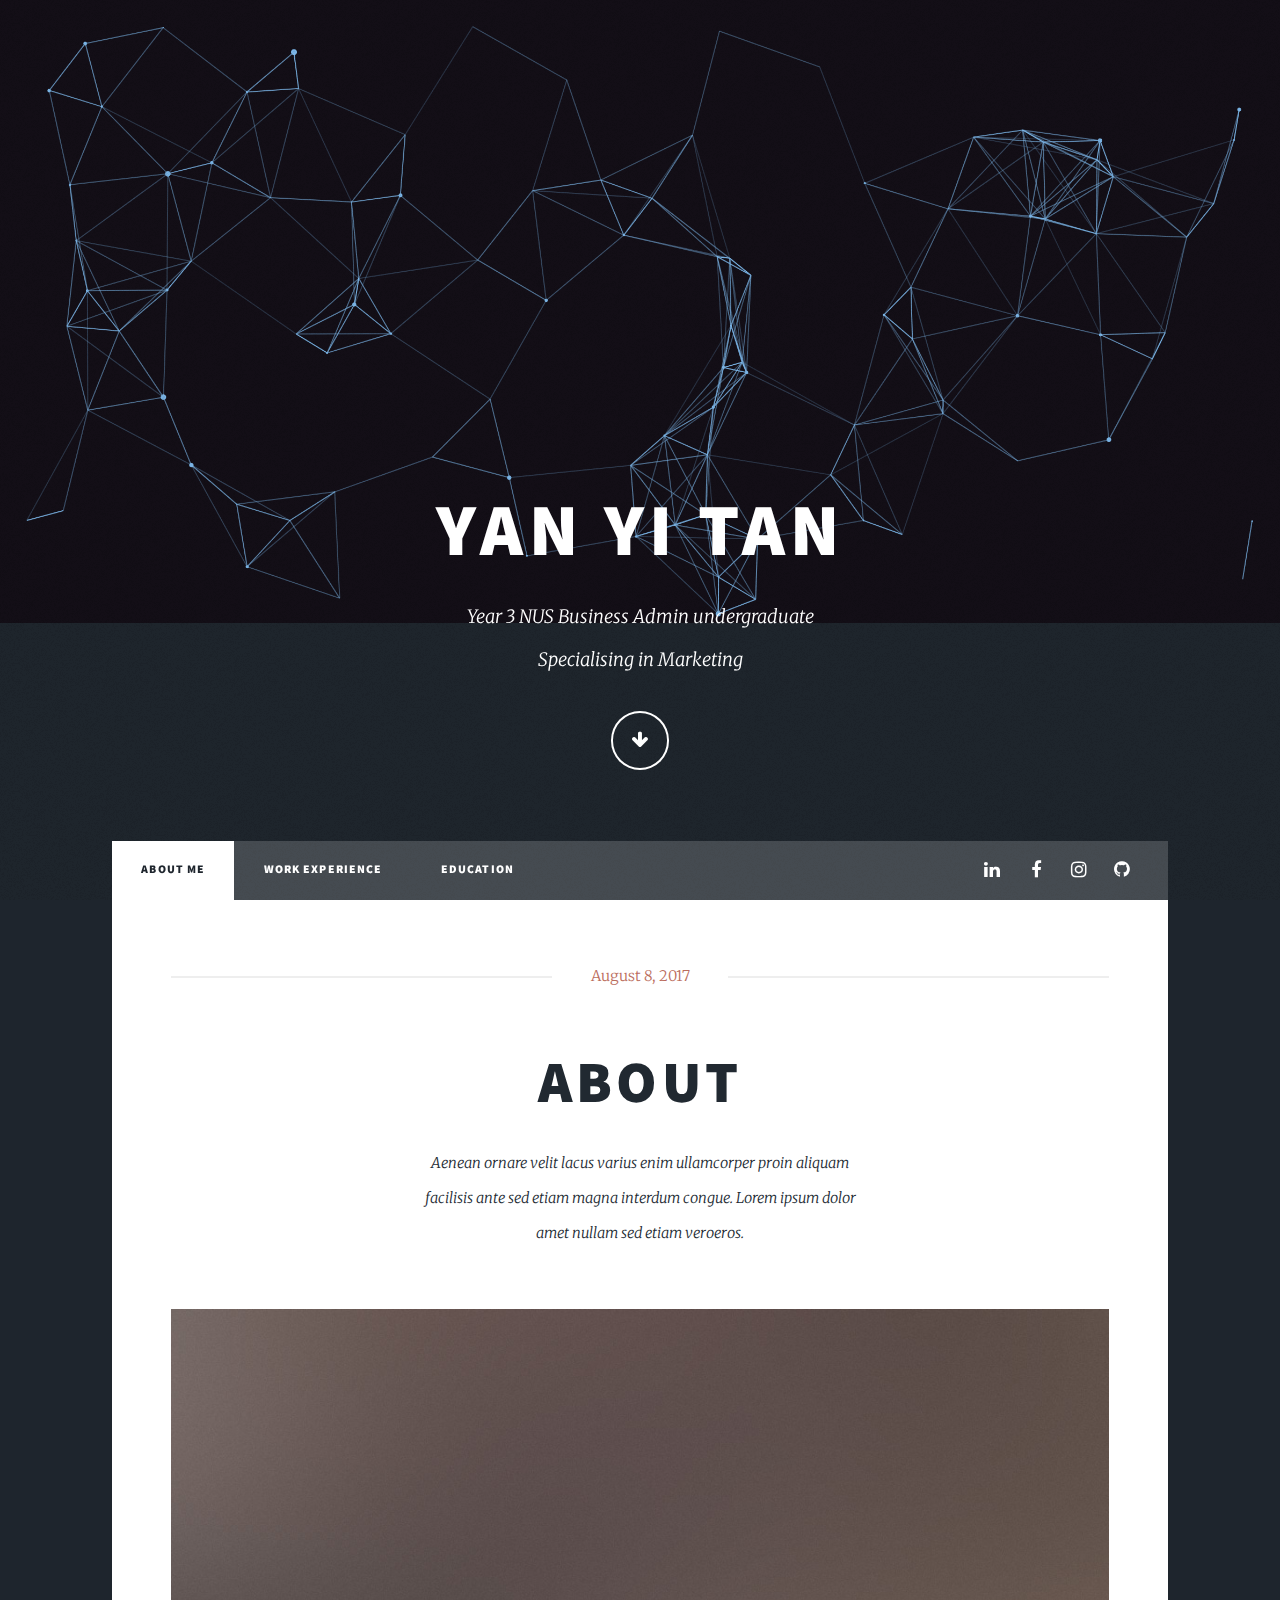
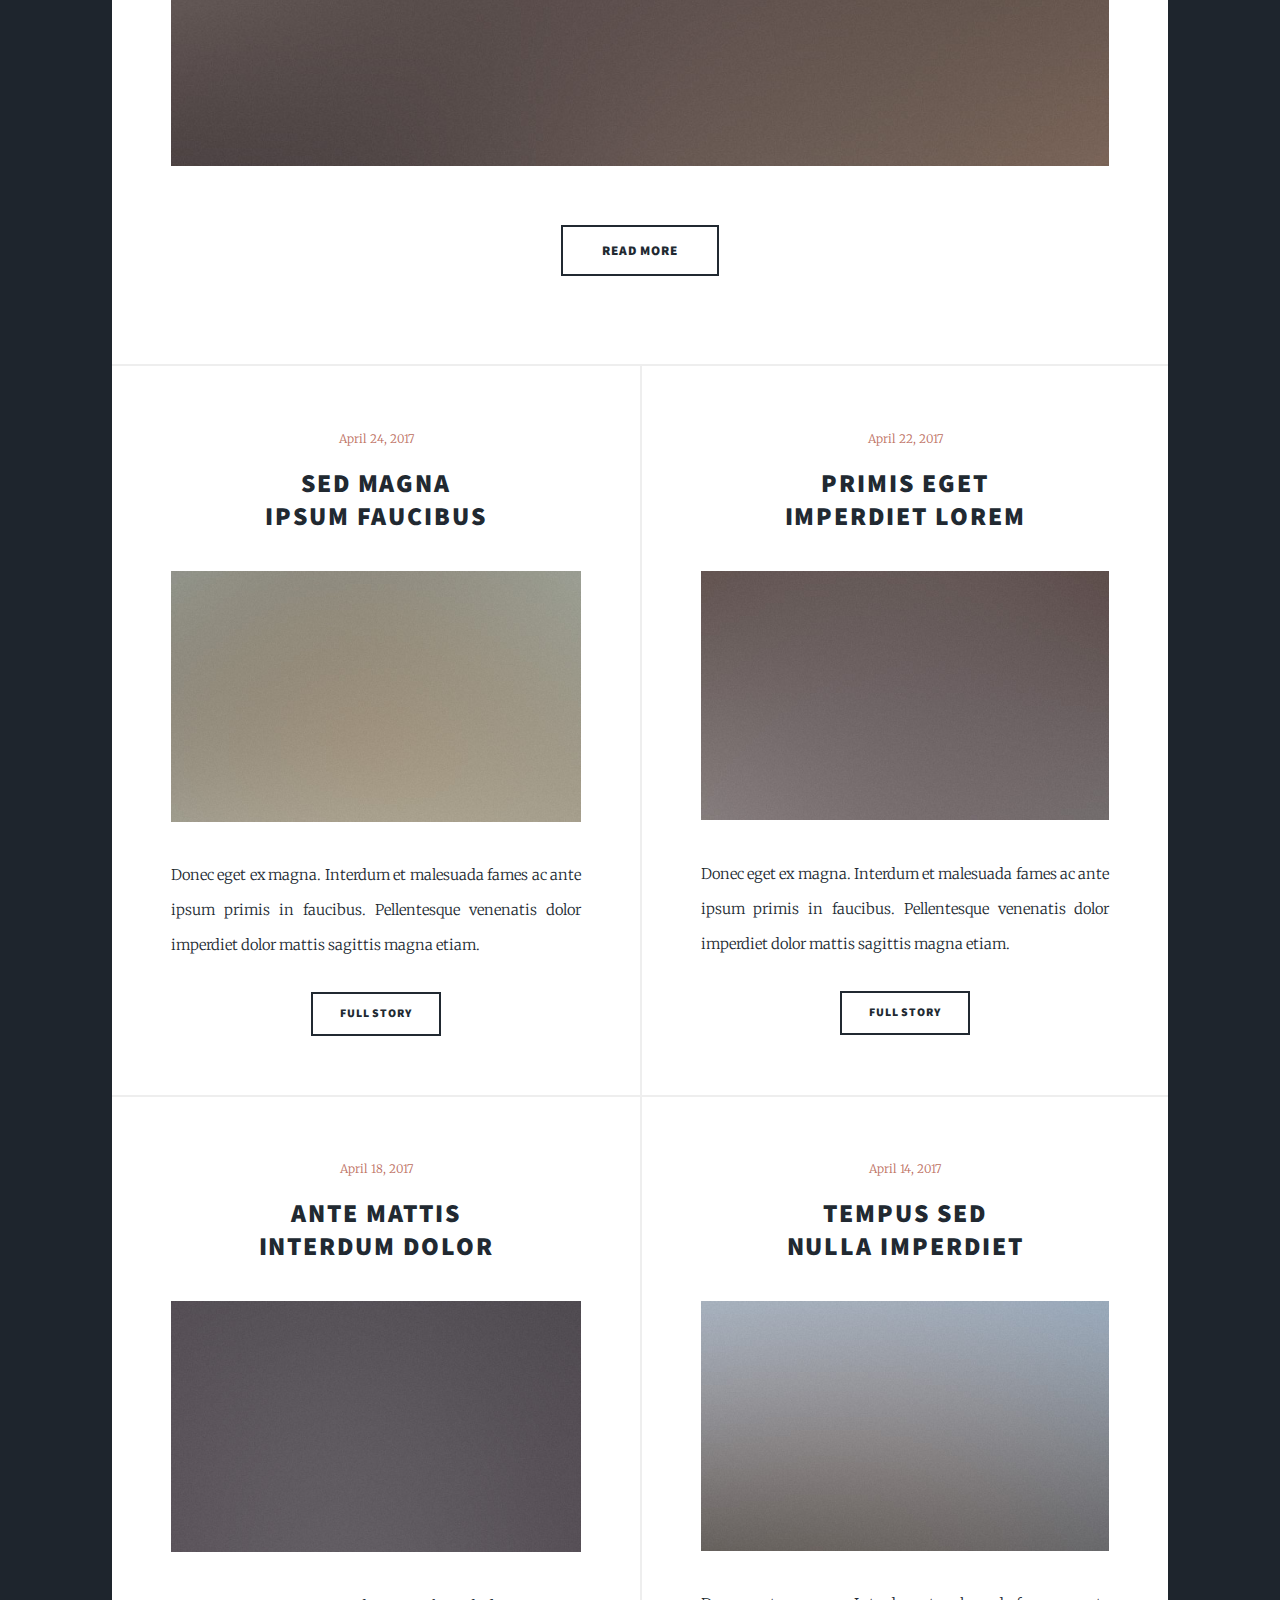
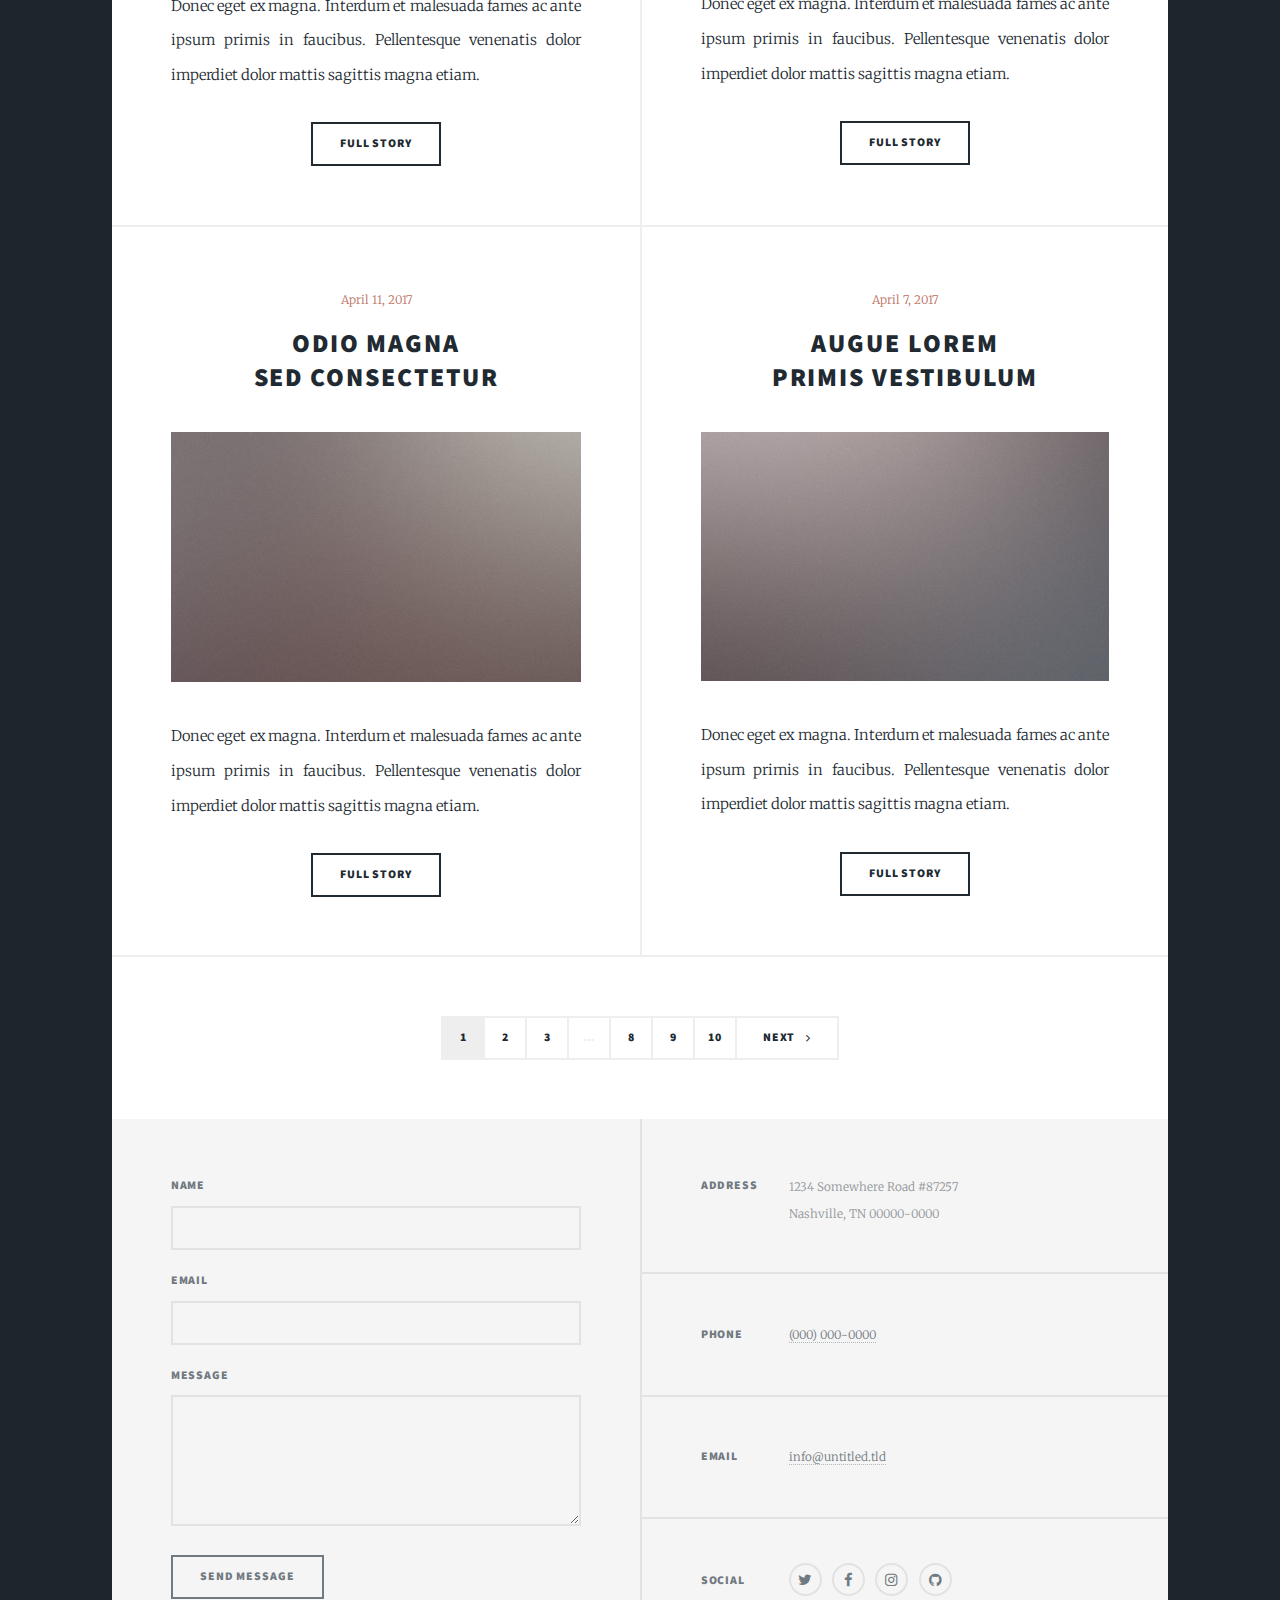
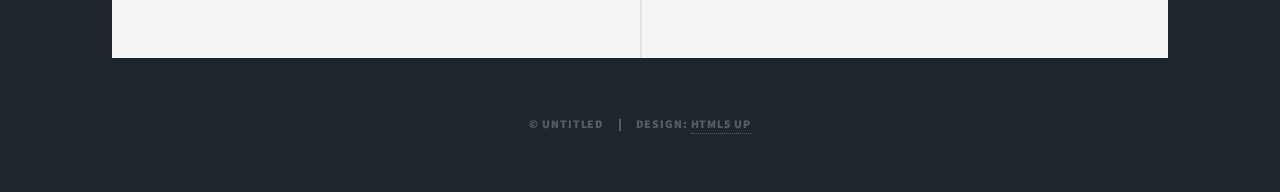
<file: index.html>
<!DOCTYPE HTML>

<html>
	<head>
		<title>Yan Yi</title>
		<meta charset="utf-8" />
		<meta name="viewport" content="width=device-width, initial-scale=1, user-scalable=no" />
		<link rel="stylesheet" href="assets/css/main.css" />
    <link rel="stylesheet" href="assets/css/custom.css" />

		<noscript><link rel="stylesheet" href="assets/css/noscript.css" /></noscript>
	</head>
	<body class="is-preload">

		<!-- Wrapper -->
			<div id="wrapper" class="fade-in">

				<!-- Intro -->
					<div id="intro">
						<!-- <h1>This is<br />
						Massively</h1> -->
            <h1> Yan Yi Tan </h1>
						<p> Year 3 NUS Business Admin undergraduate </br>
            Specialising in Marketing</p>
						<ul class="actions">
							<li><a href="#header" class="button icon solo fa-arrow-down scrolly">Continue</a></li>
						</ul>
					</div>

				<!-- Header -->
					<header id="header">
						<a href="index.html" class="logo">Massively</a>
					</header>

				<!-- Nav -->
					<nav id="nav">
						<ul class="links">
							<li class="active"><a href="index.html">About Me</a></li>
							<li><a href="work.html">Work Experience</a></li>
							<li><a href="education.html">Education</a></li>
						</ul>
						<ul class="icons">
							<li><a href="https://www.linkedin.com/in/yan-yi-tan-6ab790110/" class="icon fa-linkedin"><span class="label">linkedin</span></a></li>
							<li><a href="https://www.facebook.com/yannnnnyi" taget="_blank" class="icon fa-facebook"><span class="label">Facebook</span></a></li>
							<li><a href="#" class="icon fa-instagram"><span class="label">Instagram</span></a></li>
							<li><a href="#" class="icon fa-github"><span class="label">GitHub</span></a></li>
						</ul>
					</nav>

				<!-- Main -->
					<div id="main">

						<!-- Featured Post -->
							<article class="post featured">
								<header class="major">
									<span class="date">August 8, 2017</span>
									<h2><a href="#"> About </a></h2>
									<p>Aenean ornare velit lacus varius enim ullamcorper proin aliquam<br />
									facilisis ante sed etiam magna interdum congue. Lorem ipsum dolor<br />
									amet nullam sed etiam veroeros.</p>
								</header>
								<a href="#" class="image main"><img src="images/pic01.jpg" alt="" /></a>
								<ul class="actions special">
									<li><a href="#" class="button large">Read more</a></li>
								</ul>
							</article>

						<!-- Posts -->
							<section class="posts">
								<article>
									<header>
										<span class="date">April 24, 2017</span>
										<h2><a href="#">Sed magna<br />
										ipsum faucibus</a></h2>
									</header>
									<a href="#" class="image fit"><img src="images/pic02.jpg" alt="" /></a>
									<p>Donec eget ex magna. Interdum et malesuada fames ac ante ipsum primis in faucibus. Pellentesque venenatis dolor imperdiet dolor mattis sagittis magna etiam.</p>
									<ul class="actions special">
										<li><a href="#" class="button">Full Story</a></li>
									</ul>
								</article>
								<article>
									<header>
										<span class="date">April 22, 2017</span>
										<h2><a href="#">Primis eget<br />
										imperdiet lorem</a></h2>
									</header>
									<a href="#" class="image fit"><img src="images/pic03.jpg" alt="" /></a>
									<p>Donec eget ex magna. Interdum et malesuada fames ac ante ipsum primis in faucibus. Pellentesque venenatis dolor imperdiet dolor mattis sagittis magna etiam.</p>
									<ul class="actions special">
										<li><a href="#" class="button">Full Story</a></li>
									</ul>
								</article>
								<article>
									<header>
										<span class="date">April 18, 2017</span>
										<h2><a href="#">Ante mattis<br />
										interdum dolor</a></h2>
									</header>
									<a href="#" class="image fit"><img src="images/pic04.jpg" alt="" /></a>
									<p>Donec eget ex magna. Interdum et malesuada fames ac ante ipsum primis in faucibus. Pellentesque venenatis dolor imperdiet dolor mattis sagittis magna etiam.</p>
									<ul class="actions special">
										<li><a href="#" class="button">Full Story</a></li>
									</ul>
								</article>
								<article>
									<header>
										<span class="date">April 14, 2017</span>
										<h2><a href="#">Tempus sed<br />
										nulla imperdiet</a></h2>
									</header>
									<a href="#" class="image fit"><img src="images/pic05.jpg" alt="" /></a>
									<p>Donec eget ex magna. Interdum et malesuada fames ac ante ipsum primis in faucibus. Pellentesque venenatis dolor imperdiet dolor mattis sagittis magna etiam.</p>
									<ul class="actions special">
										<li><a href="#" class="button">Full Story</a></li>
									</ul>
								</article>
								<article>
									<header>
										<span class="date">April 11, 2017</span>
										<h2><a href="#">Odio magna<br />
										sed consectetur</a></h2>
									</header>
									<a href="#" class="image fit"><img src="images/pic06.jpg" alt="" /></a>
									<p>Donec eget ex magna. Interdum et malesuada fames ac ante ipsum primis in faucibus. Pellentesque venenatis dolor imperdiet dolor mattis sagittis magna etiam.</p>
									<ul class="actions special">
										<li><a href="#" class="button">Full Story</a></li>
									</ul>
								</article>
								<article>
									<header>
										<span class="date">April 7, 2017</span>
										<h2><a href="#">Augue lorem<br />
										primis vestibulum</a></h2>
									</header>
									<a href="#" class="image fit"><img src="images/pic07.jpg" alt="" /></a>
									<p>Donec eget ex magna. Interdum et malesuada fames ac ante ipsum primis in faucibus. Pellentesque venenatis dolor imperdiet dolor mattis sagittis magna etiam.</p>
									<ul class="actions special">
										<li><a href="#" class="button">Full Story</a></li>
									</ul>
								</article>
							</section>

						<!-- Footer -->
							<footer>
								<div class="pagination">
									<!--<a href="#" class="previous">Prev</a>-->
									<a href="#" class="page active">1</a>
									<a href="#" class="page">2</a>
									<a href="#" class="page">3</a>
									<span class="extra">&hellip;</span>
									<a href="#" class="page">8</a>
									<a href="#" class="page">9</a>
									<a href="#" class="page">10</a>
									<a href="#" class="next">Next</a>
								</div>
							</footer>

					</div>

				<!-- Footer -->
					<footer id="footer">
						<section>
							<form method="post" action="#">
								<div class="fields">
									<div class="field">
										<label for="name">Name</label>
										<input type="text" name="name" id="name" />
									</div>
									<div class="field">
										<label for="email">Email</label>
										<input type="text" name="email" id="email" />
									</div>
									<div class="field">
										<label for="message">Message</label>
										<textarea name="message" id="message" rows="3"></textarea>
									</div>
								</div>
								<ul class="actions">
									<li><input type="submit" value="Send Message" /></li>
								</ul>
							</form>
						</section>
						<section class="split contact">
							<section class="alt">
								<h3>Address</h3>
								<p>1234 Somewhere Road #87257<br />
								Nashville, TN 00000-0000</p>
							</section>
							<section>
								<h3>Phone</h3>
								<p><a href="#">(000) 000-0000</a></p>
							</section>
							<section>
								<h3>Email</h3>
								<p><a href="#">info@untitled.tld</a></p>
							</section>
							<section>
								<h3>Social</h3>
								<ul class="icons alt">
									<li><a href="#" class="icon alt fa-twitter"><span class="label">Twitter</span></a></li>
									<li><a href="#" class="icon alt fa-facebook"><span class="label">Facebook</span></a></li>
									<li><a href="#" class="icon alt fa-instagram"><span class="label">Instagram</span></a></li>
									<li><a href="#" class="icon alt fa-github"><span class="label">GitHub</span></a></li>
								</ul>
							</section>
						</section>
					</footer>

				<!-- Copyright -->
					<div id="copyright">
						<ul><li>&copy; Untitled</li><li>Design: <a href="https://html5up.net">HTML5 UP</a></li></ul>
					</div>

			</div>

		<!-- Scripts -->
			<script src="assets/js/jquery.min.js"></script>
			<script src="assets/js/jquery.scrollex.min.js"></script>
			<script src="assets/js/jquery.scrolly.min.js"></script>
			<script src="assets/js/browser.min.js"></script>
			<script src="assets/js/breakpoints.min.js"></script>
			<script src="assets/js/util.js"></script>
			<script src="assets/js/main.js"></script>

	</body>
</html>
</file>
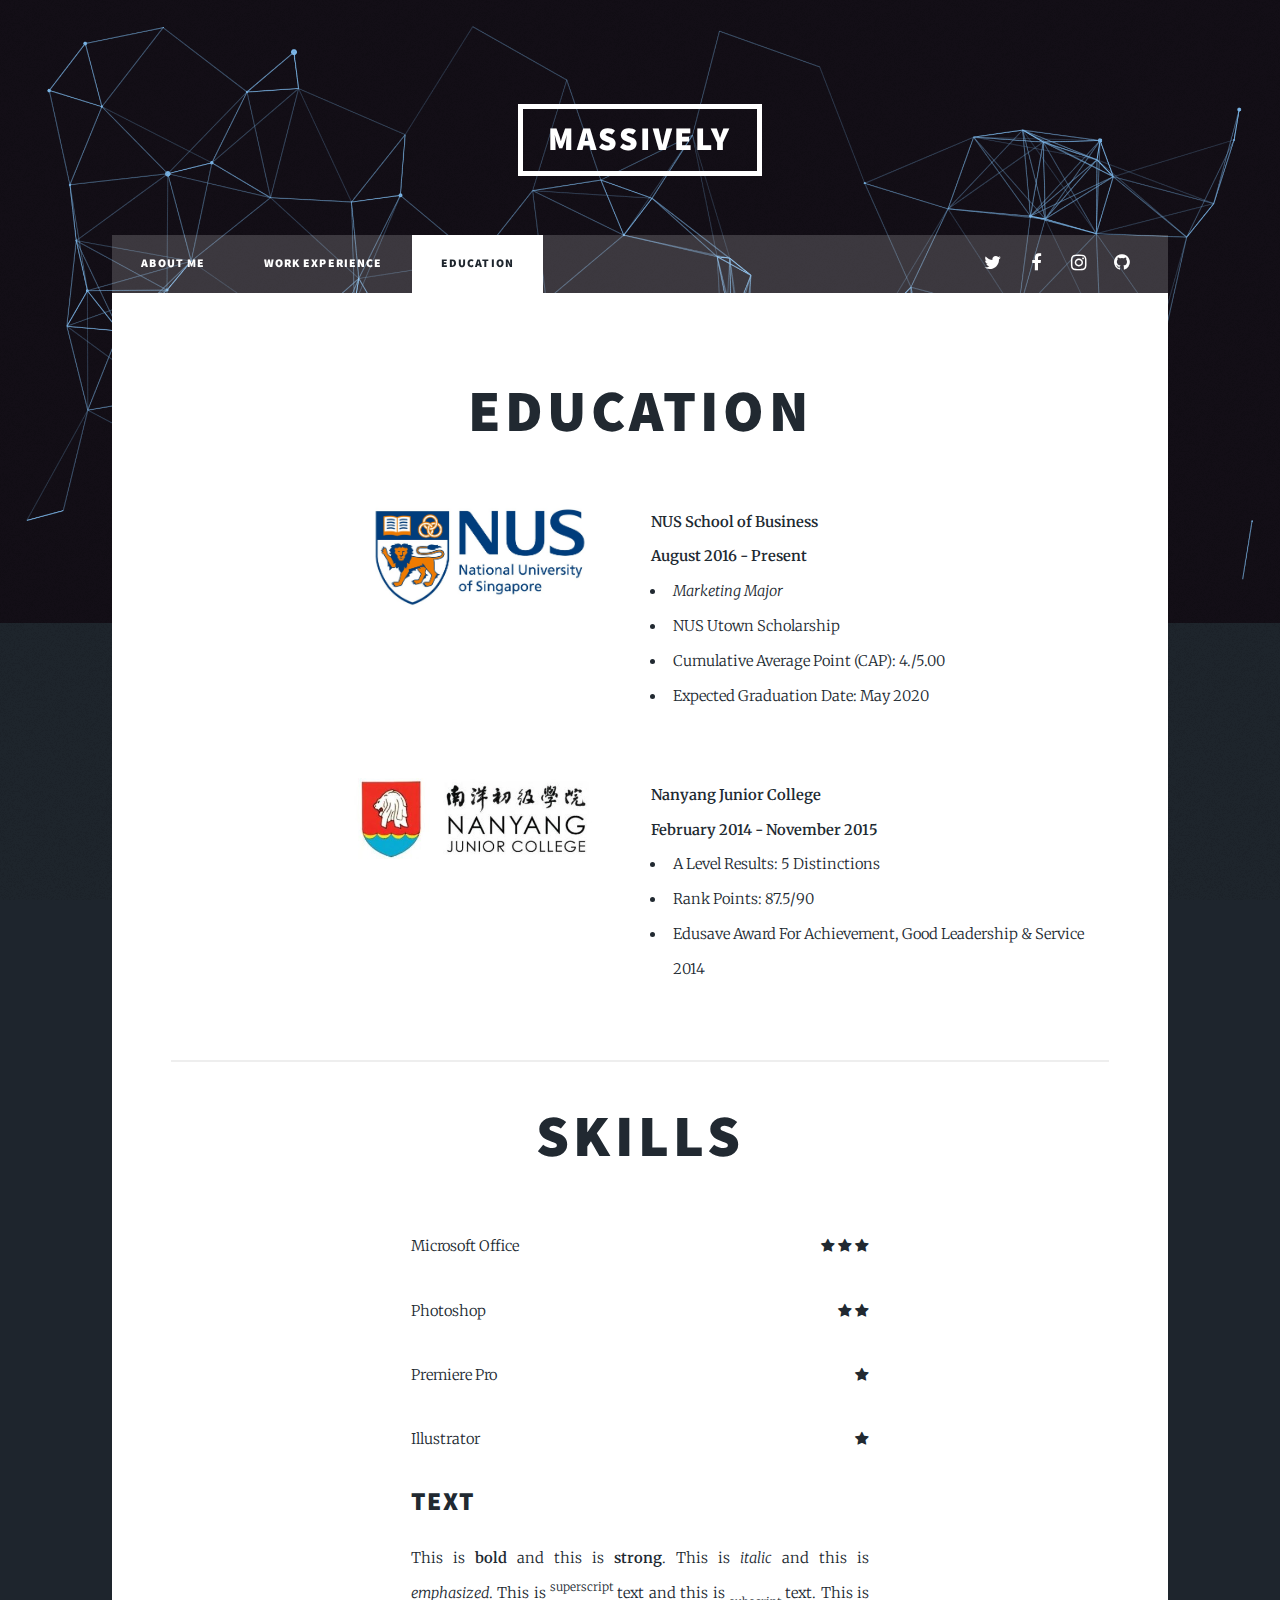
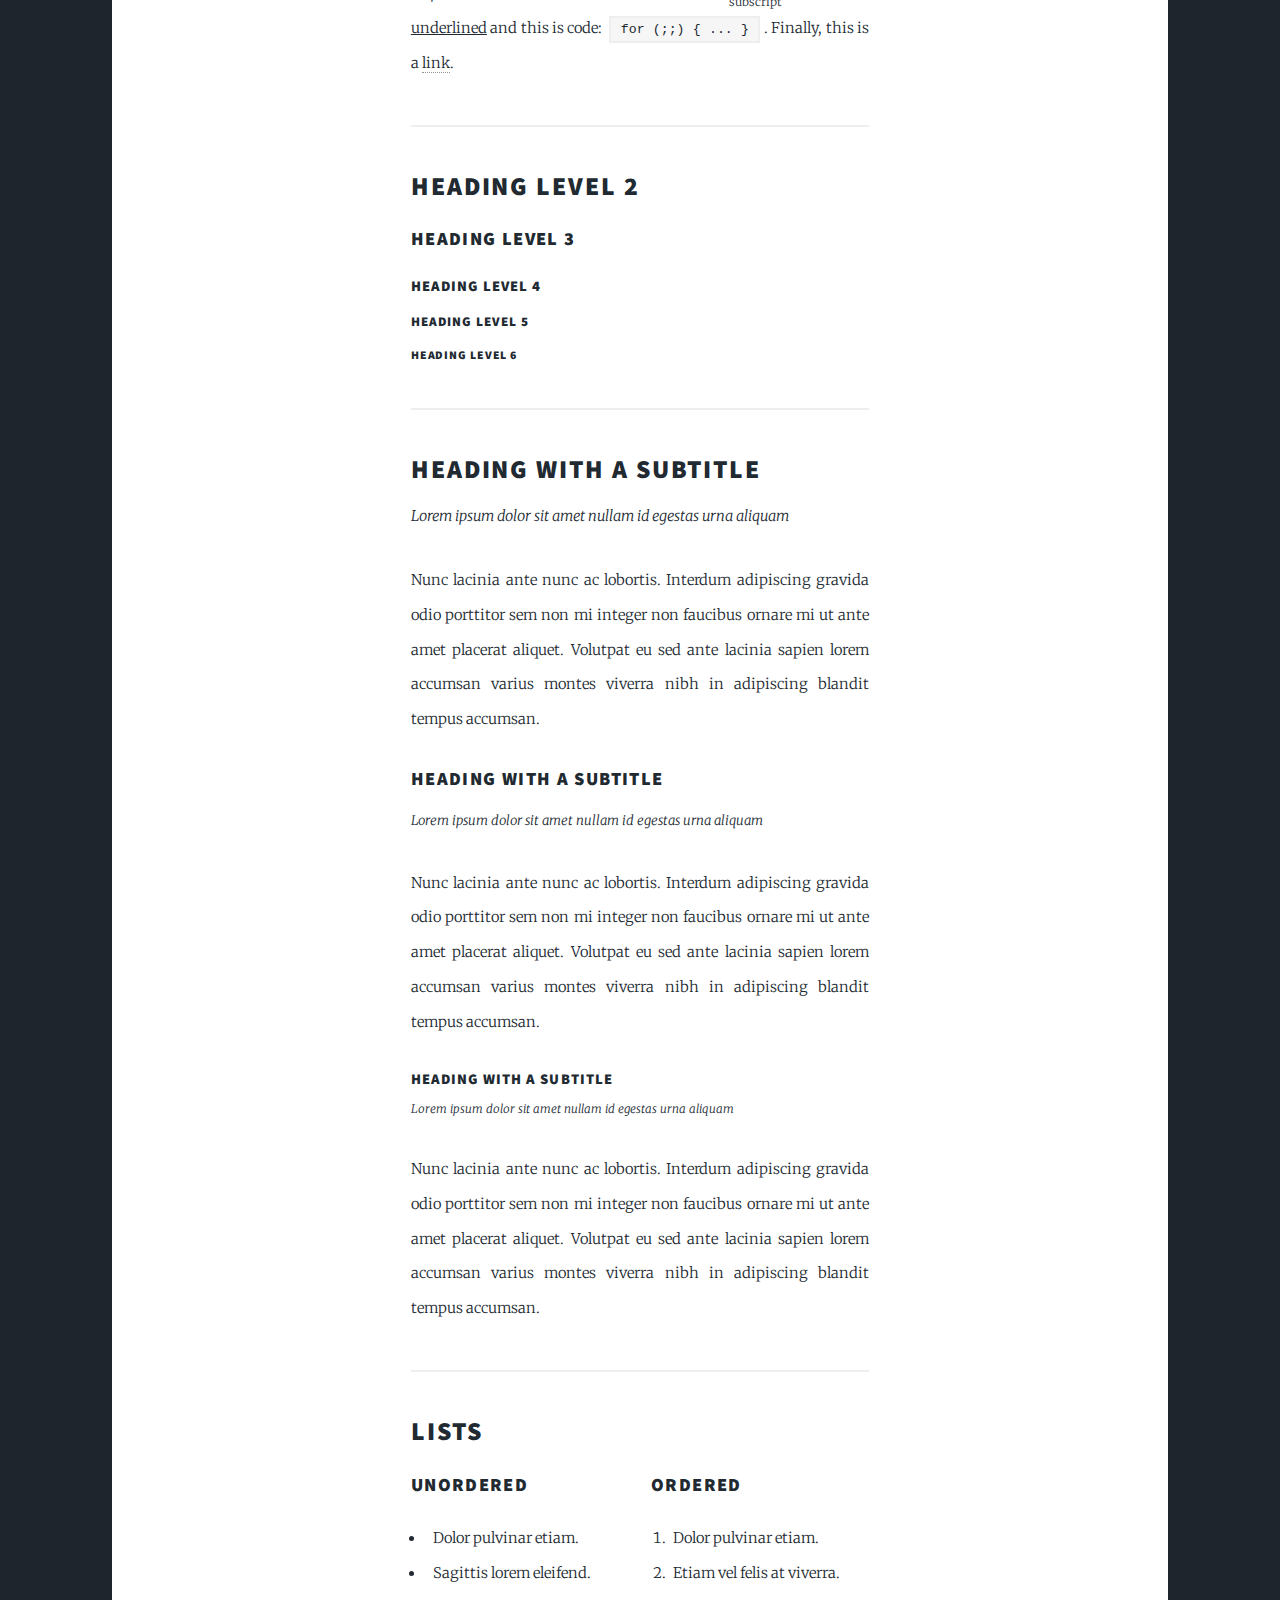
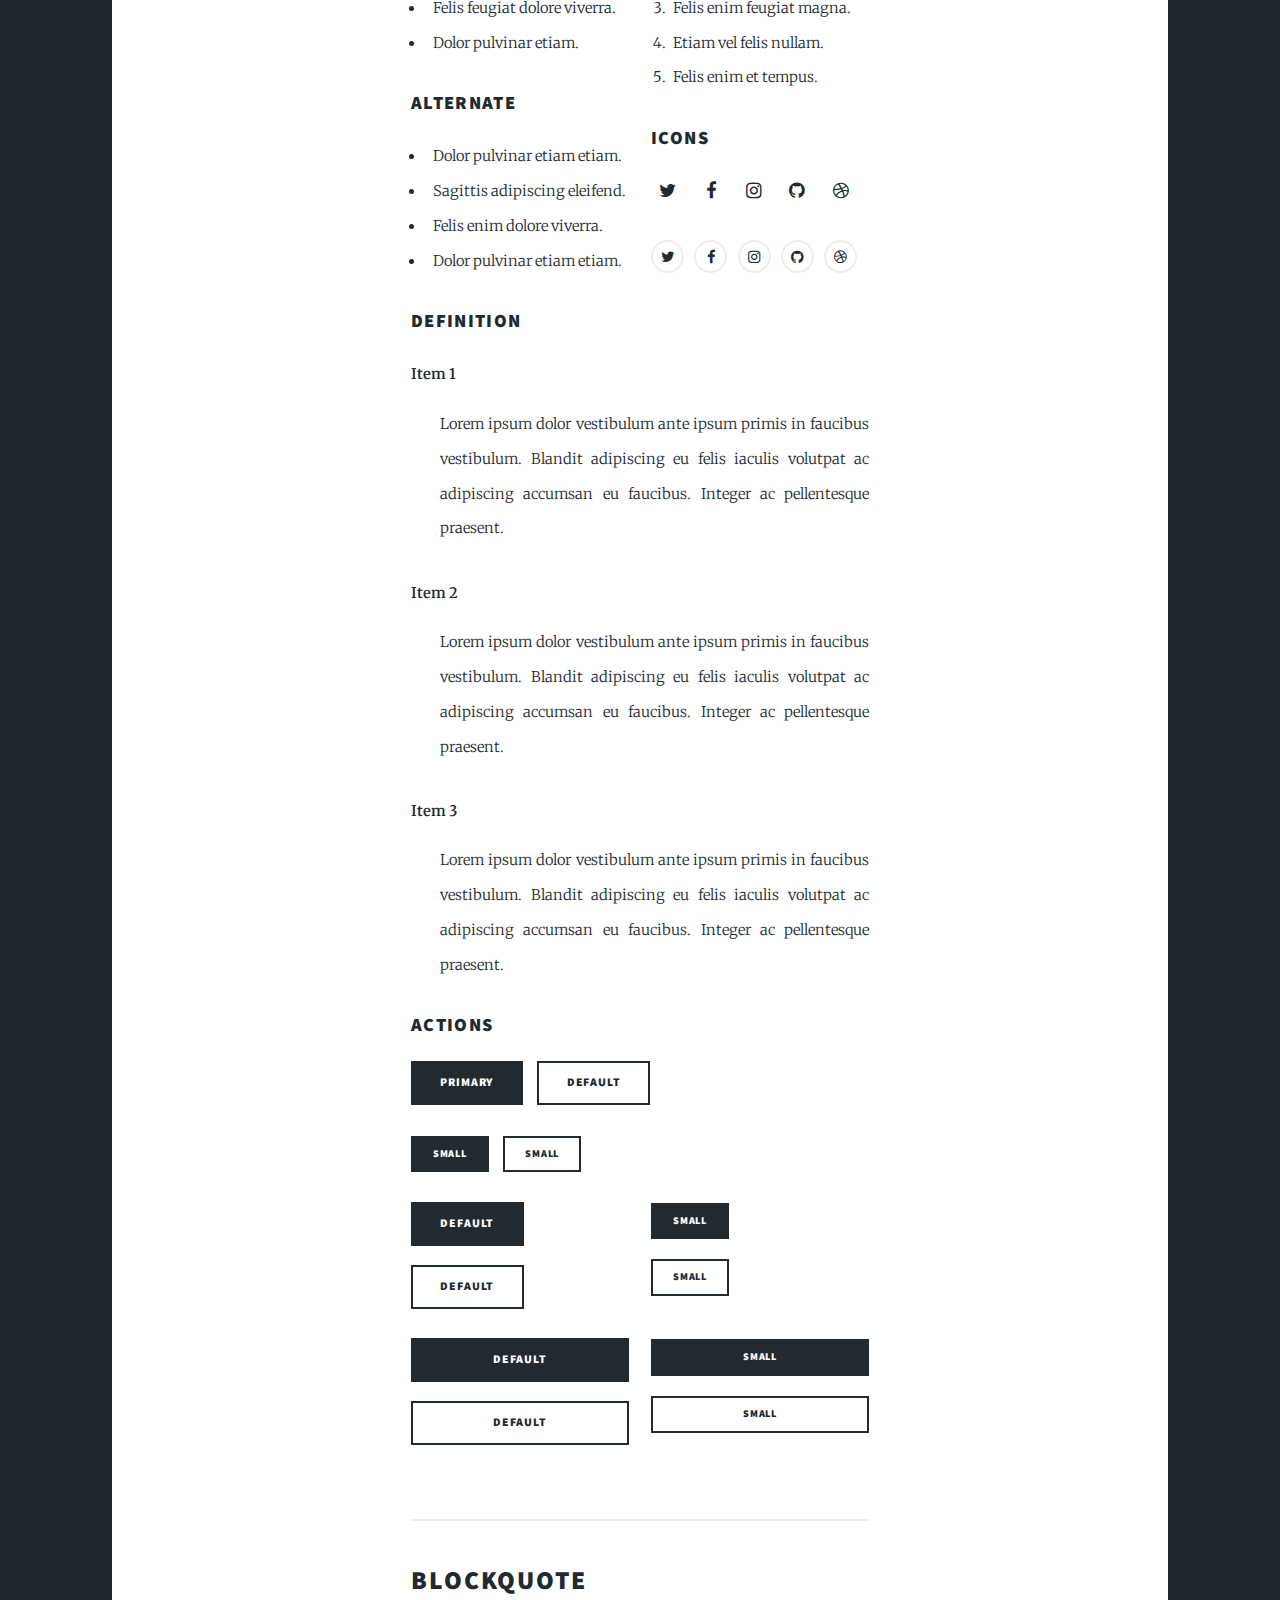
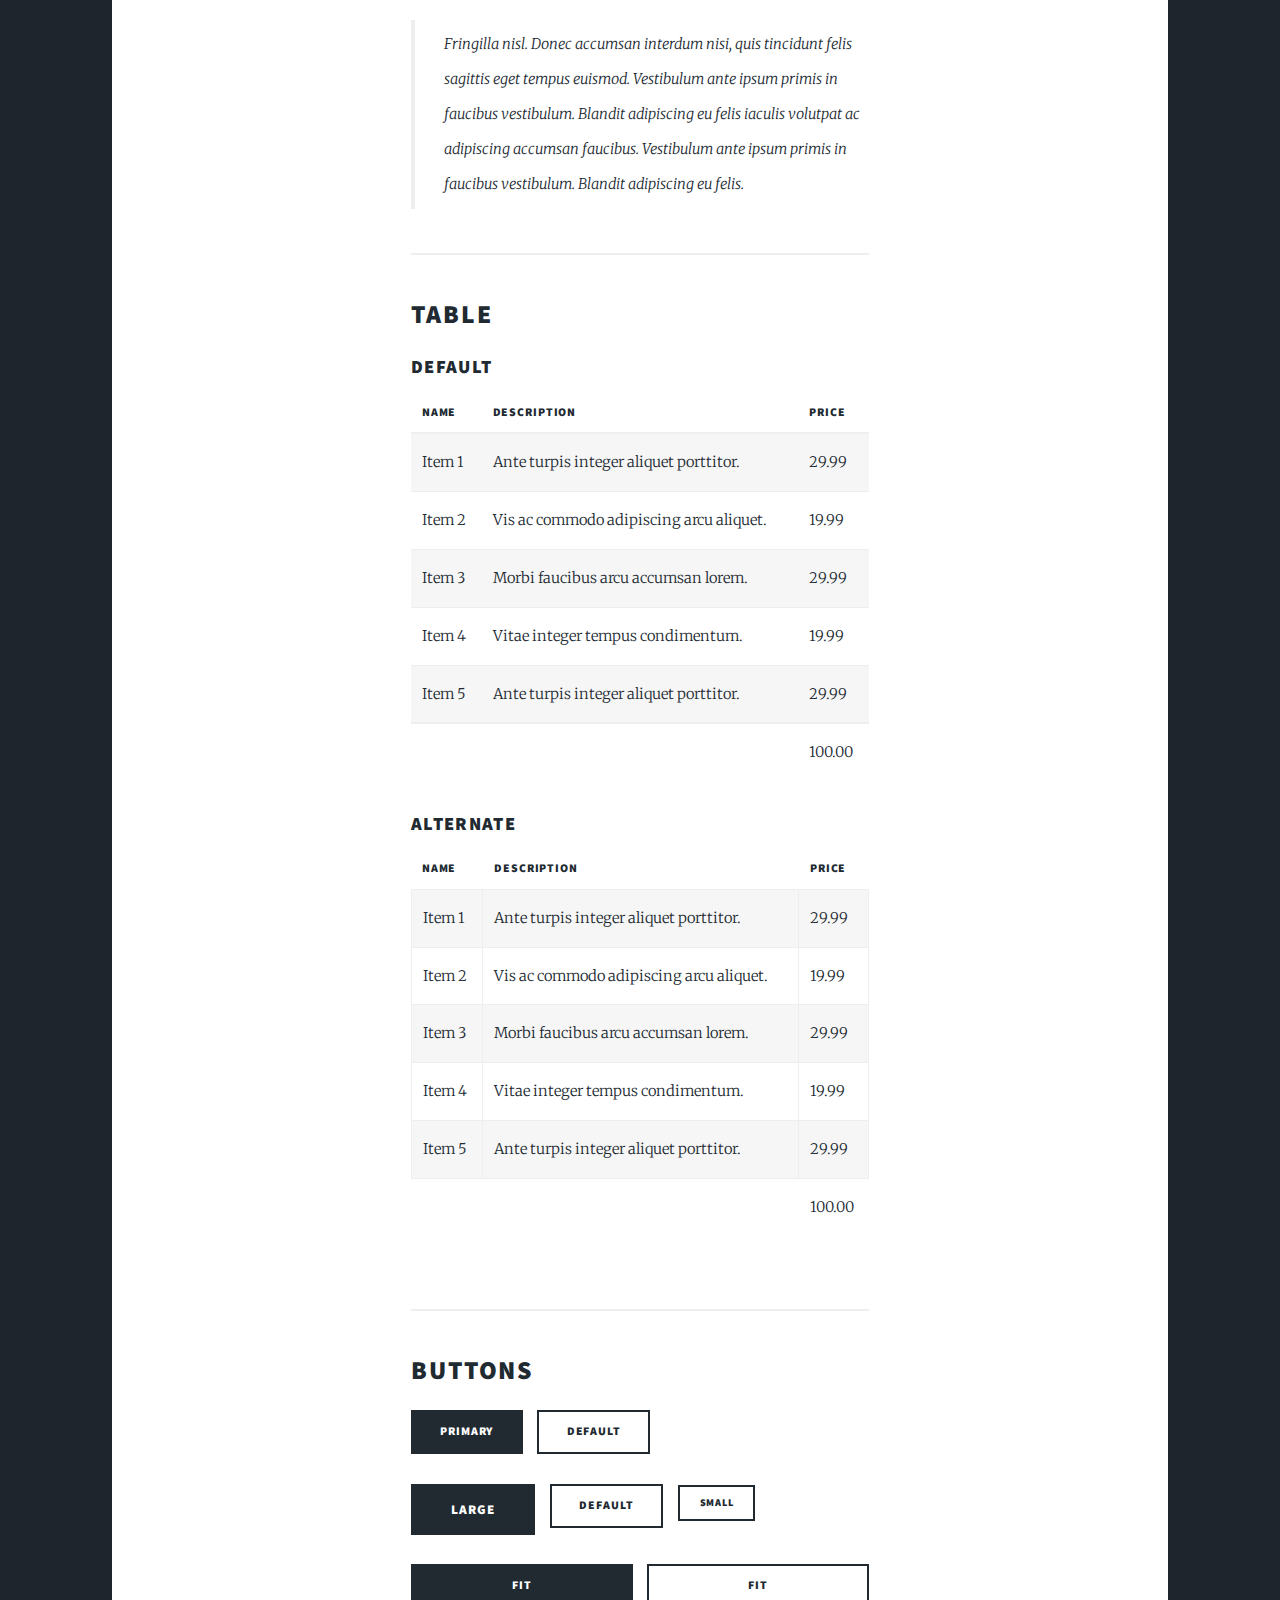
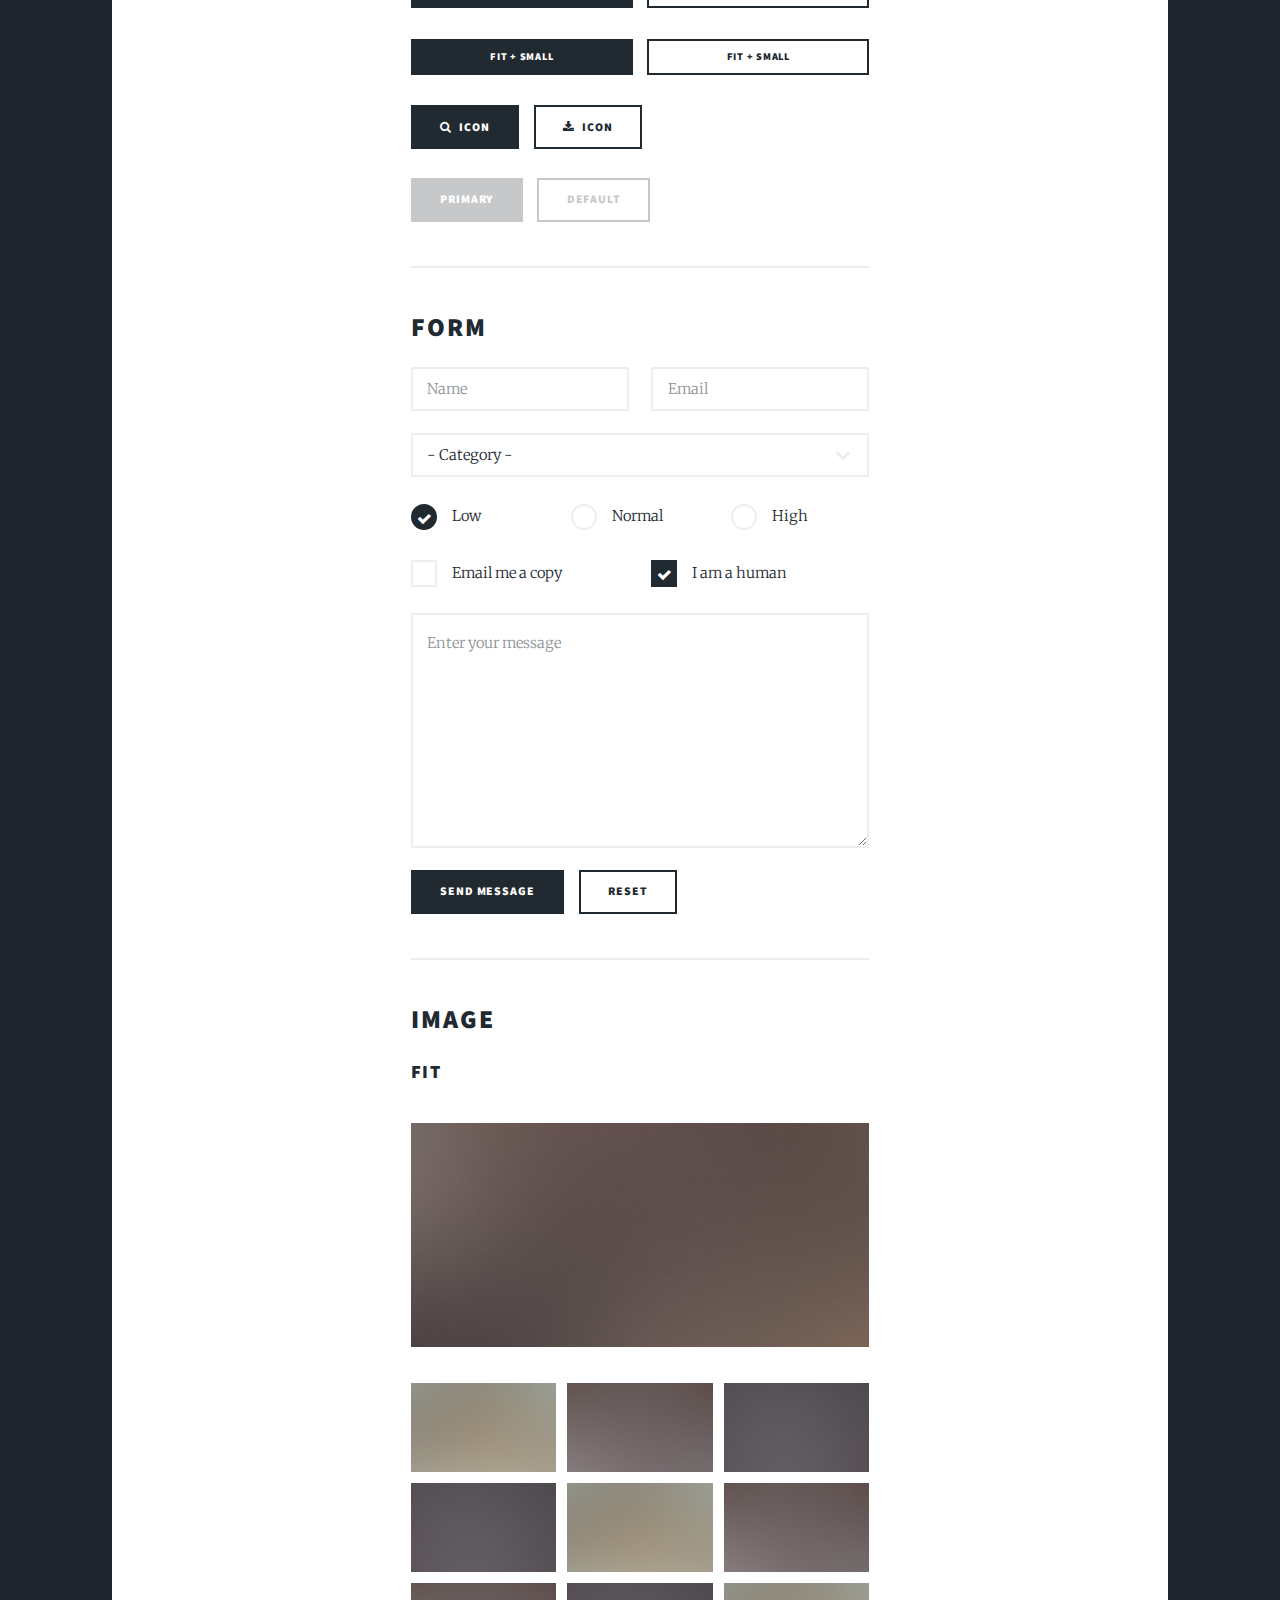
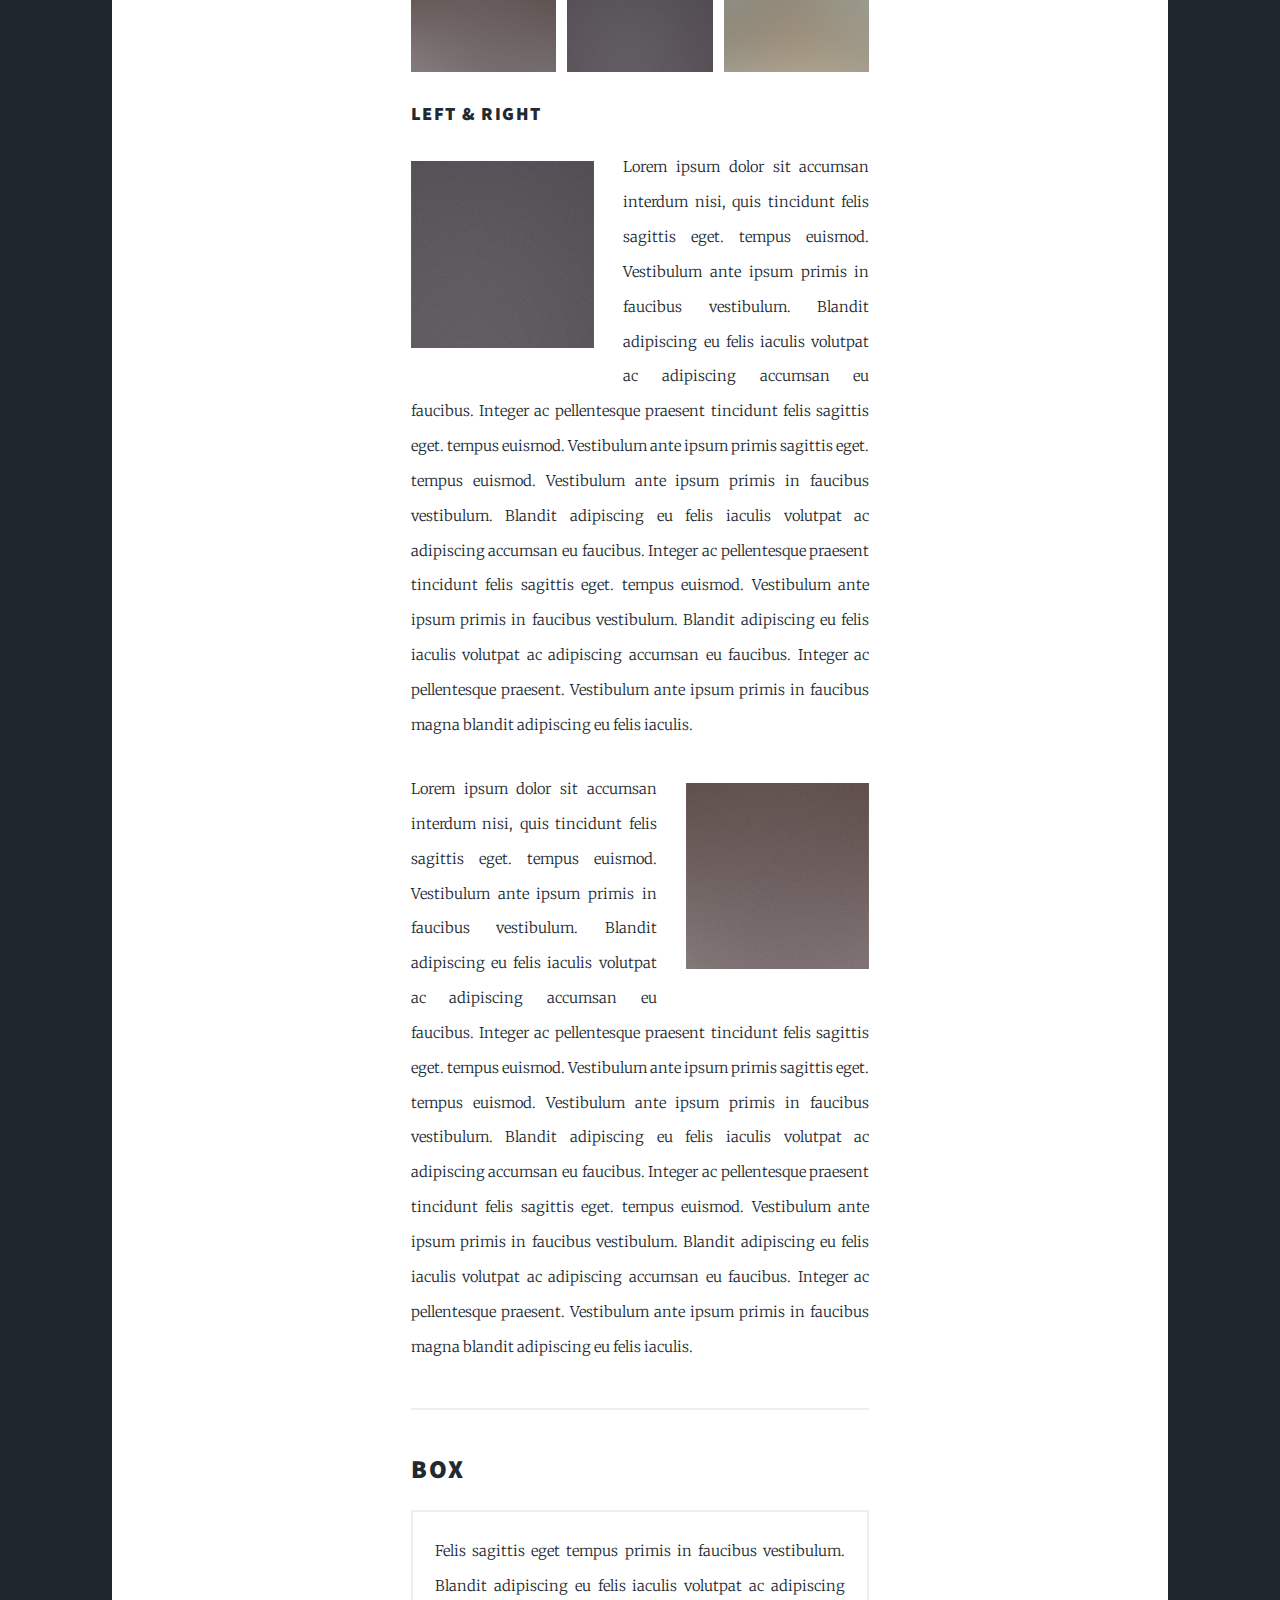
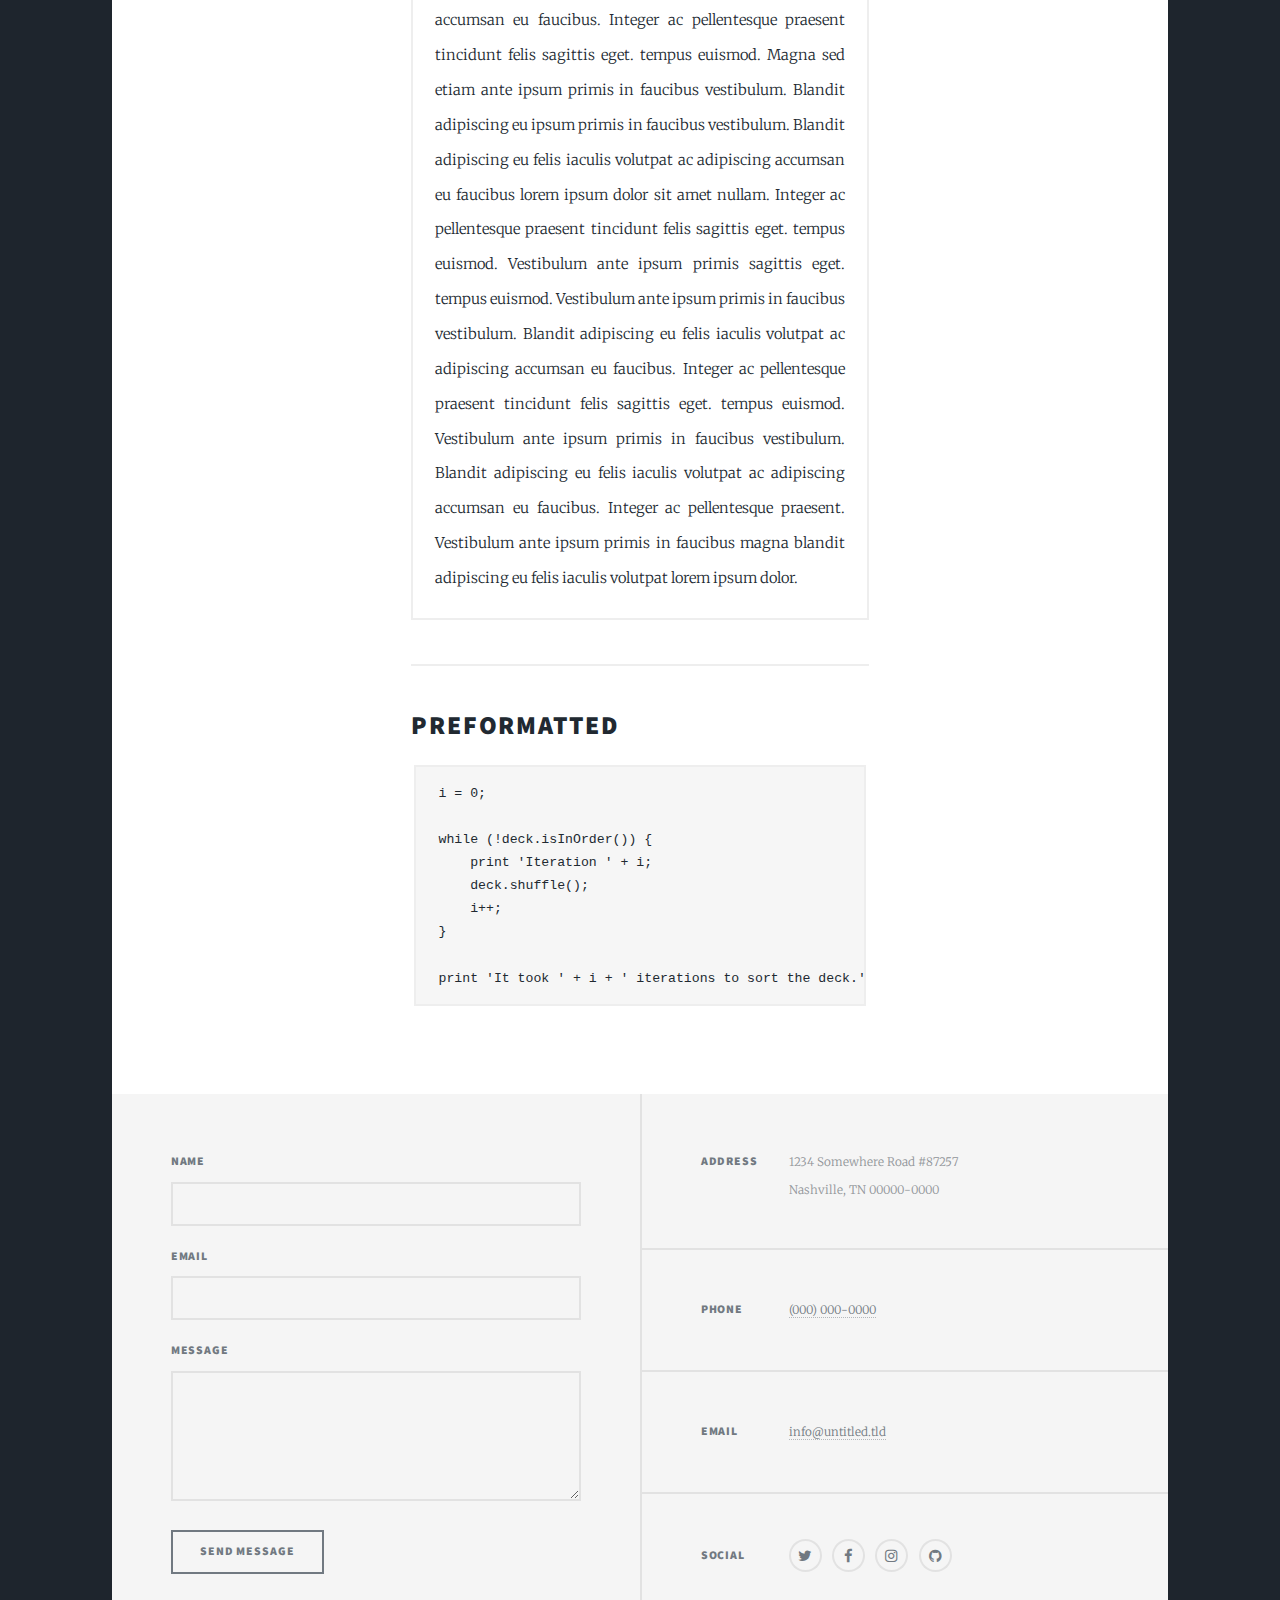
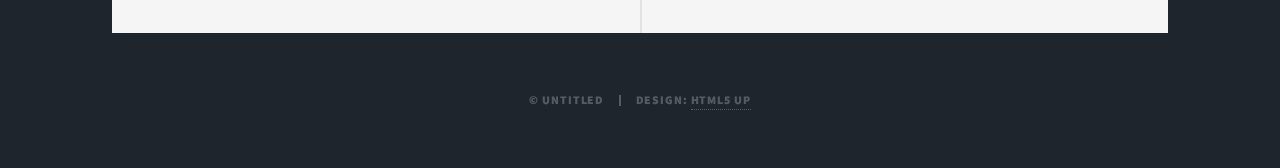
<file: education.html>
<!DOCTYPE HTML>
<!--
	Massively by HTML5 UP
	html5up.net | @ajlkn
	Free for personal and commercial use under the CCA 3.0 license (html5up.net/license)
-->
<html>
	<head>
		<title>Elements Reference - Massively by HTML5 UP</title>
		<meta charset="utf-8" />
		<meta name="viewport" content="width=device-width, initial-scale=1, user-scalable=no" />
		<link rel="stylesheet" href="assets/css/main.css" />
		<link rel="stylesheet" href="assets/css/custom.css" />
		<noscript><link rel="stylesheet" href="assets/css/noscript.css" /></noscript>
	</head>
	<body class="is-preload">

		<!-- Wrapper -->
			<div id="wrapper">

				<!-- Header -->
					<header id="header">
						<a href="index.html" class="logo">Massively</a>
					</header>

				<!-- Nav -->
					<nav id="nav">
						<ul class="links">
							<li><a href="index.html">About Me</a></li>
							<li><a href="work.html">Work Experience</a></li>
							<li class="active"><a href="education.html">Education</a></li>
						</ul>
						<ul class="icons">
							<li><a href="#" class="icon fa-twitter"><span class="label">Twitter</span></a></li>
							<li><a href="#" class="icon fa-facebook"><span class="label">Facebook</span></a></li>
							<li><a href="#" class="icon fa-instagram"><span class="label">Instagram</span></a></li>
							<li><a href="#" class="icon fa-github"><span class="label">GitHub</span></a></li>
						</ul>
					</nav>

				<!-- Main -->
					<div id="main">

						<!-- Post -->
							<section class="post">
								<!-- ~~~~~~~~~~~~~~~~~~~~~~~~~~Education~~~~~~~~~~~~~~~~~~~~~~~~~~~~~~~~ -->
								<header class="major">
									<h1>Education</h1>
								</header>

								<!-- Text stuff -->
								<div class="row">
													<div class="col-2 col-0-small"></div>
													<div class="col-4 col-12-small">
														<img src="images/nus.jpg"  id ="nus"/img>
													</div>
													<div class="col-6 col-12-small" id="aboutblock">
														<p> <strong> NUS School of Business </strong></p>
														<p> <strong>August 2016 - Present </strong></p>
														<ul>
															<li><i>Marketing Major</i></li>
															<li>NUS Utown Scholarship</li>
															<li>Cumulative Average Point (CAP): 4./5.00</li>
															<li>Expected Graduation Date: May 2020</li>
														</ul>
													</div>
												</div>
												<br>
												<!-- ~~~~~~~~~~~~~~~~~~~~~~~~~~~~~ NYJC  ~~~~~~~~~~~~~~~~~~~~~~~~~~~~~~~~~~~~ -->
				<div class="row" >
					<div class="col-2 col-0-small"></div>
					<div class="col-4 col-12-small" >
						<img src="images/nyjc.jpg" id = "nyjc"/img>
					</div>
					<div class="col-6 col-12-small" id="aboutblock">
						<p> <strong> Nanyang Junior College </strong></p>
						<p id = "education"> <strong> February 2014 - November 2015 </strong></p>
						<ul>
							<li> A Level Results: 5 Distinctions</li>
							<li> Rank Points: 87.5/90</li>
							<!-- <li><a href="http://nationaljc.moe.edu.sg/njcians/sapphire-scholars/" target="_blank">Sapphire Scholar</a></li> -->
							<li> Edusave Award For Achievement, Good Leadership & Service 2014</li>
						</ul>
					</div>
				</div>
				<hr>
				<!-- ~~~~~~~~~~~~~~~~~~~~~~~~~~Skills Page 1~~~~~~~~~~~~~~~~~~~~~~~~~~~~~~~~ -->
				<header class="major">
					<h1>Skills</h1>
				</header>
				<div class="row">
					<div class="col-3 col-0-small"></div>
					<div class="col-6 col-12-small">
						<div class="skill">
							<div class="rating">
								<span class="icon fa fa-star"></span>
								<span class="icon fa fa-star"></span>
								<span class="icon fa fa-star"></span>
							</div>
							<p>Microsoft Office</p>
						</div>
						<div class="skill">
							<div class="rating">
								<span class="icon fa fa-star"></span>
								<span class="icon fa fa-star"></span>
							</div>
							<p>Photoshop</p>
						</div>
						<div class="skill">
							<div class="rating">
								<span class="icon fa fa-star"></span>
							</div>
							<p>Premiere Pro</p>
						</div>
						<div class="skill">
							<div class="rating">
								<span class="icon fa fa-star"></span>
							</div>
							<p>Illustrator</p>
						</div>



									<h2>Text</h2>
									<p>This is <b>bold</b> and this is <strong>strong</strong>. This is <i>italic</i> and this is <em>emphasized</em>.
									This is <sup>superscript</sup> text and this is <sub>subscript</sub> text.
									This is <u>underlined</u> and this is code: <code>for (;;) { ... }</code>.
									Finally, this is a <a href="#">link</a>.</p>
									<hr />
									<h2>Heading Level 2</h2>
									<h3>Heading Level 3</h3>
									<h4>Heading Level 4</h4>
									<h5>Heading Level 5</h5>
									<h6>Heading Level 6</h6>
									<hr />
									<header>
										<h2>Heading with a Subtitle</h2>
										<p>Lorem ipsum dolor sit amet nullam id egestas urna aliquam</p>
									</header>
									<p>Nunc lacinia ante nunc ac lobortis. Interdum adipiscing gravida odio porttitor sem non mi integer non faucibus ornare mi ut ante amet placerat aliquet. Volutpat eu sed ante lacinia sapien lorem accumsan varius montes viverra nibh in adipiscing blandit tempus accumsan.</p>
									<header>
										<h3>Heading with a Subtitle</h3>
										<p>Lorem ipsum dolor sit amet nullam id egestas urna aliquam</p>
									</header>
									<p>Nunc lacinia ante nunc ac lobortis. Interdum adipiscing gravida odio porttitor sem non mi integer non faucibus ornare mi ut ante amet placerat aliquet. Volutpat eu sed ante lacinia sapien lorem accumsan varius montes viverra nibh in adipiscing blandit tempus accumsan.</p>
									<header>
										<h4>Heading with a Subtitle</h4>
										<p>Lorem ipsum dolor sit amet nullam id egestas urna aliquam</p>
									</header>
									<p>Nunc lacinia ante nunc ac lobortis. Interdum adipiscing gravida odio porttitor sem non mi integer non faucibus ornare mi ut ante amet placerat aliquet. Volutpat eu sed ante lacinia sapien lorem accumsan varius montes viverra nibh in adipiscing blandit tempus accumsan.</p>

									<hr />

								<!-- Lists -->
									<h2>Lists</h2>
									<div class="row">
										<div class="col-6 col-12-small">

											<h3>Unordered</h3>
											<ul>
												<li>Dolor pulvinar etiam.</li>
												<li>Sagittis lorem eleifend.</li>
												<li>Felis feugiat dolore viverra.</li>
												<li>Dolor pulvinar etiam.</li>
											</ul>

											<h3>Alternate</h3>
											<ul class="alt">
												<li>Dolor pulvinar etiam etiam.</li>
												<li>Sagittis adipiscing eleifend.</li>
												<li>Felis enim dolore viverra.</li>
												<li>Dolor pulvinar etiam etiam.</li>
											</ul>

										</div>
										<div class="col-6 col-12-small">

											<h3>Ordered</h3>
											<ol>
												<li>Dolor pulvinar etiam.</li>
												<li>Etiam vel felis at viverra.</li>
												<li>Felis enim feugiat magna.</li>
												<li>Etiam vel felis nullam.</li>
												<li>Felis enim et tempus.</li>
											</ol>

											<h3>Icons</h3>
											<ul class="icons">
												<li><a href="#" class="icon fa-twitter"><span class="label">Twitter</span></a></li>
												<li><a href="#" class="icon fa-facebook"><span class="label">Facebook</span></a></li>
												<li><a href="#" class="icon fa-instagram"><span class="label">Instagram</span></a></li>
												<li><a href="#" class="icon fa-github"><span class="label">Github</span></a></li>
												<li><a href="#" class="icon fa-dribbble"><span class="label">Dribbble</span></a></li>
											</ul>
											<ul class="icons alt">
												<li><a href="#" class="icon alt fa-twitter"><span class="label">Twitter</span></a></li>
												<li><a href="#" class="icon alt fa-facebook"><span class="label">Facebook</span></a></li>
												<li><a href="#" class="icon alt fa-instagram"><span class="label">Instagram</span></a></li>
												<li><a href="#" class="icon alt fa-github"><span class="label">Github</span></a></li>
												<li><a href="#" class="icon alt fa-dribbble"><span class="label">Dribbble</span></a></li>
											</ul>

										</div>
									</div>
									<h3>Definition</h3>
									<dl>
										<dt>Item 1</dt>
										<dd>
											<p>Lorem ipsum dolor vestibulum ante ipsum primis in faucibus vestibulum. Blandit adipiscing eu felis iaculis volutpat ac adipiscing accumsan eu faucibus. Integer ac pellentesque praesent.</p>
										</dd>
										<dt>Item 2</dt>
										<dd>
											<p>Lorem ipsum dolor vestibulum ante ipsum primis in faucibus vestibulum. Blandit adipiscing eu felis iaculis volutpat ac adipiscing accumsan eu faucibus. Integer ac pellentesque praesent.</p>
										</dd>
										<dt>Item 3</dt>
										<dd>
											<p>Lorem ipsum dolor vestibulum ante ipsum primis in faucibus vestibulum. Blandit adipiscing eu felis iaculis volutpat ac adipiscing accumsan eu faucibus. Integer ac pellentesque praesent.</p>
										</dd>
									</dl>

									<h3>Actions</h3>
									<ul class="actions">
										<li><a href="#" class="button primary">Primary</a></li>
										<li><a href="#" class="button">Default</a></li>
									</ul>
									<ul class="actions small">
										<li><a href="#" class="button primary small">Small</a></li>
										<li><a href="#" class="button small">Small</a></li>
									</ul>
									<div class="row">
										<div class="col-6 col-12-small">
											<ul class="actions stacked">
												<li><a href="#" class="button primary">Default</a></li>
												<li><a href="#" class="button">Default</a></li>
											</ul>
										</div>
										<div class="col-6 col-12-small">
											<ul class="actions stacked">
												<li><a href="#" class="button primary small">Small</a></li>
												<li><a href="#" class="button small">Small</a></li>
											</ul>
										</div>
									</div>
									<div class="row">
										<div class="col-6 col-12-small">
											<ul class="actions stacked">
												<li><a href="#" class="button primary fit">Default</a></li>
												<li><a href="#" class="button fit">Default</a></li>
											</ul>
										</div>
										<div class="col-6 col-12-small">
											<ul class="actions stacked">
												<li><a href="#" class="button primary small fit">Small</a></li>
												<li><a href="#" class="button small fit">Small</a></li>
											</ul>
										</div>
									</div>

									<hr />

								<!-- Blockquote -->
									<h2>Blockquote</h2>
									<blockquote>Fringilla nisl. Donec accumsan interdum nisi, quis tincidunt felis sagittis eget tempus euismod. Vestibulum ante ipsum primis in faucibus vestibulum. Blandit adipiscing eu felis iaculis volutpat ac adipiscing accumsan faucibus. Vestibulum ante ipsum primis in faucibus vestibulum. Blandit adipiscing eu felis.</blockquote>

									<hr />

								<!-- Table -->
									<h2>Table</h2>

									<h3>Default</h3>
									<div class="table-wrapper">
										<table>
											<thead>
												<tr>
													<th>Name</th>
													<th>Description</th>
													<th>Price</th>
												</tr>
											</thead>
											<tbody>
												<tr>
													<td>Item 1</td>
													<td>Ante turpis integer aliquet porttitor.</td>
													<td>29.99</td>
												</tr>
												<tr>
													<td>Item 2</td>
													<td>Vis ac commodo adipiscing arcu aliquet.</td>
													<td>19.99</td>
												</tr>
												<tr>
													<td>Item 3</td>
													<td> Morbi faucibus arcu accumsan lorem.</td>
													<td>29.99</td>
												</tr>
												<tr>
													<td>Item 4</td>
													<td>Vitae integer tempus condimentum.</td>
													<td>19.99</td>
												</tr>
												<tr>
													<td>Item 5</td>
													<td>Ante turpis integer aliquet porttitor.</td>
													<td>29.99</td>
												</tr>
											</tbody>
											<tfoot>
												<tr>
													<td colspan="2"></td>
													<td>100.00</td>
												</tr>
											</tfoot>
										</table>
									</div>

									<h3>Alternate</h3>
									<div class="table-wrapper">
										<table class="alt">
											<thead>
												<tr>
													<th>Name</th>
													<th>Description</th>
													<th>Price</th>
												</tr>
											</thead>
											<tbody>
												<tr>
													<td>Item 1</td>
													<td>Ante turpis integer aliquet porttitor.</td>
													<td>29.99</td>
												</tr>
												<tr>
													<td>Item 2</td>
													<td>Vis ac commodo adipiscing arcu aliquet.</td>
													<td>19.99</td>
												</tr>
												<tr>
													<td>Item 3</td>
													<td> Morbi faucibus arcu accumsan lorem.</td>
													<td>29.99</td>
												</tr>
												<tr>
													<td>Item 4</td>
													<td>Vitae integer tempus condimentum.</td>
													<td>19.99</td>
												</tr>
												<tr>
													<td>Item 5</td>
													<td>Ante turpis integer aliquet porttitor.</td>
													<td>29.99</td>
												</tr>
											</tbody>
											<tfoot>
												<tr>
													<td colspan="2"></td>
													<td>100.00</td>
												</tr>
											</tfoot>
										</table>
									</div>

									<hr />

								<!-- Buttons -->
									<h2>Buttons</h2>
									<ul class="actions">
										<li><a href="#" class="button primary">Primary</a></li>
										<li><a href="#" class="button">Default</a></li>
									</ul>
									<ul class="actions">
										<li><a href="#" class="button primary large">Large</a></li>
										<li><a href="#" class="button">Default</a></li>
										<li><a href="#" class="button small">Small</a></li>
									</ul>
									<ul class="actions fit">
										<li><a href="#" class="button primary fit">Fit</a></li>
										<li><a href="#" class="button fit">Fit</a></li>
									</ul>
									<ul class="actions fit small">
										<li><a href="#" class="button primary fit small">Fit + Small</a></li>
										<li><a href="#" class="button fit small">Fit + Small</a></li>
									</ul>
									<ul class="actions">
										<li><a href="#" class="button primary icon fa-search">Icon</a></li>
										<li><a href="#" class="button icon fa-download">Icon</a></li>
									</ul>
									<ul class="actions">
										<li><span class="button primary disabled">Primary</span></li>
										<li><span class="button disabled">Default</span></li>
									</ul>

									<hr />

								<!-- Form -->
									<h2>Form</h2>

									<form method="post" action="#">
										<div class="row gtr-uniform">
											<div class="col-6 col-12-xsmall">
												<input type="text" name="demo-name" id="demo-name" value="" placeholder="Name" />
											</div>
											<div class="col-6 col-12-xsmall">
												<input type="email" name="demo-email" id="demo-email" value="" placeholder="Email" />
											</div>
											<!-- Break -->
											<div class="col-12">
												<select name="demo-category" id="demo-category">
													<option value="">- Category -</option>
													<option value="1">Manufacturing</option>
													<option value="1">Shipping</option>
													<option value="1">Administration</option>
													<option value="1">Human Resources</option>
												</select>
											</div>
											<!-- Break -->
											<div class="col-4 col-12-small">
												<input type="radio" id="demo-priority-low" name="demo-priority" checked>
												<label for="demo-priority-low">Low</label>
											</div>
											<div class="col-4 col-12-small">
												<input type="radio" id="demo-priority-normal" name="demo-priority">
												<label for="demo-priority-normal">Normal</label>
											</div>
											<div class="col-4 col-12-small">
												<input type="radio" id="demo-priority-high" name="demo-priority">
												<label for="demo-priority-high">High</label>
											</div>
											<!-- Break -->
											<div class="col-6 col-12-small">
												<input type="checkbox" id="demo-copy" name="demo-copy">
												<label for="demo-copy">Email me a copy</label>
											</div>
											<div class="col-6 col-12-small">
												<input type="checkbox" id="demo-human" name="demo-human" checked>
												<label for="demo-human">I am a human</label>
											</div>
											<!-- Break -->
											<div class="col-12">
												<textarea name="demo-message" id="demo-message" placeholder="Enter your message" rows="6"></textarea>
											</div>
											<!-- Break -->
											<div class="col-12">
												<ul class="actions">
													<li><input type="submit" value="Send Message" class="primary" /></li>
													<li><input type="reset" value="Reset" /></li>
												</ul>
											</div>
										</div>
									</form>

									<hr />

								<!-- Image -->
									<h2>Image</h2>

									<h3>Fit</h3>
									<span class="image fit"><img src="images/pic01.jpg" alt="" /></span>
									<div class="box alt">
										<div class="row gtr-50 gtr-uniform">
											<div class="col-4"><span class="image fit"><img src="images/pic02.jpg" alt="" /></span></div>
											<div class="col-4"><span class="image fit"><img src="images/pic03.jpg" alt="" /></span></div>
											<div class="col-4"><span class="image fit"><img src="images/pic04.jpg" alt="" /></span></div>
											<!-- Break -->
											<div class="col-4"><span class="image fit"><img src="images/pic04.jpg" alt="" /></span></div>
											<div class="col-4"><span class="image fit"><img src="images/pic02.jpg" alt="" /></span></div>
											<div class="col-4"><span class="image fit"><img src="images/pic03.jpg" alt="" /></span></div>
											<!-- Break -->
											<div class="col-4"><span class="image fit"><img src="images/pic03.jpg" alt="" /></span></div>
											<div class="col-4"><span class="image fit"><img src="images/pic04.jpg" alt="" /></span></div>
											<div class="col-4"><span class="image fit"><img src="images/pic02.jpg" alt="" /></span></div>
										</div>
									</div>

									<h3>Left &amp; Right</h3>
									<p><span class="image left"><img src="images/pic08.jpg" alt="" /></span>Lorem ipsum dolor sit accumsan interdum nisi, quis tincidunt felis sagittis eget. tempus euismod. Vestibulum ante ipsum primis in faucibus vestibulum. Blandit adipiscing eu felis iaculis volutpat ac adipiscing accumsan eu faucibus. Integer ac pellentesque praesent tincidunt felis sagittis eget. tempus euismod. Vestibulum ante ipsum primis sagittis eget. tempus euismod. Vestibulum ante ipsum primis in faucibus vestibulum. Blandit adipiscing eu felis iaculis volutpat ac adipiscing accumsan eu faucibus. Integer ac pellentesque praesent tincidunt felis sagittis eget. tempus euismod. Vestibulum ante ipsum primis in faucibus vestibulum. Blandit adipiscing eu felis iaculis volutpat ac adipiscing accumsan eu faucibus. Integer ac pellentesque praesent. Vestibulum ante ipsum primis in faucibus magna blandit adipiscing eu felis iaculis.</p>
									<p><span class="image right"><img src="images/pic09.jpg" alt="" /></span>Lorem ipsum dolor sit accumsan interdum nisi, quis tincidunt felis sagittis eget. tempus euismod. Vestibulum ante ipsum primis in faucibus vestibulum. Blandit adipiscing eu felis iaculis volutpat ac adipiscing accumsan eu faucibus. Integer ac pellentesque praesent tincidunt felis sagittis eget. tempus euismod. Vestibulum ante ipsum primis sagittis eget. tempus euismod. Vestibulum ante ipsum primis in faucibus vestibulum. Blandit adipiscing eu felis iaculis volutpat ac adipiscing accumsan eu faucibus. Integer ac pellentesque praesent tincidunt felis sagittis eget. tempus euismod. Vestibulum ante ipsum primis in faucibus vestibulum. Blandit adipiscing eu felis iaculis volutpat ac adipiscing accumsan eu faucibus. Integer ac pellentesque praesent. Vestibulum ante ipsum primis in faucibus magna blandit adipiscing eu felis iaculis.</p>

									<hr />

								<!-- Box -->
									<h2>Box</h2>
									<div class="box">
										<p>Felis sagittis eget tempus primis in faucibus vestibulum. Blandit adipiscing eu felis iaculis volutpat ac adipiscing accumsan eu faucibus. Integer ac pellentesque praesent tincidunt felis sagittis eget. tempus euismod. Magna sed etiam ante ipsum primis in faucibus vestibulum. Blandit adipiscing eu ipsum primis in faucibus vestibulum. Blandit adipiscing eu felis iaculis volutpat ac adipiscing accumsan eu faucibus lorem ipsum dolor sit amet nullam. Integer ac pellentesque praesent tincidunt felis sagittis eget. tempus euismod. Vestibulum ante ipsum primis sagittis eget. tempus euismod. Vestibulum ante ipsum primis in faucibus vestibulum. Blandit adipiscing eu felis iaculis volutpat ac adipiscing accumsan eu faucibus. Integer ac pellentesque praesent tincidunt felis sagittis eget. tempus euismod. Vestibulum ante ipsum primis in faucibus vestibulum. Blandit adipiscing eu felis iaculis volutpat ac adipiscing accumsan eu faucibus. Integer ac pellentesque praesent. Vestibulum ante ipsum primis in faucibus magna blandit adipiscing eu felis iaculis volutpat lorem ipsum dolor.</p>
									</div>

									<hr />

								<!-- Preformatted Code -->
									<h2>Preformatted</h2>
									<pre><code>i = 0;

while (!deck.isInOrder()) {
    print 'Iteration ' + i;
    deck.shuffle();
    i++;
}

print 'It took ' + i + ' iterations to sort the deck.';
</code></pre>

							</section>

					</div>

				<!-- Footer -->
					<footer id="footer">
						<section>
							<form method="post" action="#">
								<div class="fields">
									<div class="field">
										<label for="name">Name</label>
										<input type="text" name="name" id="name" />
									</div>
									<div class="field">
										<label for="email">Email</label>
										<input type="text" name="email" id="email" />
									</div>
									<div class="field">
										<label for="message">Message</label>
										<textarea name="message" id="message" rows="3"></textarea>
									</div>
								</div>
								<ul class="actions">
									<li><input type="submit" value="Send Message" /></li>
								</ul>
							</form>
						</section>
						<section class="split contact">
							<section class="alt">
								<h3>Address</h3>
								<p>1234 Somewhere Road #87257<br />
								Nashville, TN 00000-0000</p>
							</section>
							<section>
								<h3>Phone</h3>
								<p><a href="#">(000) 000-0000</a></p>
							</section>
							<section>
								<h3>Email</h3>
								<p><a href="#">info@untitled.tld</a></p>
							</section>
							<section>
								<h3>Social</h3>
								<ul class="icons alt">
									<li><a href="#" class="icon alt fa-twitter"><span class="label">Twitter</span></a></li>
									<li><a href="#" class="icon alt fa-facebook"><span class="label">Facebook</span></a></li>
									<li><a href="#" class="icon alt fa-instagram"><span class="label">Instagram</span></a></li>
									<li><a href="#" class="icon alt fa-github"><span class="label">GitHub</span></a></li>
								</ul>
							</section>
						</section>
					</footer>

				<!-- Copyright -->
					<div id="copyright">
						<ul><li>&copy; Untitled</li><li>Design: <a href="https://html5up.net">HTML5 UP</a></li></ul>
					</div>

			</div>

		<!-- Scripts -->
			<script src="assets/js/jquery.min.js"></script>
			<script src="assets/js/jquery.scrollex.min.js"></script>
			<script src="assets/js/jquery.scrolly.min.js"></script>
			<script src="assets/js/browser.min.js"></script>
			<script src="assets/js/breakpoints.min.js"></script>
			<script src="assets/js/util.js"></script>
			<script src="assets/js/main.js"></script>

	</body>
</html>
</file>
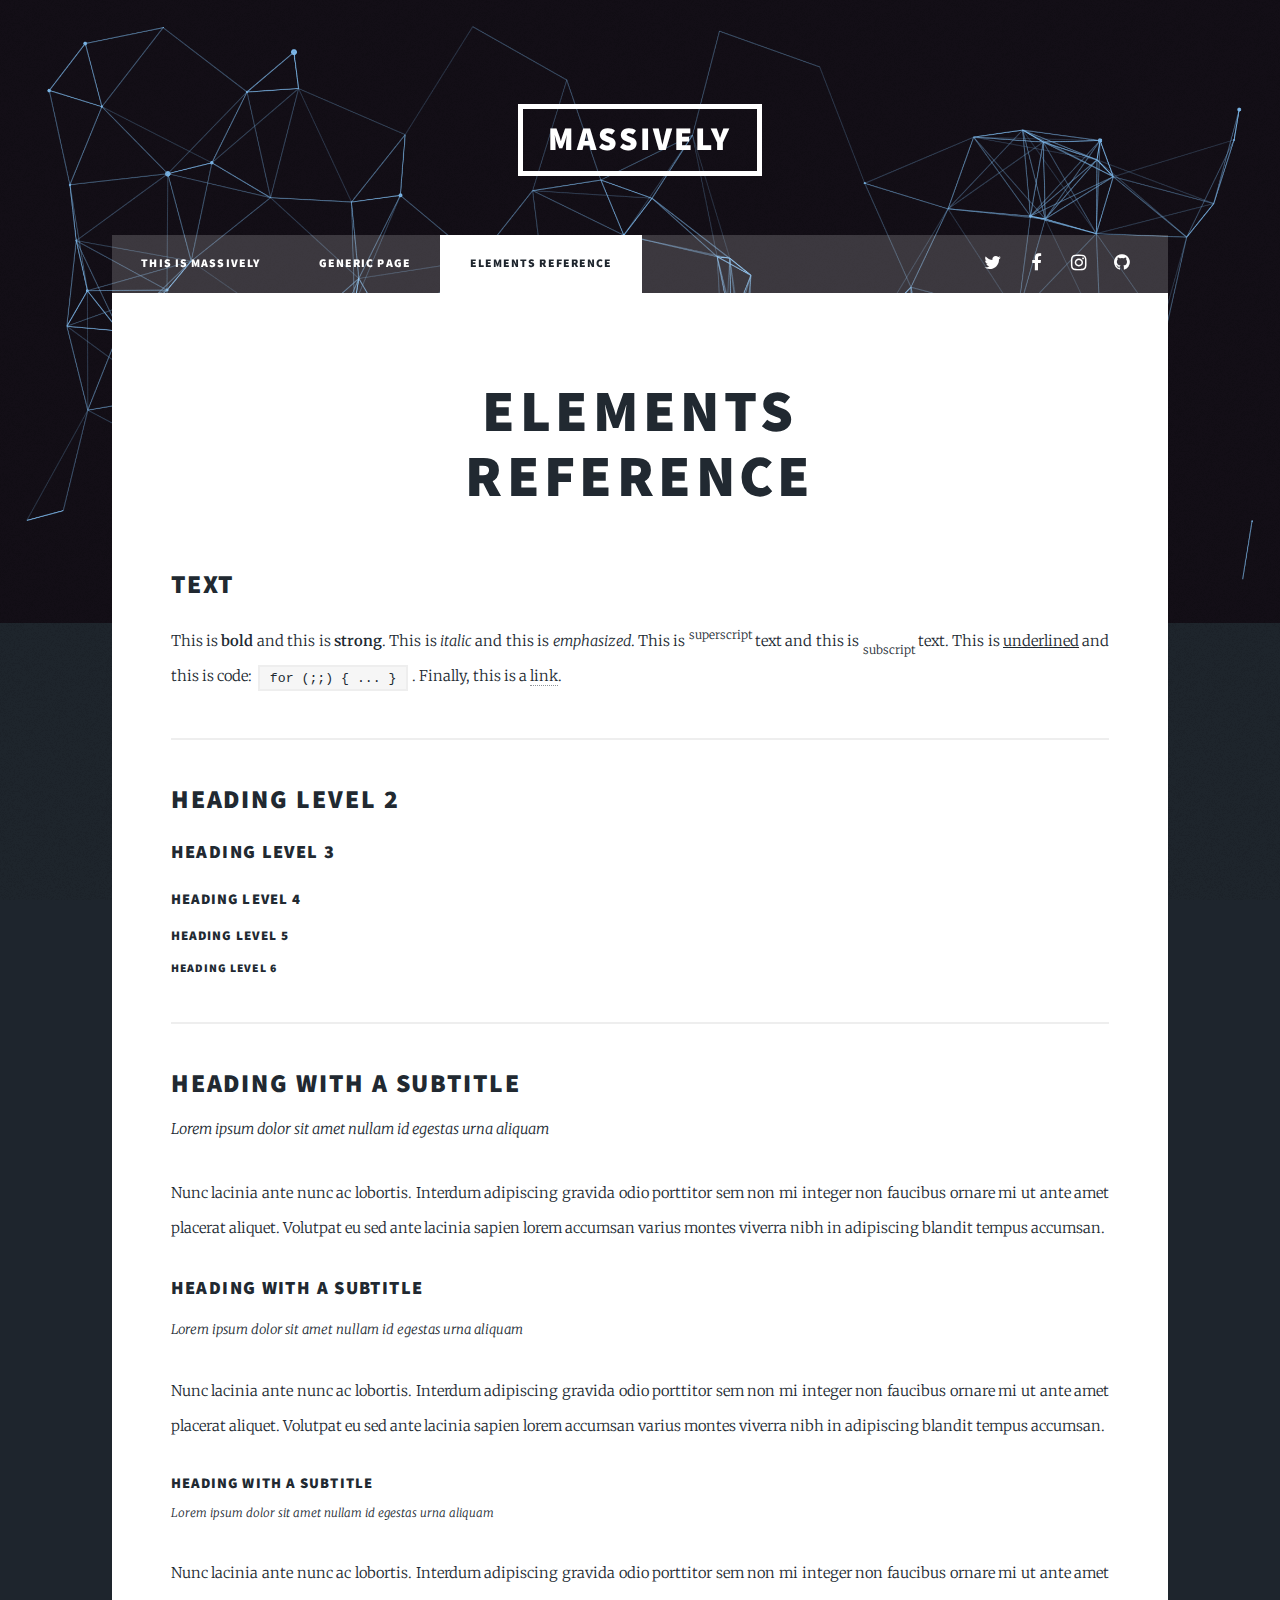
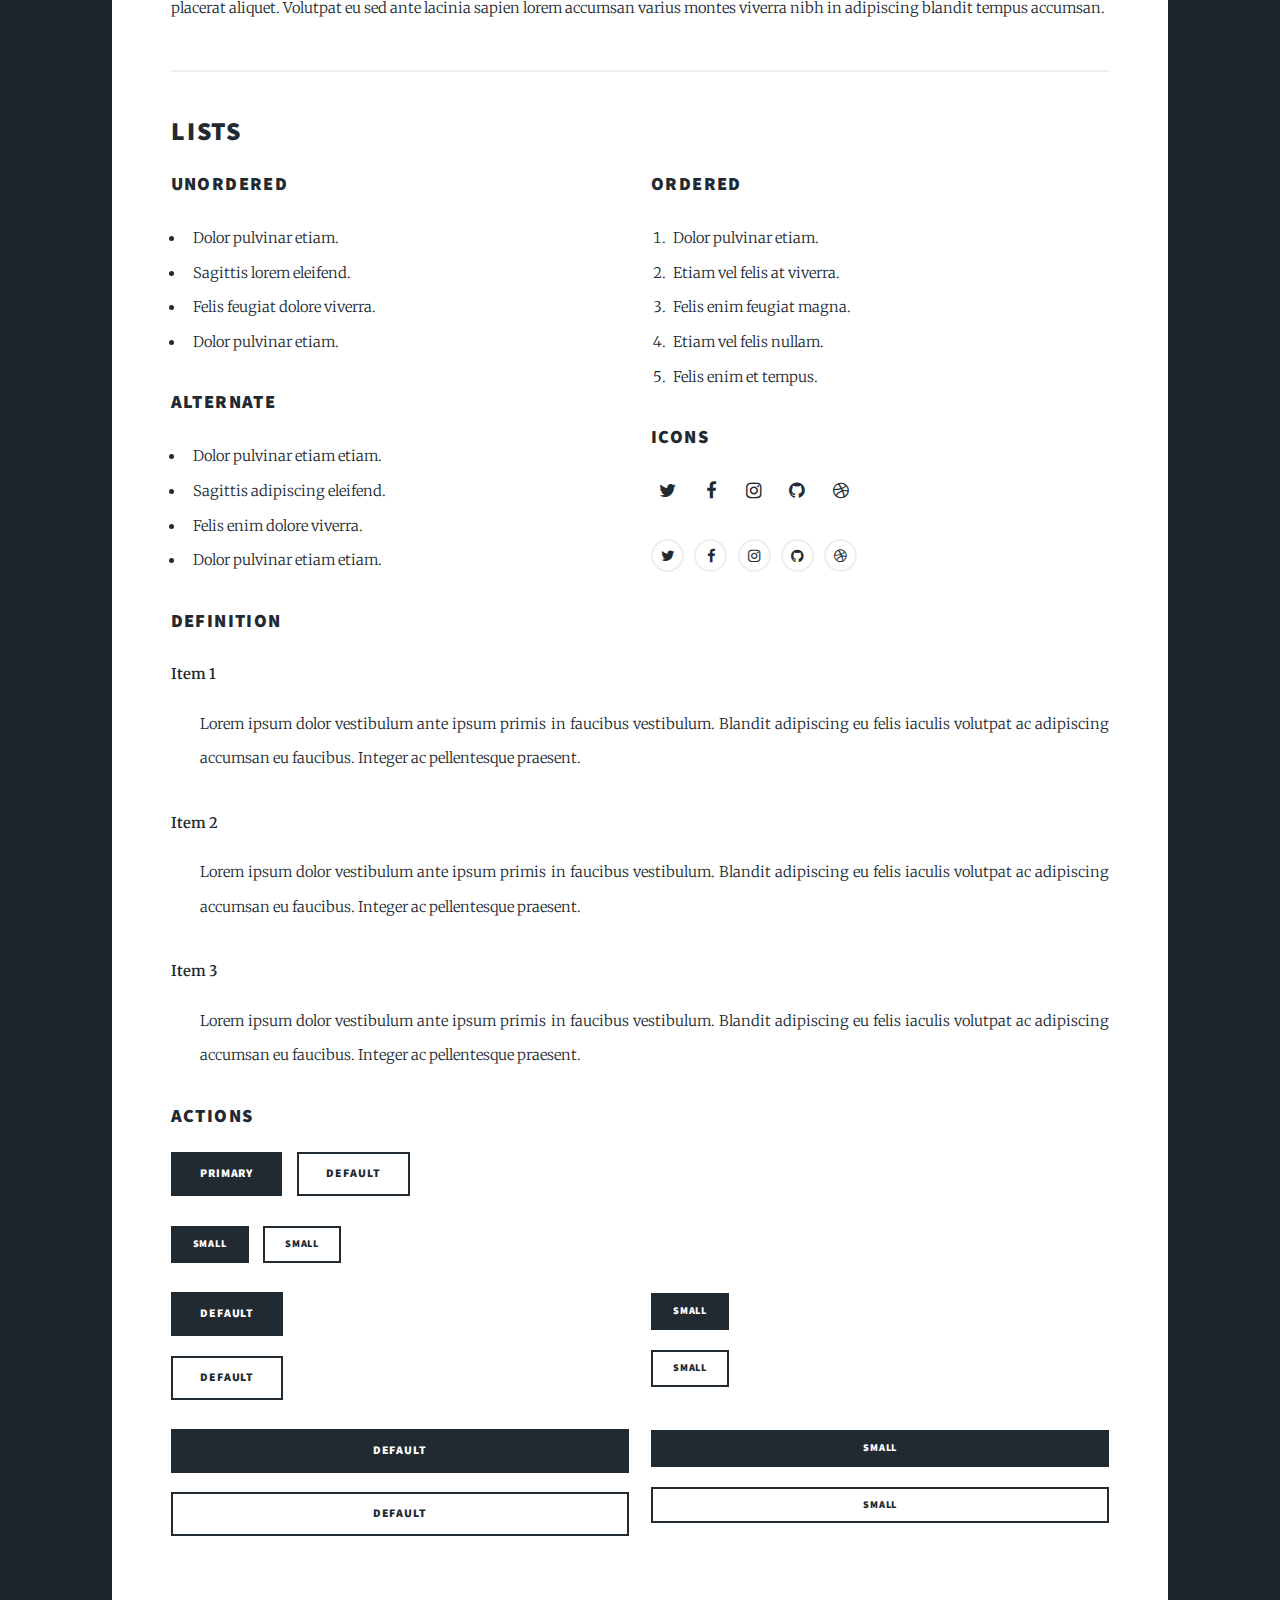
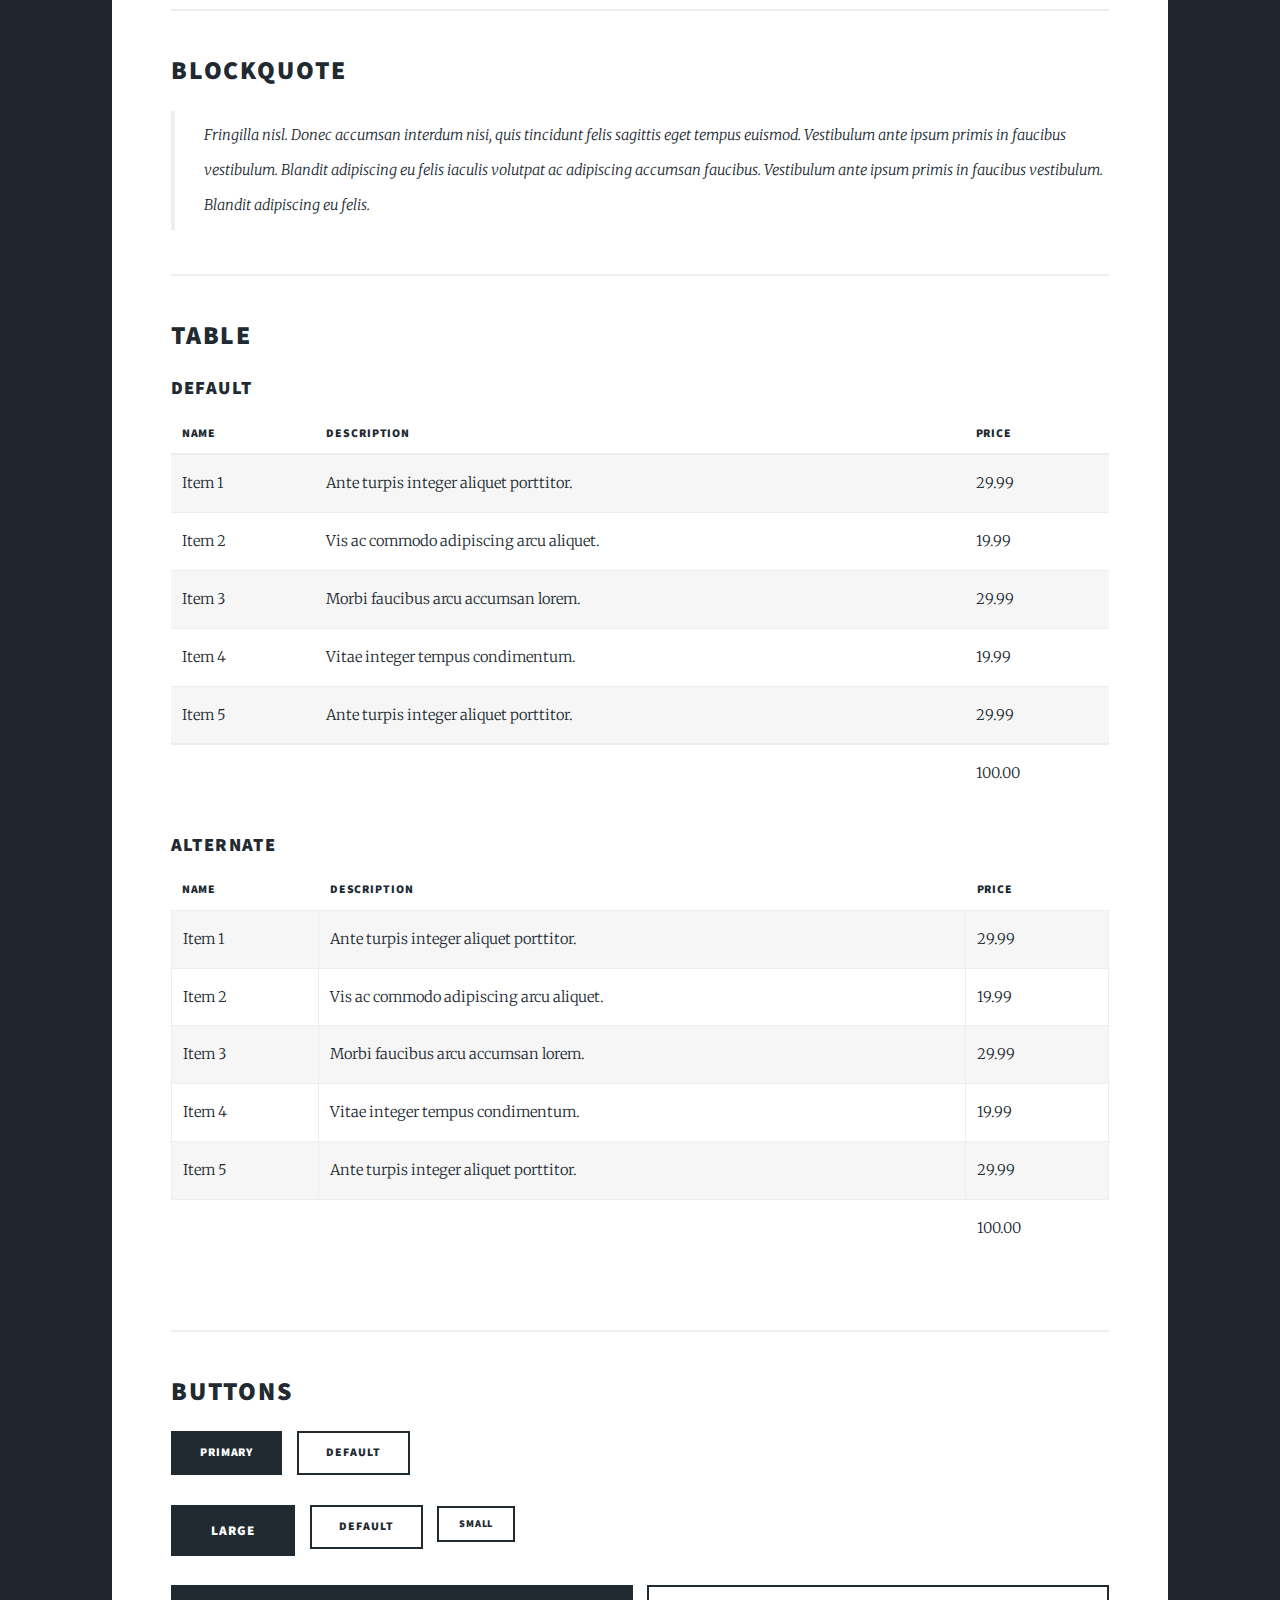
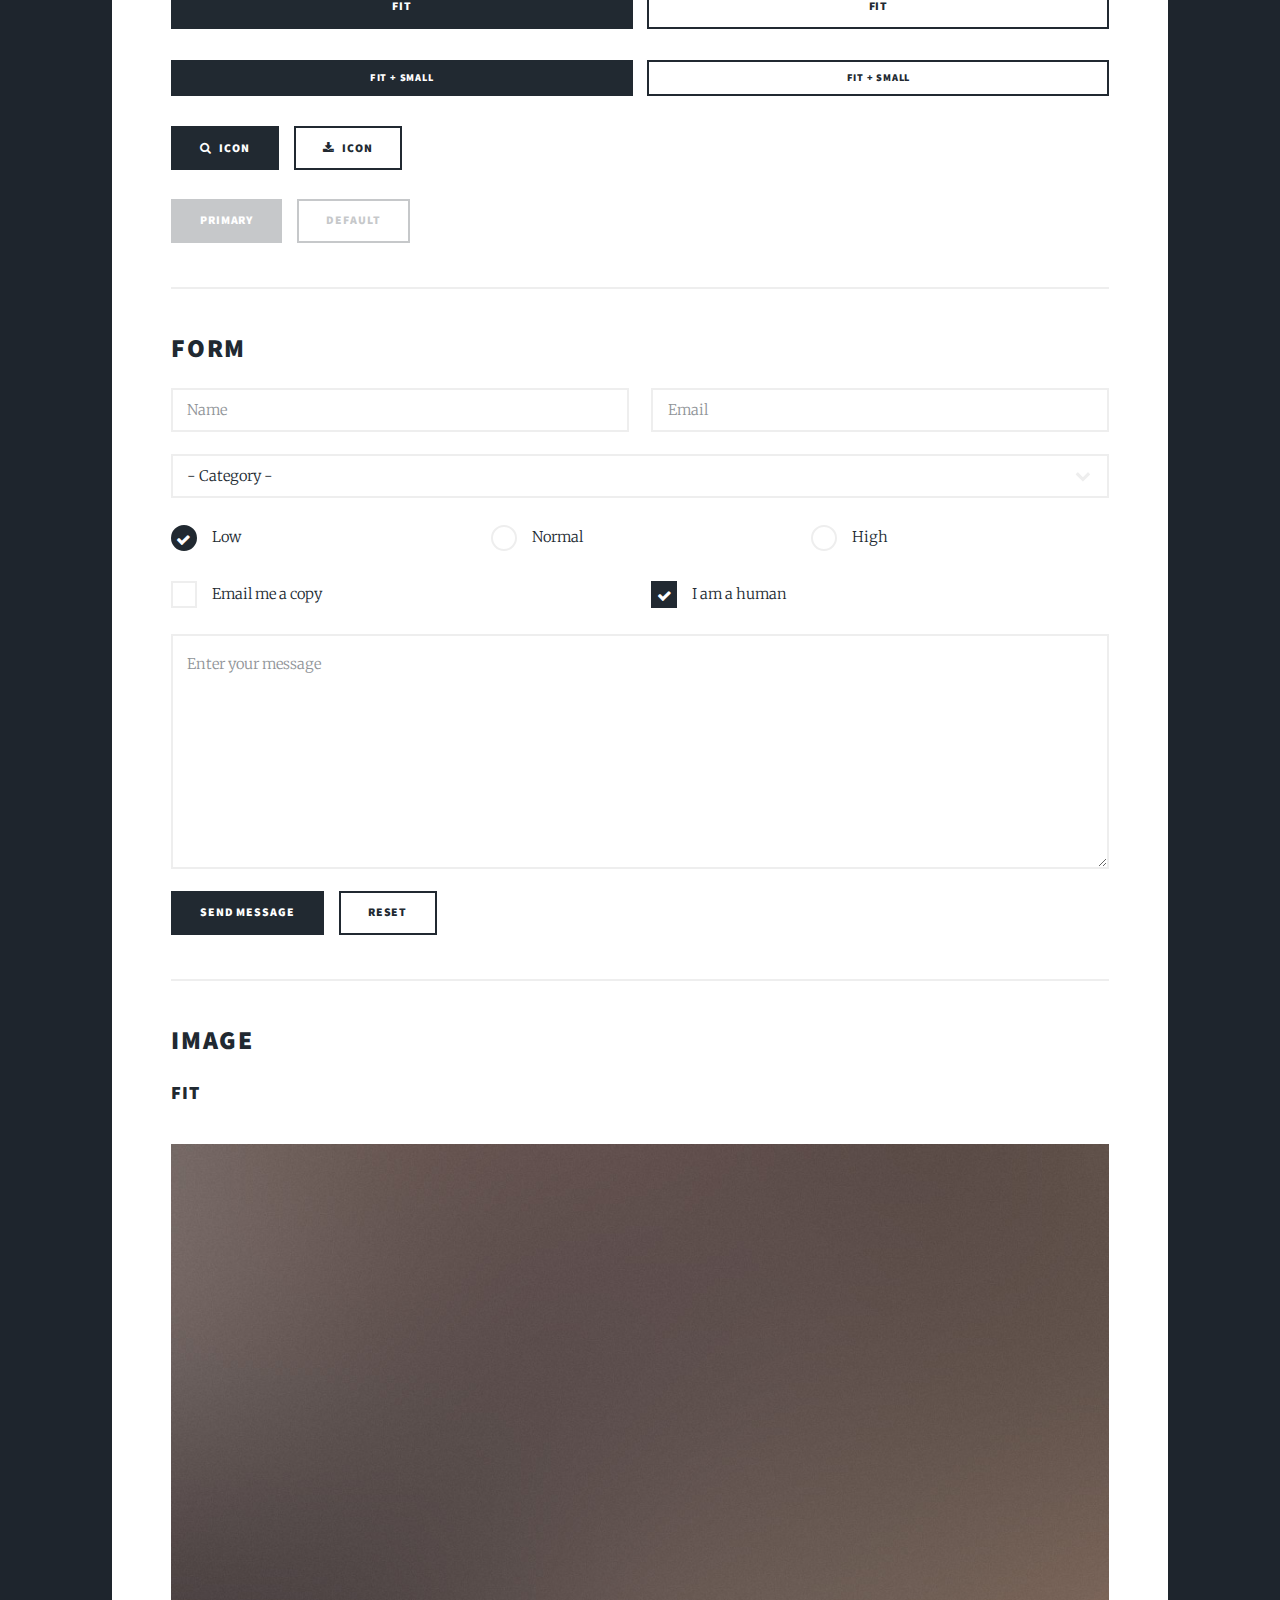
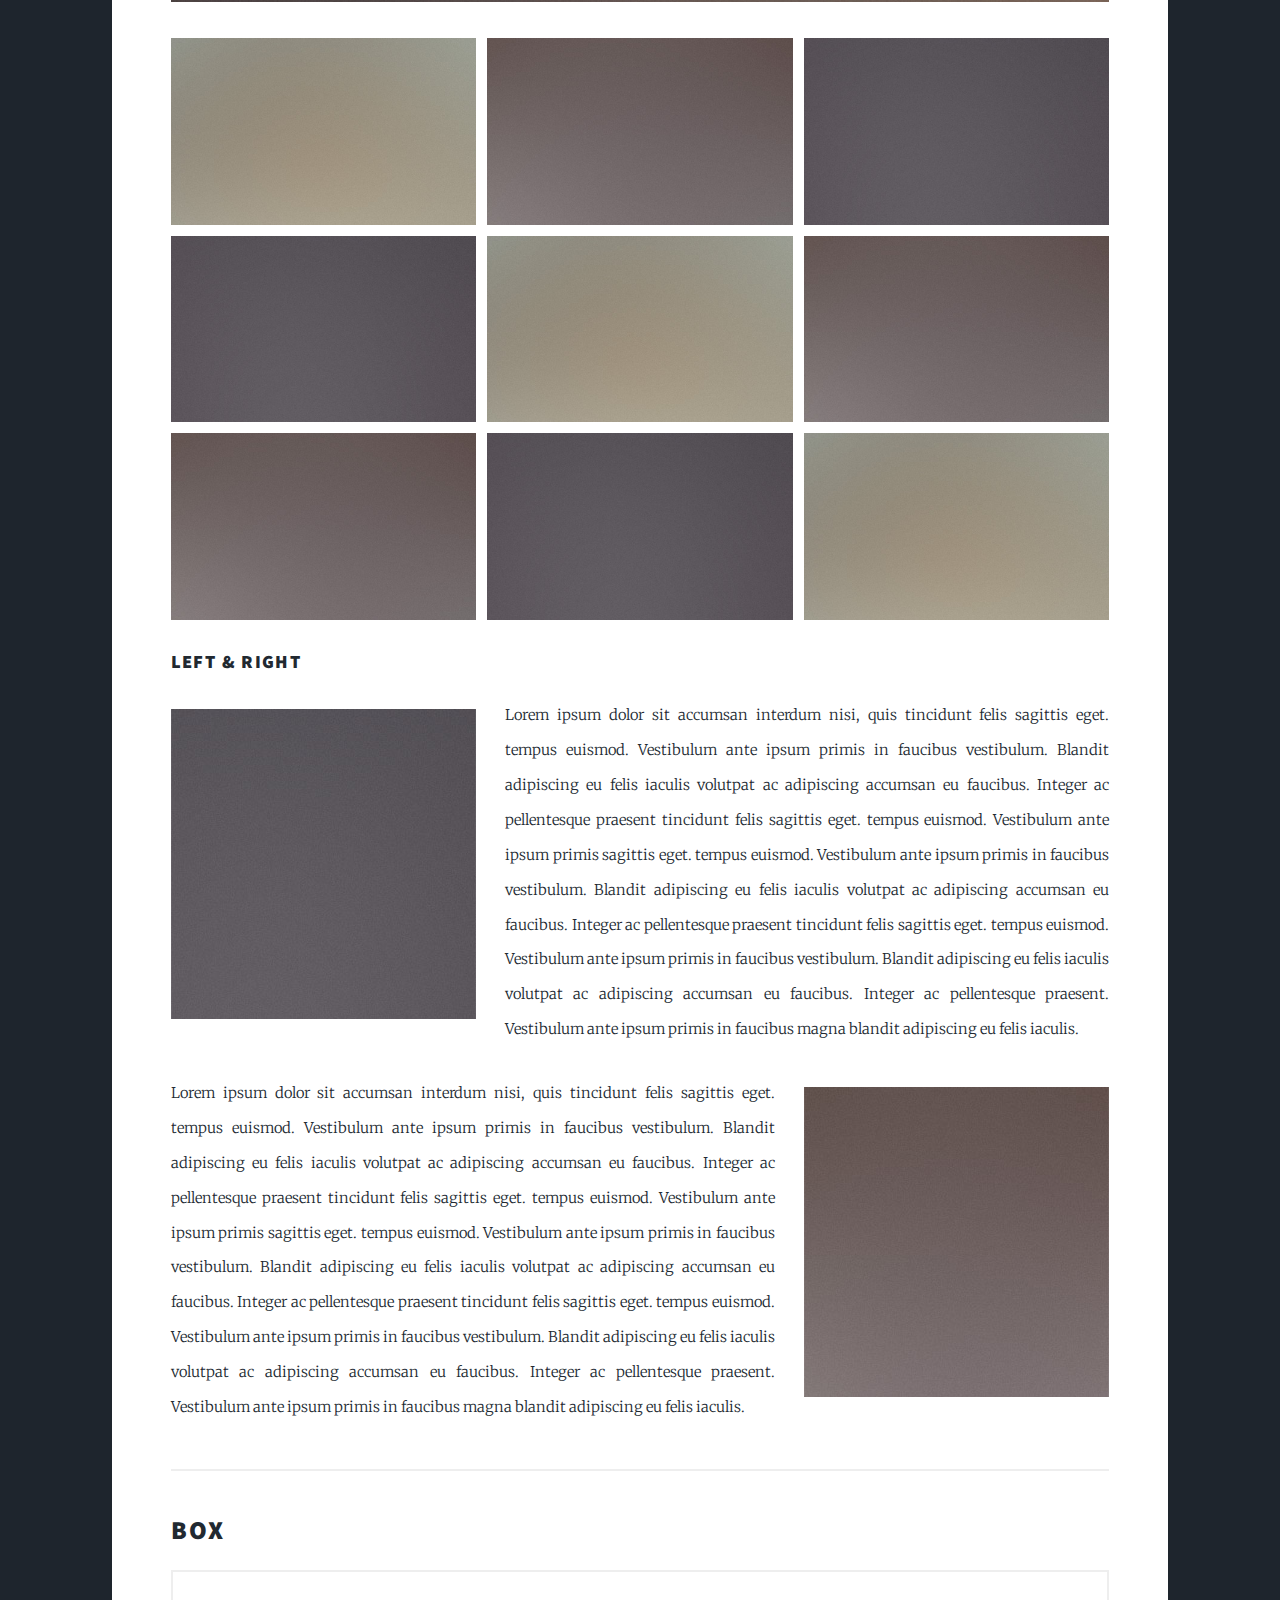
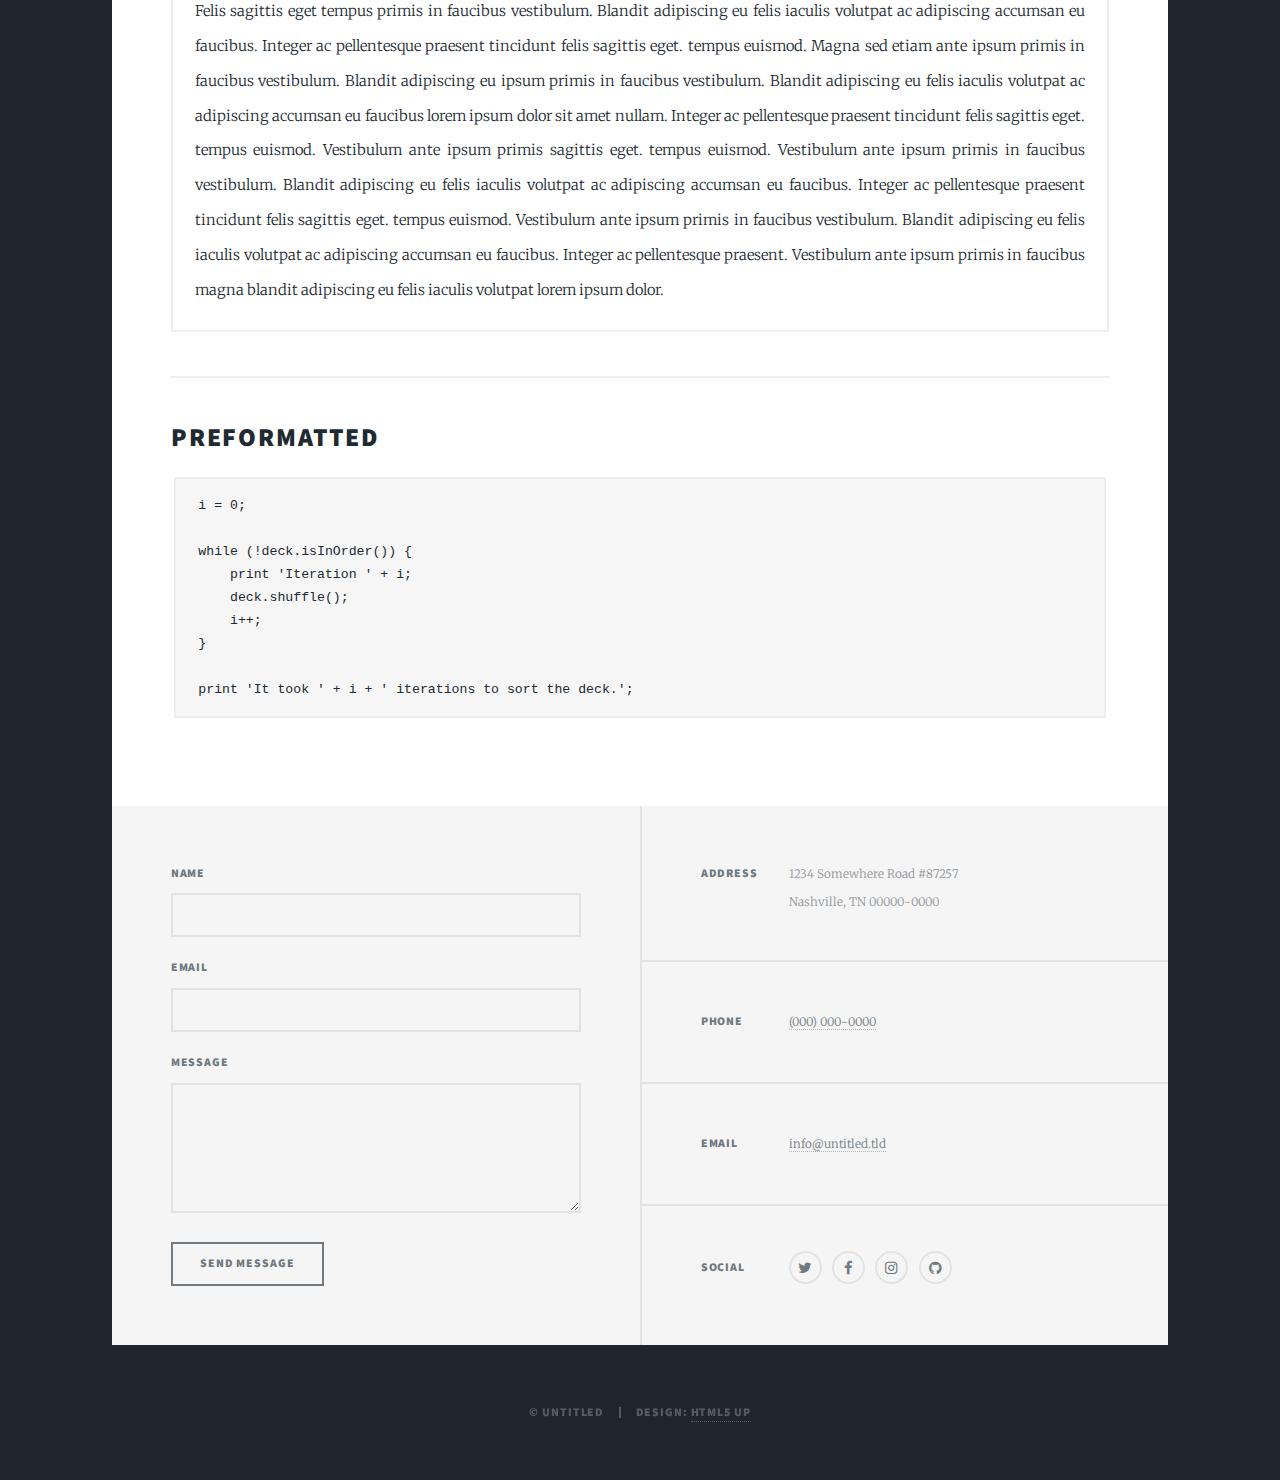
<file: elements.html>
<!DOCTYPE HTML>
<!--
	Massively by HTML5 UP
	html5up.net | @ajlkn
	Free for personal and commercial use under the CCA 3.0 license (html5up.net/license)
-->
<html>
	<head>
		<title>Elements Reference - Massively by HTML5 UP</title>
		<meta charset="utf-8" />
		<meta name="viewport" content="width=device-width, initial-scale=1, user-scalable=no" />
		<link rel="stylesheet" href="assets/css/main.css" />
		<noscript><link rel="stylesheet" href="assets/css/noscript.css" /></noscript>
	</head>
	<body class="is-preload">

		<!-- Wrapper -->
			<div id="wrapper">

				<!-- Header -->
					<header id="header">
						<a href="index.html" class="logo">Massively</a>
					</header>

				<!-- Nav -->
					<nav id="nav">
						<ul class="links">
							<li><a href="index.html">This is Massively</a></li>
							<li><a href="generic.html">Generic Page</a></li>
							<li class="active"><a href="elements.html">Elements Reference</a></li>
						</ul>
						<ul class="icons">
							<li><a href="#" class="icon fa-twitter"><span class="label">Twitter</span></a></li>
							<li><a href="#" class="icon fa-facebook"><span class="label">Facebook</span></a></li>
							<li><a href="#" class="icon fa-instagram"><span class="label">Instagram</span></a></li>
							<li><a href="#" class="icon fa-github"><span class="label">GitHub</span></a></li>
						</ul>
					</nav>

				<!-- Main -->
					<div id="main">

						<!-- Post -->
							<section class="post">
								<header class="major">
									<h1>Elements<br />
									Reference</h1>
								</header>

								<!-- Text stuff -->
									<h2>Text</h2>
									<p>This is <b>bold</b> and this is <strong>strong</strong>. This is <i>italic</i> and this is <em>emphasized</em>.
									This is <sup>superscript</sup> text and this is <sub>subscript</sub> text.
									This is <u>underlined</u> and this is code: <code>for (;;) { ... }</code>.
									Finally, this is a <a href="#">link</a>.</p>
									<hr />
									<h2>Heading Level 2</h2>
									<h3>Heading Level 3</h3>
									<h4>Heading Level 4</h4>
									<h5>Heading Level 5</h5>
									<h6>Heading Level 6</h6>
									<hr />
									<header>
										<h2>Heading with a Subtitle</h2>
										<p>Lorem ipsum dolor sit amet nullam id egestas urna aliquam</p>
									</header>
									<p>Nunc lacinia ante nunc ac lobortis. Interdum adipiscing gravida odio porttitor sem non mi integer non faucibus ornare mi ut ante amet placerat aliquet. Volutpat eu sed ante lacinia sapien lorem accumsan varius montes viverra nibh in adipiscing blandit tempus accumsan.</p>
									<header>
										<h3>Heading with a Subtitle</h3>
										<p>Lorem ipsum dolor sit amet nullam id egestas urna aliquam</p>
									</header>
									<p>Nunc lacinia ante nunc ac lobortis. Interdum adipiscing gravida odio porttitor sem non mi integer non faucibus ornare mi ut ante amet placerat aliquet. Volutpat eu sed ante lacinia sapien lorem accumsan varius montes viverra nibh in adipiscing blandit tempus accumsan.</p>
									<header>
										<h4>Heading with a Subtitle</h4>
										<p>Lorem ipsum dolor sit amet nullam id egestas urna aliquam</p>
									</header>
									<p>Nunc lacinia ante nunc ac lobortis. Interdum adipiscing gravida odio porttitor sem non mi integer non faucibus ornare mi ut ante amet placerat aliquet. Volutpat eu sed ante lacinia sapien lorem accumsan varius montes viverra nibh in adipiscing blandit tempus accumsan.</p>

									<hr />

								<!-- Lists -->
									<h2>Lists</h2>
									<div class="row">
										<div class="col-6 col-12-small">

											<h3>Unordered</h3>
											<ul>
												<li>Dolor pulvinar etiam.</li>
												<li>Sagittis lorem eleifend.</li>
												<li>Felis feugiat dolore viverra.</li>
												<li>Dolor pulvinar etiam.</li>
											</ul>

											<h3>Alternate</h3>
											<ul class="alt">
												<li>Dolor pulvinar etiam etiam.</li>
												<li>Sagittis adipiscing eleifend.</li>
												<li>Felis enim dolore viverra.</li>
												<li>Dolor pulvinar etiam etiam.</li>
											</ul>

										</div>
										<div class="col-6 col-12-small">

											<h3>Ordered</h3>
											<ol>
												<li>Dolor pulvinar etiam.</li>
												<li>Etiam vel felis at viverra.</li>
												<li>Felis enim feugiat magna.</li>
												<li>Etiam vel felis nullam.</li>
												<li>Felis enim et tempus.</li>
											</ol>

											<h3>Icons</h3>
											<ul class="icons">
												<li><a href="#" class="icon fa-twitter"><span class="label">Twitter</span></a></li>
												<li><a href="#" class="icon fa-facebook"><span class="label">Facebook</span></a></li>
												<li><a href="#" class="icon fa-instagram"><span class="label">Instagram</span></a></li>
												<li><a href="#" class="icon fa-github"><span class="label">Github</span></a></li>
												<li><a href="#" class="icon fa-dribbble"><span class="label">Dribbble</span></a></li>
											</ul>
											<ul class="icons alt">
												<li><a href="#" class="icon alt fa-twitter"><span class="label">Twitter</span></a></li>
												<li><a href="#" class="icon alt fa-facebook"><span class="label">Facebook</span></a></li>
												<li><a href="#" class="icon alt fa-instagram"><span class="label">Instagram</span></a></li>
												<li><a href="#" class="icon alt fa-github"><span class="label">Github</span></a></li>
												<li><a href="#" class="icon alt fa-dribbble"><span class="label">Dribbble</span></a></li>
											</ul>

										</div>
									</div>
									<h3>Definition</h3>
									<dl>
										<dt>Item 1</dt>
										<dd>
											<p>Lorem ipsum dolor vestibulum ante ipsum primis in faucibus vestibulum. Blandit adipiscing eu felis iaculis volutpat ac adipiscing accumsan eu faucibus. Integer ac pellentesque praesent.</p>
										</dd>
										<dt>Item 2</dt>
										<dd>
											<p>Lorem ipsum dolor vestibulum ante ipsum primis in faucibus vestibulum. Blandit adipiscing eu felis iaculis volutpat ac adipiscing accumsan eu faucibus. Integer ac pellentesque praesent.</p>
										</dd>
										<dt>Item 3</dt>
										<dd>
											<p>Lorem ipsum dolor vestibulum ante ipsum primis in faucibus vestibulum. Blandit adipiscing eu felis iaculis volutpat ac adipiscing accumsan eu faucibus. Integer ac pellentesque praesent.</p>
										</dd>
									</dl>

									<h3>Actions</h3>
									<ul class="actions">
										<li><a href="#" class="button primary">Primary</a></li>
										<li><a href="#" class="button">Default</a></li>
									</ul>
									<ul class="actions small">
										<li><a href="#" class="button primary small">Small</a></li>
										<li><a href="#" class="button small">Small</a></li>
									</ul>
									<div class="row">
										<div class="col-6 col-12-small">
											<ul class="actions stacked">
												<li><a href="#" class="button primary">Default</a></li>
												<li><a href="#" class="button">Default</a></li>
											</ul>
										</div>
										<div class="col-6 col-12-small">
											<ul class="actions stacked">
												<li><a href="#" class="button primary small">Small</a></li>
												<li><a href="#" class="button small">Small</a></li>
											</ul>
										</div>
									</div>
									<div class="row">
										<div class="col-6 col-12-small">
											<ul class="actions stacked">
												<li><a href="#" class="button primary fit">Default</a></li>
												<li><a href="#" class="button fit">Default</a></li>
											</ul>
										</div>
										<div class="col-6 col-12-small">
											<ul class="actions stacked">
												<li><a href="#" class="button primary small fit">Small</a></li>
												<li><a href="#" class="button small fit">Small</a></li>
											</ul>
										</div>
									</div>

									<hr />

								<!-- Blockquote -->
									<h2>Blockquote</h2>
									<blockquote>Fringilla nisl. Donec accumsan interdum nisi, quis tincidunt felis sagittis eget tempus euismod. Vestibulum ante ipsum primis in faucibus vestibulum. Blandit adipiscing eu felis iaculis volutpat ac adipiscing accumsan faucibus. Vestibulum ante ipsum primis in faucibus vestibulum. Blandit adipiscing eu felis.</blockquote>

									<hr />

								<!-- Table -->
									<h2>Table</h2>

									<h3>Default</h3>
									<div class="table-wrapper">
										<table>
											<thead>
												<tr>
													<th>Name</th>
													<th>Description</th>
													<th>Price</th>
												</tr>
											</thead>
											<tbody>
												<tr>
													<td>Item 1</td>
													<td>Ante turpis integer aliquet porttitor.</td>
													<td>29.99</td>
												</tr>
												<tr>
													<td>Item 2</td>
													<td>Vis ac commodo adipiscing arcu aliquet.</td>
													<td>19.99</td>
												</tr>
												<tr>
													<td>Item 3</td>
													<td> Morbi faucibus arcu accumsan lorem.</td>
													<td>29.99</td>
												</tr>
												<tr>
													<td>Item 4</td>
													<td>Vitae integer tempus condimentum.</td>
													<td>19.99</td>
												</tr>
												<tr>
													<td>Item 5</td>
													<td>Ante turpis integer aliquet porttitor.</td>
													<td>29.99</td>
												</tr>
											</tbody>
											<tfoot>
												<tr>
													<td colspan="2"></td>
													<td>100.00</td>
												</tr>
											</tfoot>
										</table>
									</div>

									<h3>Alternate</h3>
									<div class="table-wrapper">
										<table class="alt">
											<thead>
												<tr>
													<th>Name</th>
													<th>Description</th>
													<th>Price</th>
												</tr>
											</thead>
											<tbody>
												<tr>
													<td>Item 1</td>
													<td>Ante turpis integer aliquet porttitor.</td>
													<td>29.99</td>
												</tr>
												<tr>
													<td>Item 2</td>
													<td>Vis ac commodo adipiscing arcu aliquet.</td>
													<td>19.99</td>
												</tr>
												<tr>
													<td>Item 3</td>
													<td> Morbi faucibus arcu accumsan lorem.</td>
													<td>29.99</td>
												</tr>
												<tr>
													<td>Item 4</td>
													<td>Vitae integer tempus condimentum.</td>
													<td>19.99</td>
												</tr>
												<tr>
													<td>Item 5</td>
													<td>Ante turpis integer aliquet porttitor.</td>
													<td>29.99</td>
												</tr>
											</tbody>
											<tfoot>
												<tr>
													<td colspan="2"></td>
													<td>100.00</td>
												</tr>
											</tfoot>
										</table>
									</div>

									<hr />

								<!-- Buttons -->
									<h2>Buttons</h2>
									<ul class="actions">
										<li><a href="#" class="button primary">Primary</a></li>
										<li><a href="#" class="button">Default</a></li>
									</ul>
									<ul class="actions">
										<li><a href="#" class="button primary large">Large</a></li>
										<li><a href="#" class="button">Default</a></li>
										<li><a href="#" class="button small">Small</a></li>
									</ul>
									<ul class="actions fit">
										<li><a href="#" class="button primary fit">Fit</a></li>
										<li><a href="#" class="button fit">Fit</a></li>
									</ul>
									<ul class="actions fit small">
										<li><a href="#" class="button primary fit small">Fit + Small</a></li>
										<li><a href="#" class="button fit small">Fit + Small</a></li>
									</ul>
									<ul class="actions">
										<li><a href="#" class="button primary icon fa-search">Icon</a></li>
										<li><a href="#" class="button icon fa-download">Icon</a></li>
									</ul>
									<ul class="actions">
										<li><span class="button primary disabled">Primary</span></li>
										<li><span class="button disabled">Default</span></li>
									</ul>

									<hr />

								<!-- Form -->
									<h2>Form</h2>

									<form method="post" action="#">
										<div class="row gtr-uniform">
											<div class="col-6 col-12-xsmall">
												<input type="text" name="demo-name" id="demo-name" value="" placeholder="Name" />
											</div>
											<div class="col-6 col-12-xsmall">
												<input type="email" name="demo-email" id="demo-email" value="" placeholder="Email" />
											</div>
											<!-- Break -->
											<div class="col-12">
												<select name="demo-category" id="demo-category">
													<option value="">- Category -</option>
													<option value="1">Manufacturing</option>
													<option value="1">Shipping</option>
													<option value="1">Administration</option>
													<option value="1">Human Resources</option>
												</select>
											</div>
											<!-- Break -->
											<div class="col-4 col-12-small">
												<input type="radio" id="demo-priority-low" name="demo-priority" checked>
												<label for="demo-priority-low">Low</label>
											</div>
											<div class="col-4 col-12-small">
												<input type="radio" id="demo-priority-normal" name="demo-priority">
												<label for="demo-priority-normal">Normal</label>
											</div>
											<div class="col-4 col-12-small">
												<input type="radio" id="demo-priority-high" name="demo-priority">
												<label for="demo-priority-high">High</label>
											</div>
											<!-- Break -->
											<div class="col-6 col-12-small">
												<input type="checkbox" id="demo-copy" name="demo-copy">
												<label for="demo-copy">Email me a copy</label>
											</div>
											<div class="col-6 col-12-small">
												<input type="checkbox" id="demo-human" name="demo-human" checked>
												<label for="demo-human">I am a human</label>
											</div>
											<!-- Break -->
											<div class="col-12">
												<textarea name="demo-message" id="demo-message" placeholder="Enter your message" rows="6"></textarea>
											</div>
											<!-- Break -->
											<div class="col-12">
												<ul class="actions">
													<li><input type="submit" value="Send Message" class="primary" /></li>
													<li><input type="reset" value="Reset" /></li>
												</ul>
											</div>
										</div>
									</form>

									<hr />

								<!-- Image -->
									<h2>Image</h2>

									<h3>Fit</h3>
									<span class="image fit"><img src="images/pic01.jpg" alt="" /></span>
									<div class="box alt">
										<div class="row gtr-50 gtr-uniform">
											<div class="col-4"><span class="image fit"><img src="images/pic02.jpg" alt="" /></span></div>
											<div class="col-4"><span class="image fit"><img src="images/pic03.jpg" alt="" /></span></div>
											<div class="col-4"><span class="image fit"><img src="images/pic04.jpg" alt="" /></span></div>
											<!-- Break -->
											<div class="col-4"><span class="image fit"><img src="images/pic04.jpg" alt="" /></span></div>
											<div class="col-4"><span class="image fit"><img src="images/pic02.jpg" alt="" /></span></div>
											<div class="col-4"><span class="image fit"><img src="images/pic03.jpg" alt="" /></span></div>
											<!-- Break -->
											<div class="col-4"><span class="image fit"><img src="images/pic03.jpg" alt="" /></span></div>
											<div class="col-4"><span class="image fit"><img src="images/pic04.jpg" alt="" /></span></div>
											<div class="col-4"><span class="image fit"><img src="images/pic02.jpg" alt="" /></span></div>
										</div>
									</div>

									<h3>Left &amp; Right</h3>
									<p><span class="image left"><img src="images/pic08.jpg" alt="" /></span>Lorem ipsum dolor sit accumsan interdum nisi, quis tincidunt felis sagittis eget. tempus euismod. Vestibulum ante ipsum primis in faucibus vestibulum. Blandit adipiscing eu felis iaculis volutpat ac adipiscing accumsan eu faucibus. Integer ac pellentesque praesent tincidunt felis sagittis eget. tempus euismod. Vestibulum ante ipsum primis sagittis eget. tempus euismod. Vestibulum ante ipsum primis in faucibus vestibulum. Blandit adipiscing eu felis iaculis volutpat ac adipiscing accumsan eu faucibus. Integer ac pellentesque praesent tincidunt felis sagittis eget. tempus euismod. Vestibulum ante ipsum primis in faucibus vestibulum. Blandit adipiscing eu felis iaculis volutpat ac adipiscing accumsan eu faucibus. Integer ac pellentesque praesent. Vestibulum ante ipsum primis in faucibus magna blandit adipiscing eu felis iaculis.</p>
									<p><span class="image right"><img src="images/pic09.jpg" alt="" /></span>Lorem ipsum dolor sit accumsan interdum nisi, quis tincidunt felis sagittis eget. tempus euismod. Vestibulum ante ipsum primis in faucibus vestibulum. Blandit adipiscing eu felis iaculis volutpat ac adipiscing accumsan eu faucibus. Integer ac pellentesque praesent tincidunt felis sagittis eget. tempus euismod. Vestibulum ante ipsum primis sagittis eget. tempus euismod. Vestibulum ante ipsum primis in faucibus vestibulum. Blandit adipiscing eu felis iaculis volutpat ac adipiscing accumsan eu faucibus. Integer ac pellentesque praesent tincidunt felis sagittis eget. tempus euismod. Vestibulum ante ipsum primis in faucibus vestibulum. Blandit adipiscing eu felis iaculis volutpat ac adipiscing accumsan eu faucibus. Integer ac pellentesque praesent. Vestibulum ante ipsum primis in faucibus magna blandit adipiscing eu felis iaculis.</p>

									<hr />

								<!-- Box -->
									<h2>Box</h2>
									<div class="box">
										<p>Felis sagittis eget tempus primis in faucibus vestibulum. Blandit adipiscing eu felis iaculis volutpat ac adipiscing accumsan eu faucibus. Integer ac pellentesque praesent tincidunt felis sagittis eget. tempus euismod. Magna sed etiam ante ipsum primis in faucibus vestibulum. Blandit adipiscing eu ipsum primis in faucibus vestibulum. Blandit adipiscing eu felis iaculis volutpat ac adipiscing accumsan eu faucibus lorem ipsum dolor sit amet nullam. Integer ac pellentesque praesent tincidunt felis sagittis eget. tempus euismod. Vestibulum ante ipsum primis sagittis eget. tempus euismod. Vestibulum ante ipsum primis in faucibus vestibulum. Blandit adipiscing eu felis iaculis volutpat ac adipiscing accumsan eu faucibus. Integer ac pellentesque praesent tincidunt felis sagittis eget. tempus euismod. Vestibulum ante ipsum primis in faucibus vestibulum. Blandit adipiscing eu felis iaculis volutpat ac adipiscing accumsan eu faucibus. Integer ac pellentesque praesent. Vestibulum ante ipsum primis in faucibus magna blandit adipiscing eu felis iaculis volutpat lorem ipsum dolor.</p>
									</div>

									<hr />

								<!-- Preformatted Code -->
									<h2>Preformatted</h2>
									<pre><code>i = 0;

while (!deck.isInOrder()) {
    print 'Iteration ' + i;
    deck.shuffle();
    i++;
}

print 'It took ' + i + ' iterations to sort the deck.';
</code></pre>

							</section>

					</div>

				<!-- Footer -->
					<footer id="footer">
						<section>
							<form method="post" action="#">
								<div class="fields">
									<div class="field">
										<label for="name">Name</label>
										<input type="text" name="name" id="name" />
									</div>
									<div class="field">
										<label for="email">Email</label>
										<input type="text" name="email" id="email" />
									</div>
									<div class="field">
										<label for="message">Message</label>
										<textarea name="message" id="message" rows="3"></textarea>
									</div>
								</div>
								<ul class="actions">
									<li><input type="submit" value="Send Message" /></li>
								</ul>
							</form>
						</section>
						<section class="split contact">
							<section class="alt">
								<h3>Address</h3>
								<p>1234 Somewhere Road #87257<br />
								Nashville, TN 00000-0000</p>
							</section>
							<section>
								<h3>Phone</h3>
								<p><a href="#">(000) 000-0000</a></p>
							</section>
							<section>
								<h3>Email</h3>
								<p><a href="#">info@untitled.tld</a></p>
							</section>
							<section>
								<h3>Social</h3>
								<ul class="icons alt">
									<li><a href="#" class="icon alt fa-twitter"><span class="label">Twitter</span></a></li>
									<li><a href="#" class="icon alt fa-facebook"><span class="label">Facebook</span></a></li>
									<li><a href="#" class="icon alt fa-instagram"><span class="label">Instagram</span></a></li>
									<li><a href="#" class="icon alt fa-github"><span class="label">GitHub</span></a></li>
								</ul>
							</section>
						</section>
					</footer>

				<!-- Copyright -->
					<div id="copyright">
						<ul><li>&copy; Untitled</li><li>Design: <a href="https://html5up.net">HTML5 UP</a></li></ul>
					</div>

			</div>

		<!-- Scripts -->
			<script src="assets/js/jquery.min.js"></script>
			<script src="assets/js/jquery.scrollex.min.js"></script>
			<script src="assets/js/jquery.scrolly.min.js"></script>
			<script src="assets/js/browser.min.js"></script>
			<script src="assets/js/breakpoints.min.js"></script>
			<script src="assets/js/util.js"></script>
			<script src="assets/js/main.js"></script>

	</body>
</html>
</file>
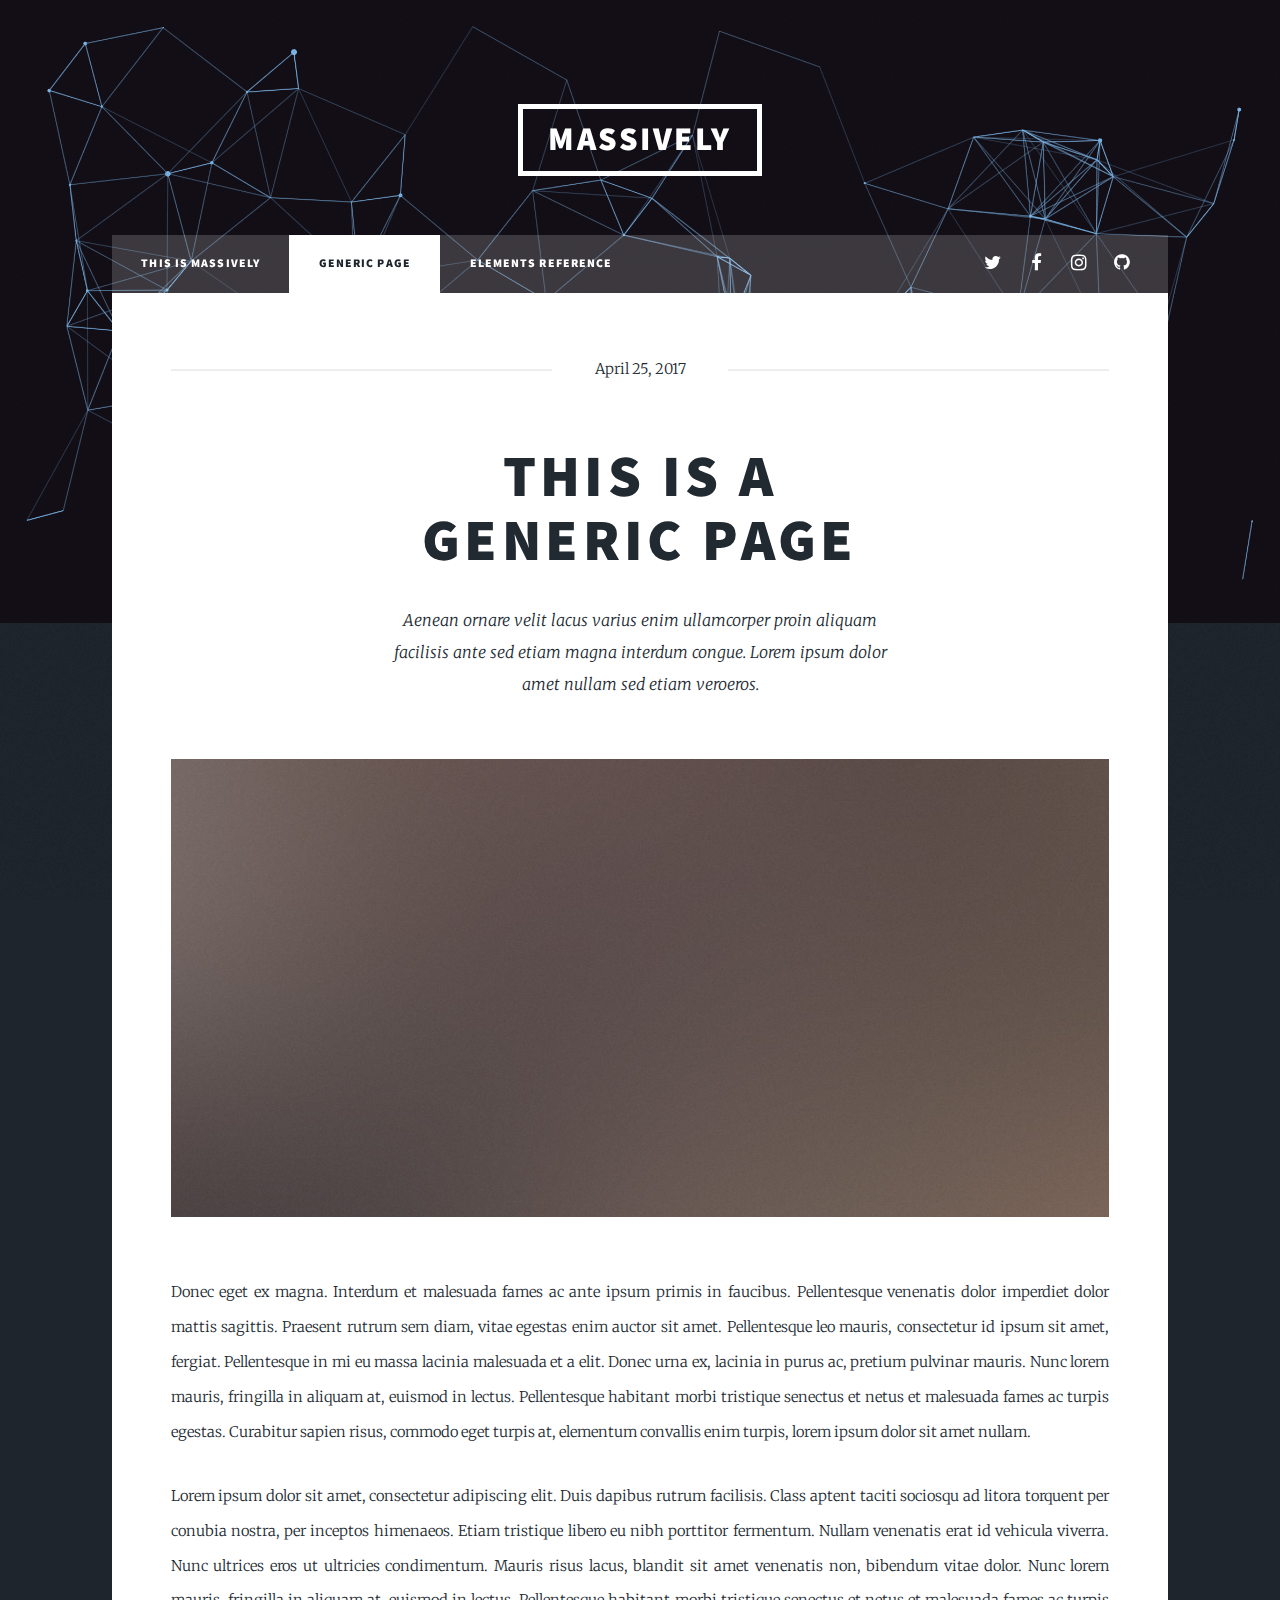
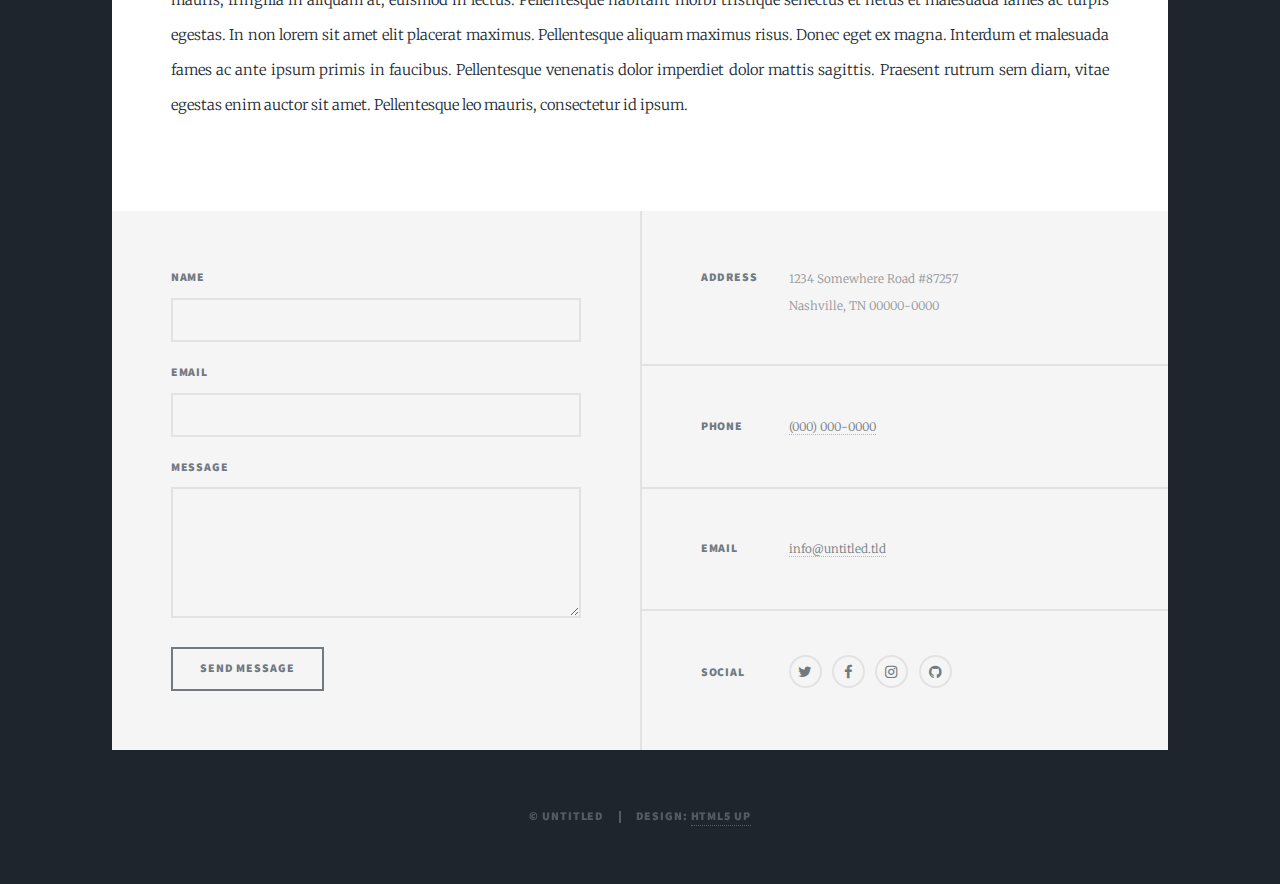
<file: generic.html>
<!DOCTYPE HTML>
<!--
	Massively by HTML5 UP
	html5up.net | @ajlkn
	Free for personal and commercial use under the CCA 3.0 license (html5up.net/license)
-->
<html>
	<head>
		<title>Generic Page - Massively by HTML5 UP</title>
		<meta charset="utf-8" />
		<meta name="viewport" content="width=device-width, initial-scale=1, user-scalable=no" />
		<link rel="stylesheet" href="assets/css/main.css" />
		<noscript><link rel="stylesheet" href="assets/css/noscript.css" /></noscript>
	</head>
	<body class="is-preload">

		<!-- Wrapper -->
			<div id="wrapper">

				<!-- Header -->
					<header id="header">
						<a href="index.html" class="logo">Massively</a>
					</header>

				<!-- Nav -->
					<nav id="nav">
						<ul class="links">
							<li><a href="index.html">This is Massively</a></li>
							<li class="active"><a href="generic.html">Generic Page</a></li>
							<li><a href="elements.html">Elements Reference</a></li>
						</ul>
						<ul class="icons">
							<li><a href="#" class="icon fa-twitter"><span class="label">Twitter</span></a></li>
							<li><a href="#" class="icon fa-facebook"><span class="label">Facebook</span></a></li>
							<li><a href="#" class="icon fa-instagram"><span class="label">Instagram</span></a></li>
							<li><a href="#" class="icon fa-github"><span class="label">GitHub</span></a></li>
						</ul>
					</nav>

				<!-- Main -->
					<div id="main">

						<!-- Post -->
							<section class="post">
								<header class="major">
									<span class="date">April 25, 2017</span>
									<h1>This is a<br />
									Generic Page</h1>
									<p>Aenean ornare velit lacus varius enim ullamcorper proin aliquam<br />
									facilisis ante sed etiam magna interdum congue. Lorem ipsum dolor<br />
									amet nullam sed etiam veroeros.</p>
								</header>
								<div class="image main"><img src="images/pic01.jpg" alt="" /></div>
								<p>Donec eget ex magna. Interdum et malesuada fames ac ante ipsum primis in faucibus. Pellentesque venenatis dolor imperdiet dolor mattis sagittis. Praesent rutrum sem diam, vitae egestas enim auctor sit amet. Pellentesque leo mauris, consectetur id ipsum sit amet, fergiat. Pellentesque in mi eu massa lacinia malesuada et a elit. Donec urna ex, lacinia in purus ac, pretium pulvinar mauris. Nunc lorem mauris, fringilla in aliquam at, euismod in lectus. Pellentesque habitant morbi tristique senectus et netus et malesuada fames ac turpis egestas. Curabitur sapien risus, commodo eget turpis at, elementum convallis enim turpis, lorem ipsum dolor sit amet nullam.</p>
								<p>Lorem ipsum dolor sit amet, consectetur adipiscing elit. Duis dapibus rutrum facilisis. Class aptent taciti sociosqu ad litora torquent per conubia nostra, per inceptos himenaeos. Etiam tristique libero eu nibh porttitor fermentum. Nullam venenatis erat id vehicula viverra. Nunc ultrices eros ut ultricies condimentum. Mauris risus lacus, blandit sit amet venenatis non, bibendum vitae dolor. Nunc lorem mauris, fringilla in aliquam at, euismod in lectus. Pellentesque habitant morbi tristique senectus et netus et malesuada fames ac turpis egestas. In non lorem sit amet elit placerat maximus. Pellentesque aliquam maximus risus. Donec eget ex magna. Interdum et malesuada fames ac ante ipsum primis in faucibus. Pellentesque venenatis dolor imperdiet dolor mattis sagittis. Praesent rutrum sem diam, vitae egestas enim auctor sit amet. Pellentesque leo mauris, consectetur id ipsum.</p>
							</section>

					</div>

				<!-- Footer -->
					<footer id="footer">
						<section>
							<form method="post" action="#">
								<div class="fields">
									<div class="field">
										<label for="name">Name</label>
										<input type="text" name="name" id="name" />
									</div>
									<div class="field">
										<label for="email">Email</label>
										<input type="text" name="email" id="email" />
									</div>
									<div class="field">
										<label for="message">Message</label>
										<textarea name="message" id="message" rows="3"></textarea>
									</div>
								</div>
								<ul class="actions">
									<li><input type="submit" value="Send Message" /></li>
								</ul>
							</form>
						</section>
						<section class="split contact">
							<section class="alt">
								<h3>Address</h3>
								<p>1234 Somewhere Road #87257<br />
								Nashville, TN 00000-0000</p>
							</section>
							<section>
								<h3>Phone</h3>
								<p><a href="#">(000) 000-0000</a></p>
							</section>
							<section>
								<h3>Email</h3>
								<p><a href="#">info@untitled.tld</a></p>
							</section>
							<section>
								<h3>Social</h3>
								<ul class="icons alt">
									<li><a href="#" class="icon alt fa-twitter"><span class="label">Twitter</span></a></li>
									<li><a href="#" class="icon alt fa-facebook"><span class="label">Facebook</span></a></li>
									<li><a href="#" class="icon alt fa-instagram"><span class="label">Instagram</span></a></li>
									<li><a href="#" class="icon alt fa-github"><span class="label">GitHub</span></a></li>
								</ul>
							</section>
						</section>
					</footer>

				<!-- Copyright -->
					<div id="copyright">
						<ul><li>&copy; Untitled</li><li>Design: <a href="https://html5up.net">HTML5 UP</a></li></ul>
					</div>

			</div>

		<!-- Scripts -->
			<script src="assets/js/jquery.min.js"></script>
			<script src="assets/js/jquery.scrollex.min.js"></script>
			<script src="assets/js/jquery.scrolly.min.js"></script>
			<script src="assets/js/browser.min.js"></script>
			<script src="assets/js/breakpoints.min.js"></script>
			<script src="assets/js/util.js"></script>
			<script src="assets/js/main.js"></script>

	</body>
</html>
</file>
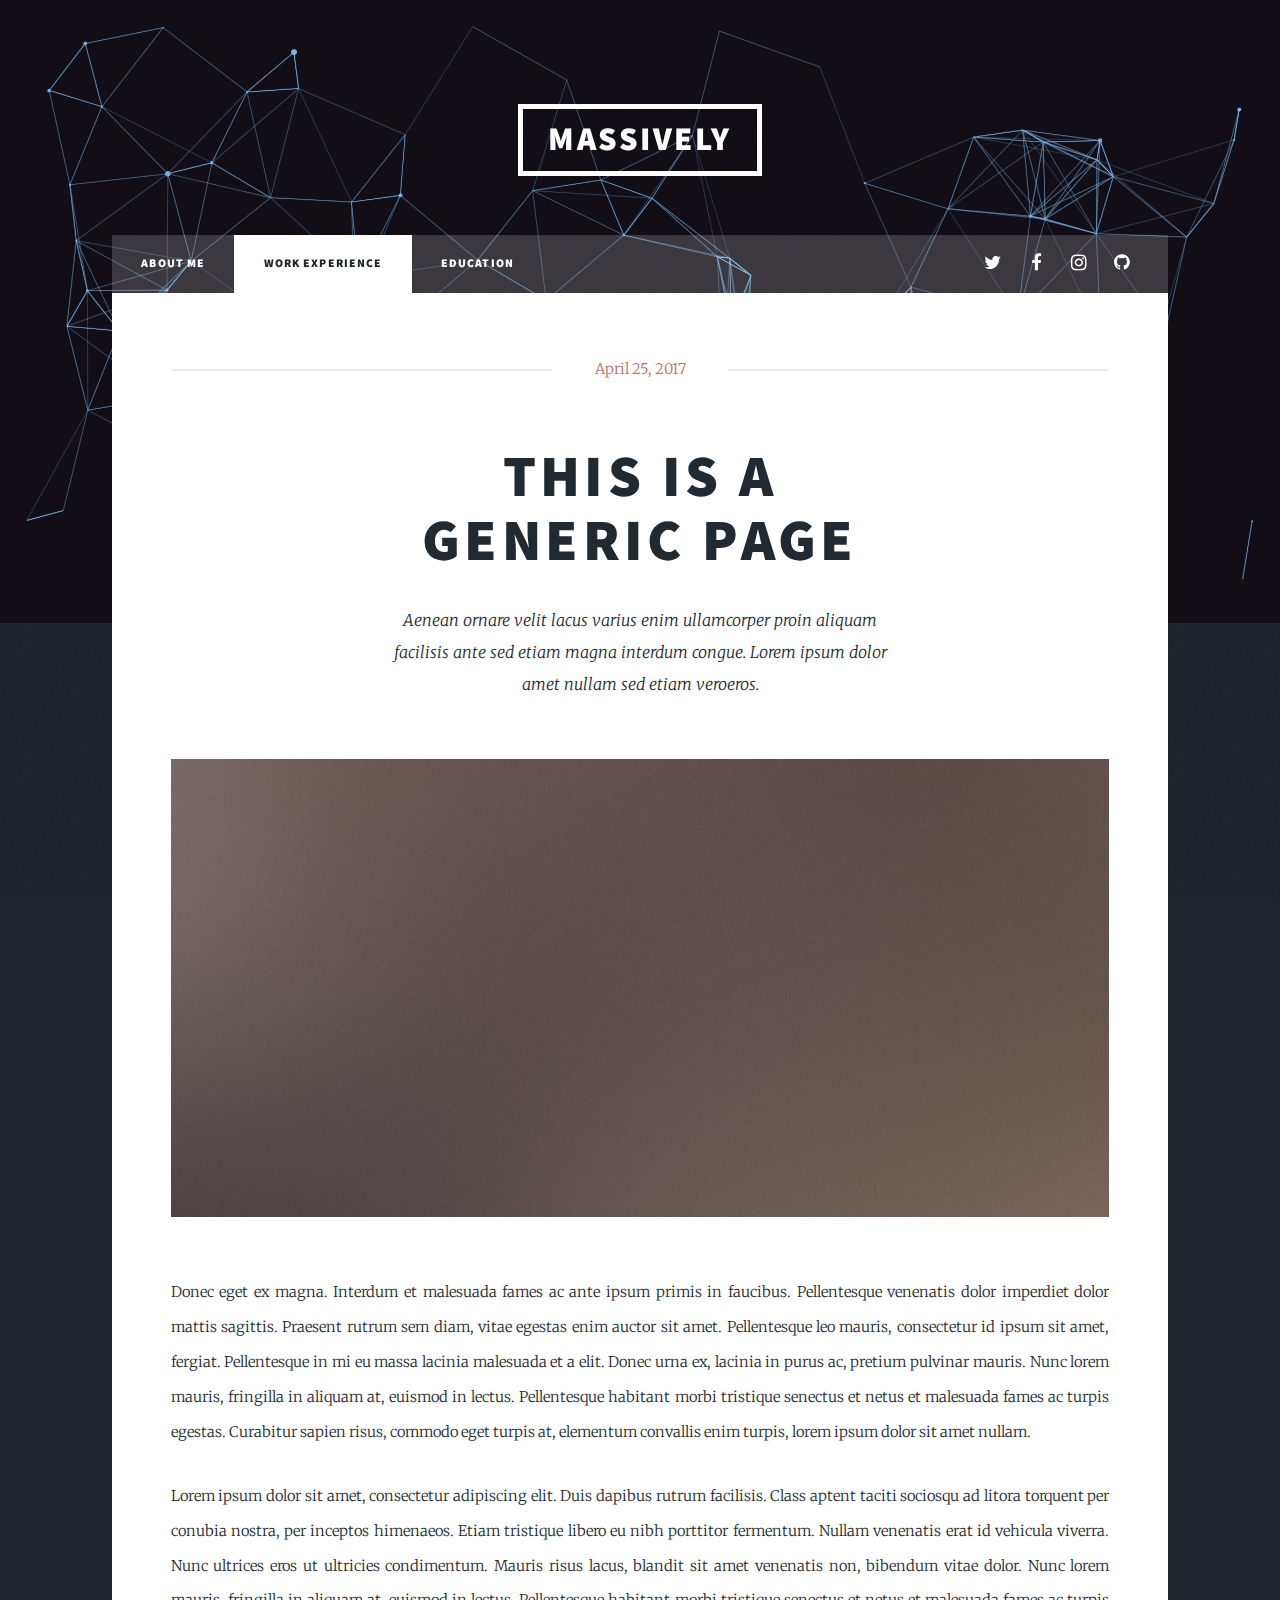
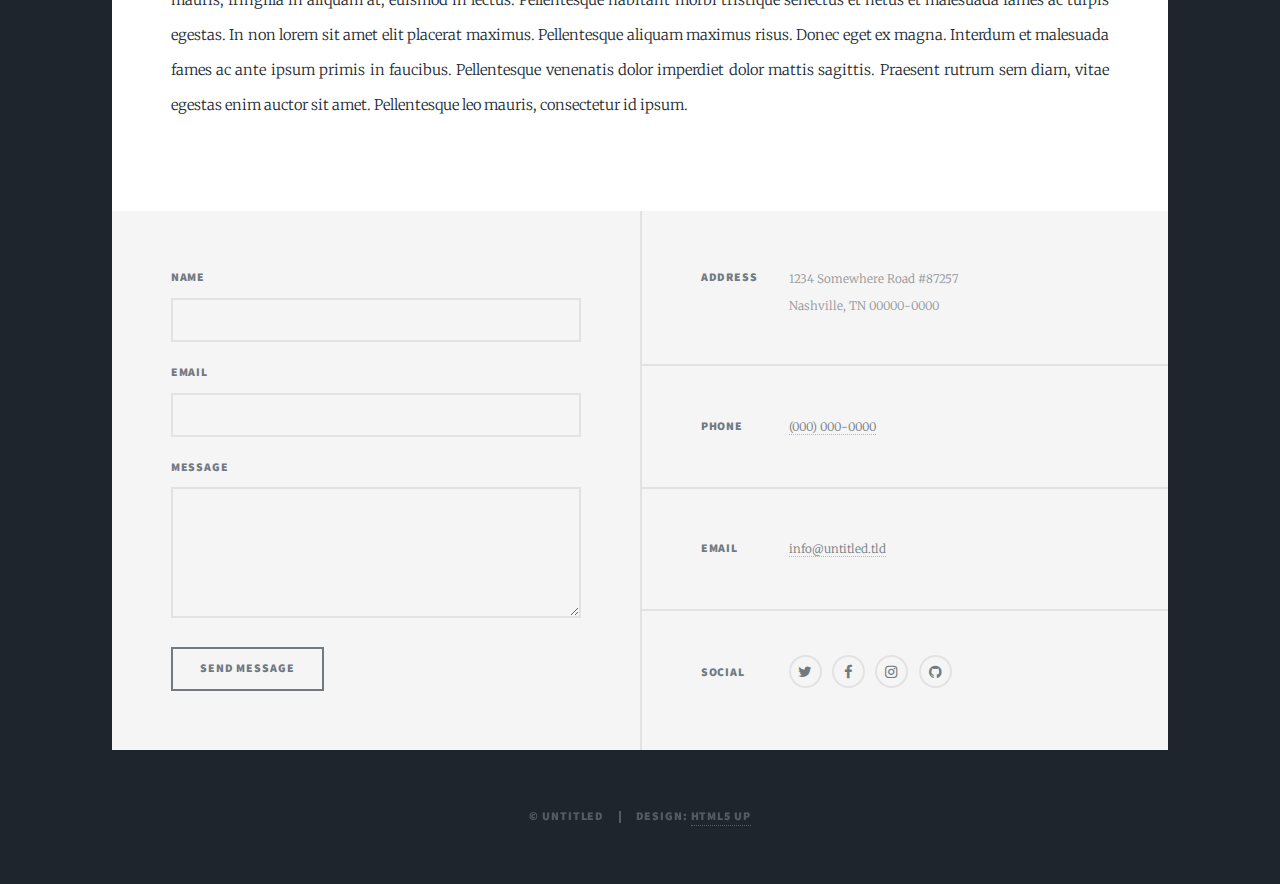
<file: work.html>
<!DOCTYPE HTML>
<!--
	Massively by HTML5 UP
	html5up.net | @ajlkn
	Free for personal and commercial use under the CCA 3.0 license (html5up.net/license)
-->
<html>
	<head>
		<title>Work Experience</title>
		<meta charset="utf-8" />
		<meta name="viewport" content="width=device-width, initial-scale=1, user-scalable=no" />
		<link rel="stylesheet" href="assets/css/main.css" />
		<link rel="stylesheet" href="assets/css/custom.css" />

		<noscript><link rel="stylesheet" href="assets/css/noscript.css" /></noscript>
	</head>
	<body class="is-preload">

		<!-- Wrapper -->
			<div id="wrapper">

				<!-- Header -->
					<header id="header">
						<a href="index.html" class="logo">Massively</a>
					</header>

				<!-- Nav -->
					<nav id="nav">
						<ul class="links">
							<li><a href="index.html">About Me</a></li>
							<li class="active"><a href="work.html">Work Experience</a></li>
							<li><a href="edu.html">Education</a></li>
						</ul>
						<ul class="icons">
							<li><a href="#" class="icon fa-twitter"><span class="label">Twitter</span></a></li>
							<li><a href="#" class="icon fa-facebook"><span class="label">Facebook</span></a></li>
							<li><a href="#" class="icon fa-instagram"><span class="label">Instagram</span></a></li>
							<li><a href="#" class="icon fa-github"><span class="label">GitHub</span></a></li>
						</ul>
					</nav>

				<!-- Main -->
					<div id="main">

						<!-- Post -->
							<section class="post">
								<header class="major">
									<span class="date">April 25, 2017</span>
									<h1>This is a<br />
									Generic Page</h1>
									<p>Aenean ornare velit lacus varius enim ullamcorper proin aliquam<br />
									facilisis ante sed etiam magna interdum congue. Lorem ipsum dolor<br />
									amet nullam sed etiam veroeros.</p>
								</header>
								<div class="image main"><img src="images/pic01.jpg" alt="" /></div>
								<p>Donec eget ex magna. Interdum et malesuada fames ac ante ipsum primis in faucibus. Pellentesque venenatis dolor imperdiet dolor mattis sagittis. Praesent rutrum sem diam, vitae egestas enim auctor sit amet. Pellentesque leo mauris, consectetur id ipsum sit amet, fergiat. Pellentesque in mi eu massa lacinia malesuada et a elit. Donec urna ex, lacinia in purus ac, pretium pulvinar mauris. Nunc lorem mauris, fringilla in aliquam at, euismod in lectus. Pellentesque habitant morbi tristique senectus et netus et malesuada fames ac turpis egestas. Curabitur sapien risus, commodo eget turpis at, elementum convallis enim turpis, lorem ipsum dolor sit amet nullam.</p>
								<p>Lorem ipsum dolor sit amet, consectetur adipiscing elit. Duis dapibus rutrum facilisis. Class aptent taciti sociosqu ad litora torquent per conubia nostra, per inceptos himenaeos. Etiam tristique libero eu nibh porttitor fermentum. Nullam venenatis erat id vehicula viverra. Nunc ultrices eros ut ultricies condimentum. Mauris risus lacus, blandit sit amet venenatis non, bibendum vitae dolor. Nunc lorem mauris, fringilla in aliquam at, euismod in lectus. Pellentesque habitant morbi tristique senectus et netus et malesuada fames ac turpis egestas. In non lorem sit amet elit placerat maximus. Pellentesque aliquam maximus risus. Donec eget ex magna. Interdum et malesuada fames ac ante ipsum primis in faucibus. Pellentesque venenatis dolor imperdiet dolor mattis sagittis. Praesent rutrum sem diam, vitae egestas enim auctor sit amet. Pellentesque leo mauris, consectetur id ipsum.</p>
							</section>

					</div>

				<!-- Footer -->
					<footer id="footer">
						<section>
							<form method="post" action="#">
								<div class="fields">
									<div class="field">
										<label for="name">Name</label>
										<input type="text" name="name" id="name" />
									</div>
									<div class="field">
										<label for="email">Email</label>
										<input type="text" name="email" id="email" />
									</div>
									<div class="field">
										<label for="message">Message</label>
										<textarea name="message" id="message" rows="3"></textarea>
									</div>
								</div>
								<ul class="actions">
									<li><input type="submit" value="Send Message" /></li>
								</ul>
							</form>
						</section>
						<section class="split contact">
							<section class="alt">
								<h3>Address</h3>
								<p>1234 Somewhere Road #87257<br />
								Nashville, TN 00000-0000</p>
							</section>
							<section>
								<h3>Phone</h3>
								<p><a href="#">(000) 000-0000</a></p>
							</section>
							<section>
								<h3>Email</h3>
								<p><a href="#">info@untitled.tld</a></p>
							</section>
							<section>
								<h3>Social</h3>
								<ul class="icons alt">
									<li><a href="#" class="icon alt fa-twitter"><span class="label">Twitter</span></a></li>
									<li><a href="#" class="icon alt fa-facebook"><span class="label">Facebook</span></a></li>
									<li><a href="#" class="icon alt fa-instagram"><span class="label">Instagram</span></a></li>
									<li><a href="#" class="icon alt fa-github"><span class="label">GitHub</span></a></li>
								</ul>
							</section>
						</section>
					</footer>

				<!-- Copyright -->
					<div id="copyright">
						<ul><li>&copy; Untitled</li><li>Design: <a href="https://html5up.net">HTML5 UP</a></li></ul>
					</div>

			</div>

		<!-- Scripts -->
			<script src="assets/js/jquery.min.js"></script>
			<script src="assets/js/jquery.scrollex.min.js"></script>
			<script src="assets/js/jquery.scrolly.min.js"></script>
			<script src="assets/js/browser.min.js"></script>
			<script src="assets/js/breakpoints.min.js"></script>
			<script src="assets/js/util.js"></script>
			<script src="assets/js/main.js"></script>

	</body>
</html>
</file>
<file: assets/css/custom.css>
.date{
  color:#BB6D5D;
}
#nus,#nyjc{
  width:100%
}
#aboutblock p{
  margin:0;
}
.rating{
  float:right;
}
</file>
<file: assets/css/main.css>
@import url(font-awesome.min.css);
@import url("https://fonts.googleapis.com/css?family=Merriweather:300,700,300italic,700italic|Source+Sans+Pro:900");

/*
	Massively by HTML5 UP
	html5up.net | @ajlkn
	Free for personal and commercial use under the CCA 3.0 license (html5up.net/license)
*/

html, body, div, span, applet, object,
iframe, h1, h2, h3, h4, h5, h6, p, blockquote,
pre, a, abbr, acronym, address, big, cite,
code, del, dfn, em, img, ins, kbd, q, s, samp,
small, strike, strong, sub, sup, tt, var, b,
u, i, center, dl, dt, dd, ol, ul, li, fieldset,
form, label, legend, table, caption, tbody,
tfoot, thead, tr, th, td, article, aside,
canvas, details, embed, figure, figcaption,
footer, header, hgroup, menu, nav, output, ruby,
section, summary, time, mark, audio, video {
	margin: 0;
	padding: 0;
	border: 0;
	font-size: 100%;
	font: inherit;
	vertical-align: baseline;}

article, aside, details, figcaption, figure,
footer, header, hgroup, menu, nav, section {
	display: block;}

body {
	line-height: 1;
}

ol, ul {
	list-style: none;
}

blockquote, q {
	quotes: none;
}

	blockquote:before, blockquote:after, q:before, q:after {
		content: '';
		content: none;
	}

table {
	border-collapse: collapse;
	border-spacing: 0;
}

body {
	-webkit-text-size-adjust: none;
}

mark {
	background-color: transparent;
	color: inherit;
}

input::-moz-focus-inner {
	border: 0;
	padding: 0;
}

input, select, textarea {
	-moz-appearance: none;
	-webkit-appearance: none;
	-ms-appearance: none;
	appearance: none;
}

/* Basic */

	@-ms-viewport {
		width: device-width;
	}

	body {
		-ms-overflow-style: scrollbar;
	}

	@media screen and (max-width: 480px) {

		html, body {
			min-width: 320px;
		}

	}

	html {
		box-sizing: border-box;
	}

	*, *:before, *:after {
		box-sizing: inherit;
	}

	body {
		background-color: #1e252d;
	}

		body.is-preload *, body.is-preload *:before, body.is-preload *:after {
			-moz-animation: none !important;
			-webkit-animation: none !important;
			-ms-animation: none !important;
			animation: none !important;
			-moz-transition: none !important;
			-webkit-transition: none !important;
			-ms-transition: none !important;
			transition: none !important;
		}

/* Type */

	html {
		font-size: 16pt;
	}

		@media screen and (max-width: 1680px) {

			html {
				font-size: 12pt;
			}

		}

		@media screen and (max-width: 1280px) {

			html {
				font-size: 11pt;
			}

		}

		@media screen and (max-width: 360px) {

			html {
				font-size: 10pt;
			}

		}

	body {
		color: #212931;
	}

	body, input, select, textarea {
		font-family: "Merriweather", Georgia, serif;
		font-weight: 300;
		font-size: 1rem;
		line-height: 2.375;
	}

	a {
		-moz-transition: color 0.2s ease-in-out, background-color 0.2s ease-in-out, border-color 0.2s ease-in-out, box-shadow 0.2s ease-in-out;
		-webkit-transition: color 0.2s ease-in-out, background-color 0.2s ease-in-out, border-color 0.2s ease-in-out, box-shadow 0.2s ease-in-out;
		-ms-transition: color 0.2s ease-in-out, background-color 0.2s ease-in-out, border-color 0.2s ease-in-out, box-shadow 0.2s ease-in-out;
		transition: color 0.2s ease-in-out, background-color 0.2s ease-in-out, border-color 0.2s ease-in-out, box-shadow 0.2s ease-in-out;
		border-bottom: dotted 1px;
		text-decoration: none;
	}

		a:hover {
			border-bottom-color: transparent;
		}

	strong, b {
		font-weight: 600;
	}

	em, i {
		font-style: italic;
	}

	p {
		text-align: justify;
		margin: 0 0 2rem 0;
	}

	h1, h2, h3, h4, h5, h6 {
		font-family: "Source Sans Pro", Helvetica, sans-serif;
		font-weight: 900;
		line-height: 1.5;
		letter-spacing: 0.075em;
		text-transform: uppercase;
		margin: 0 0 1rem 0;
	}

		h1 a, h2 a, h3 a, h4 a, h5 a, h6 a {
			border-bottom: 0;
			color: inherit;
			text-decoration: none;
		}

	h1 {
		font-size: 4rem;
		line-height: 1.1;
		margin: 0 0 2rem 0;
	}

	h2 {
		font-size: 1.75rem;
		line-height: 1.3;
		margin: 0 0 1.5rem 0;
	}

	h3 {
		font-size: 1.25rem;
		margin: 0 0 1.5rem 0;
	}

	h4 {
		font-size: 1rem;
	}

	h5 {
		font-size: 0.9rem;
	}

	h6 {
		font-size: 0.8rem;
	}

	sub {
		font-size: 0.8rem;
		position: relative;
		top: 0.5rem;
	}

	sup {
		font-size: 0.8rem;
		position: relative;
		top: -0.5rem;
	}

	blockquote {
		border-left: solid 4px;
		font-style: italic;
		margin: 0 0 2rem 0;
		padding: 0.5rem 0 0.5rem 2rem;
	}

	code {
		border: solid 2px;
		font-family: "Courier New", monospace;
		font-size: 0.9rem;
		margin: 0 0.25rem;
		padding: 0.25rem 0.65rem;
	}

	pre {
		-webkit-overflow-scrolling: touch;
		font-family: "Courier New", monospace;
		font-size: 0.9rem;
		margin: 0 0 2rem 0;
	}

		pre code {
			display: block;
			line-height: 1.75;
			padding: 1rem 1.5rem;
			overflow-x: auto;
		}

	hr {
		border: 0;
		border-bottom: solid 2px;
		margin: 3rem 0;
	}

		hr.major {
			margin: 5rem 0;
		}

	.align-left {
		text-align: left;
	}

	.align-center {
		text-align: center;
	}

	.align-right {
		text-align: right;
	}

	input, select, textarea {
		color: #212931;
	}

	a {
		color: #212931;
		border-bottom-color: rgba(33, 41, 49, 0.5);
	}

		a:hover {
			border-bottom-color: transparent;
			color: #18bfef !important;
		}

	strong, b {
		color: #212931;
	}

	h1, h2, h3, h4, h5, h6 {
		color: #212931;
	}

	blockquote {
		border-left-color: #eeeeee;
	}

	code {
		background: rgba(220, 220, 220, 0.25);
		border-color: #eeeeee;
	}

	hr {
		border-bottom-color: #eeeeee;
	}

/* Row */

	.row {
		display: flex;
		flex-wrap: wrap;
		box-sizing: border-box;
		align-items: stretch;
	}

		.row > * {
			box-sizing: border-box;
		}

		.row.gtr-uniform > * > :last-child {
			margin-bottom: 0;
		}

		.row.aln-left {
			justify-content: flex-start;
		}

		.row.aln-center {
			justify-content: center;
		}

		.row.aln-right {
			justify-content: flex-end;
		}

		.row.aln-top {
			align-items: flex-start;
		}

		.row.aln-middle {
			align-items: center;
		}

		.row.aln-bottom {
			align-items: flex-end;
		}

		.row > .imp {
			order: -1;
		}

		.row > .col-1 {
			width: 8.3333333333%;
		}

		.row > .off-1 {
			margin-left: 8.3333333333%;
		}

		.row > .col-2 {
			width: 16.6666666667%;
		}

		.row > .off-2 {
			margin-left: 16.6666666667%;
		}

		.row > .col-3 {
			width: 25%;
		}

		.row > .off-3 {
			margin-left: 25%;
		}

		.row > .col-4 {
			width: 33.3333333333%;
		}

		.row > .off-4 {
			margin-left: 33.3333333333%;
		}

		.row > .col-5 {
			width: 41.6666666667%;
		}

		.row > .off-5 {
			margin-left: 41.6666666667%;
		}

		.row > .col-6 {
			width: 50%;
		}

		.row > .off-6 {
			margin-left: 50%;
		}

		.row > .col-7 {
			width: 58.3333333333%;
		}

		.row > .off-7 {
			margin-left: 58.3333333333%;
		}

		.row > .col-8 {
			width: 66.6666666667%;
		}

		.row > .off-8 {
			margin-left: 66.6666666667%;
		}

		.row > .col-9 {
			width: 75%;
		}

		.row > .off-9 {
			margin-left: 75%;
		}

		.row > .col-10 {
			width: 83.3333333333%;
		}

		.row > .off-10 {
			margin-left: 83.3333333333%;
		}

		.row > .col-11 {
			width: 91.6666666667%;
		}

		.row > .off-11 {
			margin-left: 91.6666666667%;
		}

		.row > .col-12 {
			width: 100%;
		}

		.row > .off-12 {
			margin-left: 100%;
		}

		.row.gtr-0 {
			margin-top: 0;
			margin-left: 0rem;
		}

			.row.gtr-0 > * {
				padding: 0 0 0 0rem;
			}

			.row.gtr-0.gtr-uniform {
				margin-top: 0rem;
			}

				.row.gtr-0.gtr-uniform > * {
					padding-top: 0rem;
				}

		.row.gtr-25 {
			margin-top: 0;
			margin-left: -0.375rem;
		}

			.row.gtr-25 > * {
				padding: 0 0 0 0.375rem;
			}

			.row.gtr-25.gtr-uniform {
				margin-top: -0.375rem;
			}

				.row.gtr-25.gtr-uniform > * {
					padding-top: 0.375rem;
				}

		.row.gtr-50 {
			margin-top: 0;
			margin-left: -0.75rem;
		}

			.row.gtr-50 > * {
				padding: 0 0 0 0.75rem;
			}

			.row.gtr-50.gtr-uniform {
				margin-top: -0.75rem;
			}

				.row.gtr-50.gtr-uniform > * {
					padding-top: 0.75rem;
				}

		.row {
			margin-top: 0;
			margin-left: -1.5rem;
		}

			.row > * {
				padding: 0 0 0 1.5rem;
			}

			.row.gtr-uniform {
				margin-top: -1.5rem;
			}

				.row.gtr-uniform > * {
					padding-top: 1.5rem;
				}

		.row.gtr-150 {
			margin-top: 0;
			margin-left: -2.25rem;
		}

			.row.gtr-150 > * {
				padding: 0 0 0 2.25rem;
			}

			.row.gtr-150.gtr-uniform {
				margin-top: -2.25rem;
			}

				.row.gtr-150.gtr-uniform > * {
					padding-top: 2.25rem;
				}

		.row.gtr-200 {
			margin-top: 0;
			margin-left: -3rem;
		}

			.row.gtr-200 > * {
				padding: 0 0 0 3rem;
			}

			.row.gtr-200.gtr-uniform {
				margin-top: -3rem;
			}

				.row.gtr-200.gtr-uniform > * {
					padding-top: 3rem;
				}

		@media screen and (max-width: 1680px) {

			.row {
				display: flex;
				flex-wrap: wrap;
				box-sizing: border-box;
				align-items: stretch;
			}

				.row > * {
					box-sizing: border-box;
				}

				.row.gtr-uniform > * > :last-child {
					margin-bottom: 0;
				}

				.row.aln-left {
					justify-content: flex-start;
				}

				.row.aln-center {
					justify-content: center;
				}

				.row.aln-right {
					justify-content: flex-end;
				}

				.row.aln-top {
					align-items: flex-start;
				}

				.row.aln-middle {
					align-items: center;
				}

				.row.aln-bottom {
					align-items: flex-end;
				}

				.row > .imp-xlarge {
					order: -1;
				}

				.row > .col-1-xlarge {
					width: 8.3333333333%;
				}

				.row > .off-1-xlarge {
					margin-left: 8.3333333333%;
				}

				.row > .col-2-xlarge {
					width: 16.6666666667%;
				}

				.row > .off-2-xlarge {
					margin-left: 16.6666666667%;
				}

				.row > .col-3-xlarge {
					width: 25%;
				}

				.row > .off-3-xlarge {
					margin-left: 25%;
				}

				.row > .col-4-xlarge {
					width: 33.3333333333%;
				}

				.row > .off-4-xlarge {
					margin-left: 33.3333333333%;
				}

				.row > .col-5-xlarge {
					width: 41.6666666667%;
				}

				.row > .off-5-xlarge {
					margin-left: 41.6666666667%;
				}

				.row > .col-6-xlarge {
					width: 50%;
				}

				.row > .off-6-xlarge {
					margin-left: 50%;
				}

				.row > .col-7-xlarge {
					width: 58.3333333333%;
				}

				.row > .off-7-xlarge {
					margin-left: 58.3333333333%;
				}

				.row > .col-8-xlarge {
					width: 66.6666666667%;
				}

				.row > .off-8-xlarge {
					margin-left: 66.6666666667%;
				}

				.row > .col-9-xlarge {
					width: 75%;
				}

				.row > .off-9-xlarge {
					margin-left: 75%;
				}

				.row > .col-10-xlarge {
					width: 83.3333333333%;
				}

				.row > .off-10-xlarge {
					margin-left: 83.3333333333%;
				}

				.row > .col-11-xlarge {
					width: 91.6666666667%;
				}

				.row > .off-11-xlarge {
					margin-left: 91.6666666667%;
				}

				.row > .col-12-xlarge {
					width: 100%;
				}

				.row > .off-12-xlarge {
					margin-left: 100%;
				}

				.row.gtr-0 {
					margin-top: 0;
					margin-left: 0rem;
				}

					.row.gtr-0 > * {
						padding: 0 0 0 0rem;
					}

					.row.gtr-0.gtr-uniform {
						margin-top: 0rem;
					}

						.row.gtr-0.gtr-uniform > * {
							padding-top: 0rem;
						}

				.row.gtr-25 {
					margin-top: 0;
					margin-left: -0.375rem;
				}

					.row.gtr-25 > * {
						padding: 0 0 0 0.375rem;
					}

					.row.gtr-25.gtr-uniform {
						margin-top: -0.375rem;
					}

						.row.gtr-25.gtr-uniform > * {
							padding-top: 0.375rem;
						}

				.row.gtr-50 {
					margin-top: 0;
					margin-left: -0.75rem;
				}

					.row.gtr-50 > * {
						padding: 0 0 0 0.75rem;
					}

					.row.gtr-50.gtr-uniform {
						margin-top: -0.75rem;
					}

						.row.gtr-50.gtr-uniform > * {
							padding-top: 0.75rem;
						}

				.row {
					margin-top: 0;
					margin-left: -1.5rem;
				}

					.row > * {
						padding: 0 0 0 1.5rem;
					}

					.row.gtr-uniform {
						margin-top: -1.5rem;
					}

						.row.gtr-uniform > * {
							padding-top: 1.5rem;
						}

				.row.gtr-150 {
					margin-top: 0;
					margin-left: -2.25rem;
				}

					.row.gtr-150 > * {
						padding: 0 0 0 2.25rem;
					}

					.row.gtr-150.gtr-uniform {
						margin-top: -2.25rem;
					}

						.row.gtr-150.gtr-uniform > * {
							padding-top: 2.25rem;
						}

				.row.gtr-200 {
					margin-top: 0;
					margin-left: -3rem;
				}

					.row.gtr-200 > * {
						padding: 0 0 0 3rem;
					}

					.row.gtr-200.gtr-uniform {
						margin-top: -3rem;
					}

						.row.gtr-200.gtr-uniform > * {
							padding-top: 3rem;
						}

		}

		@media screen and (max-width: 1280px) {

			.row {
				display: flex;
				flex-wrap: wrap;
				box-sizing: border-box;
				align-items: stretch;
			}

				.row > * {
					box-sizing: border-box;
				}

				.row.gtr-uniform > * > :last-child {
					margin-bottom: 0;
				}

				.row.aln-left {
					justify-content: flex-start;
				}

				.row.aln-center {
					justify-content: center;
				}

				.row.aln-right {
					justify-content: flex-end;
				}

				.row.aln-top {
					align-items: flex-start;
				}

				.row.aln-middle {
					align-items: center;
				}

				.row.aln-bottom {
					align-items: flex-end;
				}

				.row > .imp-large {
					order: -1;
				}

				.row > .col-1-large {
					width: 8.3333333333%;
				}

				.row > .off-1-large {
					margin-left: 8.3333333333%;
				}

				.row > .col-2-large {
					width: 16.6666666667%;
				}

				.row > .off-2-large {
					margin-left: 16.6666666667%;
				}

				.row > .col-3-large {
					width: 25%;
				}

				.row > .off-3-large {
					margin-left: 25%;
				}

				.row > .col-4-large {
					width: 33.3333333333%;
				}

				.row > .off-4-large {
					margin-left: 33.3333333333%;
				}

				.row > .col-5-large {
					width: 41.6666666667%;
				}

				.row > .off-5-large {
					margin-left: 41.6666666667%;
				}

				.row > .col-6-large {
					width: 50%;
				}

				.row > .off-6-large {
					margin-left: 50%;
				}

				.row > .col-7-large {
					width: 58.3333333333%;
				}

				.row > .off-7-large {
					margin-left: 58.3333333333%;
				}

				.row > .col-8-large {
					width: 66.6666666667%;
				}

				.row > .off-8-large {
					margin-left: 66.6666666667%;
				}

				.row > .col-9-large {
					width: 75%;
				}

				.row > .off-9-large {
					margin-left: 75%;
				}

				.row > .col-10-large {
					width: 83.3333333333%;
				}

				.row > .off-10-large {
					margin-left: 83.3333333333%;
				}

				.row > .col-11-large {
					width: 91.6666666667%;
				}

				.row > .off-11-large {
					margin-left: 91.6666666667%;
				}

				.row > .col-12-large {
					width: 100%;
				}

				.row > .off-12-large {
					margin-left: 100%;
				}

				.row.gtr-0 {
					margin-top: 0;
					margin-left: 0rem;
				}

					.row.gtr-0 > * {
						padding: 0 0 0 0rem;
					}

					.row.gtr-0.gtr-uniform {
						margin-top: 0rem;
					}

						.row.gtr-0.gtr-uniform > * {
							padding-top: 0rem;
						}

				.row.gtr-25 {
					margin-top: 0;
					margin-left: -0.375rem;
				}

					.row.gtr-25 > * {
						padding: 0 0 0 0.375rem;
					}

					.row.gtr-25.gtr-uniform {
						margin-top: -0.375rem;
					}

						.row.gtr-25.gtr-uniform > * {
							padding-top: 0.375rem;
						}

				.row.gtr-50 {
					margin-top: 0;
					margin-left: -0.75rem;
				}

					.row.gtr-50 > * {
						padding: 0 0 0 0.75rem;
					}

					.row.gtr-50.gtr-uniform {
						margin-top: -0.75rem;
					}

						.row.gtr-50.gtr-uniform > * {
							padding-top: 0.75rem;
						}

				.row {
					margin-top: 0;
					margin-left: -1.5rem;
				}

					.row > * {
						padding: 0 0 0 1.5rem;
					}

					.row.gtr-uniform {
						margin-top: -1.5rem;
					}

						.row.gtr-uniform > * {
							padding-top: 1.5rem;
						}

				.row.gtr-150 {
					margin-top: 0;
					margin-left: -2.25rem;
				}

					.row.gtr-150 > * {
						padding: 0 0 0 2.25rem;
					}

					.row.gtr-150.gtr-uniform {
						margin-top: -2.25rem;
					}

						.row.gtr-150.gtr-uniform > * {
							padding-top: 2.25rem;
						}

				.row.gtr-200 {
					margin-top: 0;
					margin-left: -3rem;
				}

					.row.gtr-200 > * {
						padding: 0 0 0 3rem;
					}

					.row.gtr-200.gtr-uniform {
						margin-top: -3rem;
					}

						.row.gtr-200.gtr-uniform > * {
							padding-top: 3rem;
						}

		}

		@media screen and (max-width: 980px) {

			.row {
				display: flex;
				flex-wrap: wrap;
				box-sizing: border-box;
				align-items: stretch;
			}

				.row > * {
					box-sizing: border-box;
				}

				.row.gtr-uniform > * > :last-child {
					margin-bottom: 0;
				}

				.row.aln-left {
					justify-content: flex-start;
				}

				.row.aln-center {
					justify-content: center;
				}

				.row.aln-right {
					justify-content: flex-end;
				}

				.row.aln-top {
					align-items: flex-start;
				}

				.row.aln-middle {
					align-items: center;
				}

				.row.aln-bottom {
					align-items: flex-end;
				}

				.row > .imp-medium {
					order: -1;
				}

				.row > .col-1-medium {
					width: 8.3333333333%;
				}

				.row > .off-1-medium {
					margin-left: 8.3333333333%;
				}

				.row > .col-2-medium {
					width: 16.6666666667%;
				}

				.row > .off-2-medium {
					margin-left: 16.6666666667%;
				}

				.row > .col-3-medium {
					width: 25%;
				}

				.row > .off-3-medium {
					margin-left: 25%;
				}

				.row > .col-4-medium {
					width: 33.3333333333%;
				}

				.row > .off-4-medium {
					margin-left: 33.3333333333%;
				}

				.row > .col-5-medium {
					width: 41.6666666667%;
				}

				.row > .off-5-medium {
					margin-left: 41.6666666667%;
				}

				.row > .col-6-medium {
					width: 50%;
				}

				.row > .off-6-medium {
					margin-left: 50%;
				}

				.row > .col-7-medium {
					width: 58.3333333333%;
				}

				.row > .off-7-medium {
					margin-left: 58.3333333333%;
				}

				.row > .col-8-medium {
					width: 66.6666666667%;
				}

				.row > .off-8-medium {
					margin-left: 66.6666666667%;
				}

				.row > .col-9-medium {
					width: 75%;
				}

				.row > .off-9-medium {
					margin-left: 75%;
				}

				.row > .col-10-medium {
					width: 83.3333333333%;
				}

				.row > .off-10-medium {
					margin-left: 83.3333333333%;
				}

				.row > .col-11-medium {
					width: 91.6666666667%;
				}

				.row > .off-11-medium {
					margin-left: 91.6666666667%;
				}

				.row > .col-12-medium {
					width: 100%;
				}

				.row > .off-12-medium {
					margin-left: 100%;
				}

				.row.gtr-0 {
					margin-top: 0;
					margin-left: 0rem;
				}

					.row.gtr-0 > * {
						padding: 0 0 0 0rem;
					}

					.row.gtr-0.gtr-uniform {
						margin-top: 0rem;
					}

						.row.gtr-0.gtr-uniform > * {
							padding-top: 0rem;
						}

				.row.gtr-25 {
					margin-top: 0;
					margin-left: -0.375rem;
				}

					.row.gtr-25 > * {
						padding: 0 0 0 0.375rem;
					}

					.row.gtr-25.gtr-uniform {
						margin-top: -0.375rem;
					}

						.row.gtr-25.gtr-uniform > * {
							padding-top: 0.375rem;
						}

				.row.gtr-50 {
					margin-top: 0;
					margin-left: -0.75rem;
				}

					.row.gtr-50 > * {
						padding: 0 0 0 0.75rem;
					}

					.row.gtr-50.gtr-uniform {
						margin-top: -0.75rem;
					}

						.row.gtr-50.gtr-uniform > * {
							padding-top: 0.75rem;
						}

				.row {
					margin-top: 0;
					margin-left: -1.5rem;
				}

					.row > * {
						padding: 0 0 0 1.5rem;
					}

					.row.gtr-uniform {
						margin-top: -1.5rem;
					}

						.row.gtr-uniform > * {
							padding-top: 1.5rem;
						}

				.row.gtr-150 {
					margin-top: 0;
					margin-left: -2.25rem;
				}

					.row.gtr-150 > * {
						padding: 0 0 0 2.25rem;
					}

					.row.gtr-150.gtr-uniform {
						margin-top: -2.25rem;
					}

						.row.gtr-150.gtr-uniform > * {
							padding-top: 2.25rem;
						}

				.row.gtr-200 {
					margin-top: 0;
					margin-left: -3rem;
				}

					.row.gtr-200 > * {
						padding: 0 0 0 3rem;
					}

					.row.gtr-200.gtr-uniform {
						margin-top: -3rem;
					}

						.row.gtr-200.gtr-uniform > * {
							padding-top: 3rem;
						}

		}

		@media screen and (max-width: 736px) {

			.row {
				display: flex;
				flex-wrap: wrap;
				box-sizing: border-box;
				align-items: stretch;
			}

				.row > * {
					box-sizing: border-box;
				}

				.row.gtr-uniform > * > :last-child {
					margin-bottom: 0;
				}

				.row.aln-left {
					justify-content: flex-start;
				}

				.row.aln-center {
					justify-content: center;
				}

				.row.aln-right {
					justify-content: flex-end;
				}

				.row.aln-top {
					align-items: flex-start;
				}

				.row.aln-middle {
					align-items: center;
				}

				.row.aln-bottom {
					align-items: flex-end;
				}

				.row > .imp-small {
					order: -1;
				}

				.row > .col-1-small {
					width: 8.3333333333%;
				}

				.row > .off-1-small {
					margin-left: 8.3333333333%;
				}

				.row > .col-2-small {
					width: 16.6666666667%;
				}

				.row > .off-2-small {
					margin-left: 16.6666666667%;
				}

				.row > .col-3-small {
					width: 25%;
				}

				.row > .off-3-small {
					margin-left: 25%;
				}

				.row > .col-4-small {
					width: 33.3333333333%;
				}

				.row > .off-4-small {
					margin-left: 33.3333333333%;
				}

				.row > .col-5-small {
					width: 41.6666666667%;
				}

				.row > .off-5-small {
					margin-left: 41.6666666667%;
				}

				.row > .col-6-small {
					width: 50%;
				}

				.row > .off-6-small {
					margin-left: 50%;
				}

				.row > .col-7-small {
					width: 58.3333333333%;
				}

				.row > .off-7-small {
					margin-left: 58.3333333333%;
				}

				.row > .col-8-small {
					width: 66.6666666667%;
				}

				.row > .off-8-small {
					margin-left: 66.6666666667%;
				}

				.row > .col-9-small {
					width: 75%;
				}

				.row > .off-9-small {
					margin-left: 75%;
				}

				.row > .col-10-small {
					width: 83.3333333333%;
				}

				.row > .off-10-small {
					margin-left: 83.3333333333%;
				}

				.row > .col-11-small {
					width: 91.6666666667%;
				}

				.row > .off-11-small {
					margin-left: 91.6666666667%;
				}

				.row > .col-12-small {
					width: 100%;
				}

				.row > .off-12-small {
					margin-left: 100%;
				}

				.row.gtr-0 {
					margin-top: 0;
					margin-left: 0rem;
				}

					.row.gtr-0 > * {
						padding: 0 0 0 0rem;
					}

					.row.gtr-0.gtr-uniform {
						margin-top: 0rem;
					}

						.row.gtr-0.gtr-uniform > * {
							padding-top: 0rem;
						}

				.row.gtr-25 {
					margin-top: 0;
					margin-left: -0.375rem;
				}

					.row.gtr-25 > * {
						padding: 0 0 0 0.375rem;
					}

					.row.gtr-25.gtr-uniform {
						margin-top: -0.375rem;
					}

						.row.gtr-25.gtr-uniform > * {
							padding-top: 0.375rem;
						}

				.row.gtr-50 {
					margin-top: 0;
					margin-left: -0.75rem;
				}

					.row.gtr-50 > * {
						padding: 0 0 0 0.75rem;
					}

					.row.gtr-50.gtr-uniform {
						margin-top: -0.75rem;
					}

						.row.gtr-50.gtr-uniform > * {
							padding-top: 0.75rem;
						}

				.row {
					margin-top: 0;
					margin-left: -1.5rem;
				}

					.row > * {
						padding: 0 0 0 1.5rem;
					}

					.row.gtr-uniform {
						margin-top: -1.5rem;
					}

						.row.gtr-uniform > * {
							padding-top: 1.5rem;
						}

				.row.gtr-150 {
					margin-top: 0;
					margin-left: -2.25rem;
				}

					.row.gtr-150 > * {
						padding: 0 0 0 2.25rem;
					}

					.row.gtr-150.gtr-uniform {
						margin-top: -2.25rem;
					}

						.row.gtr-150.gtr-uniform > * {
							padding-top: 2.25rem;
						}

				.row.gtr-200 {
					margin-top: 0;
					margin-left: -3rem;
				}

					.row.gtr-200 > * {
						padding: 0 0 0 3rem;
					}

					.row.gtr-200.gtr-uniform {
						margin-top: -3rem;
					}

						.row.gtr-200.gtr-uniform > * {
							padding-top: 3rem;
						}

		}

		@media screen and (max-width: 480px) {

			.row {
				display: flex;
				flex-wrap: wrap;
				box-sizing: border-box;
				align-items: stretch;
			}

				.row > * {
					box-sizing: border-box;
				}

				.row.gtr-uniform > * > :last-child {
					margin-bottom: 0;
				}

				.row.aln-left {
					justify-content: flex-start;
				}

				.row.aln-center {
					justify-content: center;
				}

				.row.aln-right {
					justify-content: flex-end;
				}

				.row.aln-top {
					align-items: flex-start;
				}

				.row.aln-middle {
					align-items: center;
				}

				.row.aln-bottom {
					align-items: flex-end;
				}

				.row > .imp-xsmall {
					order: -1;
				}

				.row > .col-1-xsmall {
					width: 8.3333333333%;
				}

				.row > .off-1-xsmall {
					margin-left: 8.3333333333%;
				}

				.row > .col-2-xsmall {
					width: 16.6666666667%;
				}

				.row > .off-2-xsmall {
					margin-left: 16.6666666667%;
				}

				.row > .col-3-xsmall {
					width: 25%;
				}

				.row > .off-3-xsmall {
					margin-left: 25%;
				}

				.row > .col-4-xsmall {
					width: 33.3333333333%;
				}

				.row > .off-4-xsmall {
					margin-left: 33.3333333333%;
				}

				.row > .col-5-xsmall {
					width: 41.6666666667%;
				}

				.row > .off-5-xsmall {
					margin-left: 41.6666666667%;
				}

				.row > .col-6-xsmall {
					width: 50%;
				}

				.row > .off-6-xsmall {
					margin-left: 50%;
				}

				.row > .col-7-xsmall {
					width: 58.3333333333%;
				}

				.row > .off-7-xsmall {
					margin-left: 58.3333333333%;
				}

				.row > .col-8-xsmall {
					width: 66.6666666667%;
				}

				.row > .off-8-xsmall {
					margin-left: 66.6666666667%;
				}

				.row > .col-9-xsmall {
					width: 75%;
				}

				.row > .off-9-xsmall {
					margin-left: 75%;
				}

				.row > .col-10-xsmall {
					width: 83.3333333333%;
				}

				.row > .off-10-xsmall {
					margin-left: 83.3333333333%;
				}

				.row > .col-11-xsmall {
					width: 91.6666666667%;
				}

				.row > .off-11-xsmall {
					margin-left: 91.6666666667%;
				}

				.row > .col-12-xsmall {
					width: 100%;
				}

				.row > .off-12-xsmall {
					margin-left: 100%;
				}

				.row.gtr-0 {
					margin-top: 0;
					margin-left: 0rem;
				}

					.row.gtr-0 > * {
						padding: 0 0 0 0rem;
					}

					.row.gtr-0.gtr-uniform {
						margin-top: 0rem;
					}

						.row.gtr-0.gtr-uniform > * {
							padding-top: 0rem;
						}

				.row.gtr-25 {
					margin-top: 0;
					margin-left: -0.375rem;
				}

					.row.gtr-25 > * {
						padding: 0 0 0 0.375rem;
					}

					.row.gtr-25.gtr-uniform {
						margin-top: -0.375rem;
					}

						.row.gtr-25.gtr-uniform > * {
							padding-top: 0.375rem;
						}

				.row.gtr-50 {
					margin-top: 0;
					margin-left: -0.75rem;
				}

					.row.gtr-50 > * {
						padding: 0 0 0 0.75rem;
					}

					.row.gtr-50.gtr-uniform {
						margin-top: -0.75rem;
					}

						.row.gtr-50.gtr-uniform > * {
							padding-top: 0.75rem;
						}

				.row {
					margin-top: 0;
					margin-left: -1.5rem;
				}

					.row > * {
						padding: 0 0 0 1.5rem;
					}

					.row.gtr-uniform {
						margin-top: -1.5rem;
					}

						.row.gtr-uniform > * {
							padding-top: 1.5rem;
						}

				.row.gtr-150 {
					margin-top: 0;
					margin-left: -2.25rem;
				}

					.row.gtr-150 > * {
						padding: 0 0 0 2.25rem;
					}

					.row.gtr-150.gtr-uniform {
						margin-top: -2.25rem;
					}

						.row.gtr-150.gtr-uniform > * {
							padding-top: 2.25rem;
						}

				.row.gtr-200 {
					margin-top: 0;
					margin-left: -3rem;
				}

					.row.gtr-200 > * {
						padding: 0 0 0 3rem;
					}

					.row.gtr-200.gtr-uniform {
						margin-top: -3rem;
					}

						.row.gtr-200.gtr-uniform > * {
							padding-top: 3rem;
						}

		}

		@media screen and (max-width: 360px) {

			.row {
				display: flex;
				flex-wrap: wrap;
				box-sizing: border-box;
				align-items: stretch;
			}

				.row > * {
					box-sizing: border-box;
				}

				.row.gtr-uniform > * > :last-child {
					margin-bottom: 0;
				}

				.row.aln-left {
					justify-content: flex-start;
				}

				.row.aln-center {
					justify-content: center;
				}

				.row.aln-right {
					justify-content: flex-end;
				}

				.row.aln-top {
					align-items: flex-start;
				}

				.row.aln-middle {
					align-items: center;
				}

				.row.aln-bottom {
					align-items: flex-end;
				}

				.row > .imp-xxsmall {
					order: -1;
				}

				.row > .col-1-xxsmall {
					width: 8.3333333333%;
				}

				.row > .off-1-xxsmall {
					margin-left: 8.3333333333%;
				}

				.row > .col-2-xxsmall {
					width: 16.6666666667%;
				}

				.row > .off-2-xxsmall {
					margin-left: 16.6666666667%;
				}

				.row > .col-3-xxsmall {
					width: 25%;
				}

				.row > .off-3-xxsmall {
					margin-left: 25%;
				}

				.row > .col-4-xxsmall {
					width: 33.3333333333%;
				}

				.row > .off-4-xxsmall {
					margin-left: 33.3333333333%;
				}

				.row > .col-5-xxsmall {
					width: 41.6666666667%;
				}

				.row > .off-5-xxsmall {
					margin-left: 41.6666666667%;
				}

				.row > .col-6-xxsmall {
					width: 50%;
				}

				.row > .off-6-xxsmall {
					margin-left: 50%;
				}

				.row > .col-7-xxsmall {
					width: 58.3333333333%;
				}

				.row > .off-7-xxsmall {
					margin-left: 58.3333333333%;
				}

				.row > .col-8-xxsmall {
					width: 66.6666666667%;
				}

				.row > .off-8-xxsmall {
					margin-left: 66.6666666667%;
				}

				.row > .col-9-xxsmall {
					width: 75%;
				}

				.row > .off-9-xxsmall {
					margin-left: 75%;
				}

				.row > .col-10-xxsmall {
					width: 83.3333333333%;
				}

				.row > .off-10-xxsmall {
					margin-left: 83.3333333333%;
				}

				.row > .col-11-xxsmall {
					width: 91.6666666667%;
				}

				.row > .off-11-xxsmall {
					margin-left: 91.6666666667%;
				}

				.row > .col-12-xxsmall {
					width: 100%;
				}

				.row > .off-12-xxsmall {
					margin-left: 100%;
				}

				.row.gtr-0 {
					margin-top: 0;
					margin-left: 0rem;
				}

					.row.gtr-0 > * {
						padding: 0 0 0 0rem;
					}

					.row.gtr-0.gtr-uniform {
						margin-top: 0rem;
					}

						.row.gtr-0.gtr-uniform > * {
							padding-top: 0rem;
						}

				.row.gtr-25 {
					margin-top: 0;
					margin-left: -0.375rem;
				}

					.row.gtr-25 > * {
						padding: 0 0 0 0.375rem;
					}

					.row.gtr-25.gtr-uniform {
						margin-top: -0.375rem;
					}

						.row.gtr-25.gtr-uniform > * {
							padding-top: 0.375rem;
						}

				.row.gtr-50 {
					margin-top: 0;
					margin-left: -0.75rem;
				}

					.row.gtr-50 > * {
						padding: 0 0 0 0.75rem;
					}

					.row.gtr-50.gtr-uniform {
						margin-top: -0.75rem;
					}

						.row.gtr-50.gtr-uniform > * {
							padding-top: 0.75rem;
						}

				.row {
					margin-top: 0;
					margin-left: -1.5rem;
				}

					.row > * {
						padding: 0 0 0 1.5rem;
					}

					.row.gtr-uniform {
						margin-top: -1.5rem;
					}

						.row.gtr-uniform > * {
							padding-top: 1.5rem;
						}

				.row.gtr-150 {
					margin-top: 0;
					margin-left: -2.25rem;
				}

					.row.gtr-150 > * {
						padding: 0 0 0 2.25rem;
					}

					.row.gtr-150.gtr-uniform {
						margin-top: -2.25rem;
					}

						.row.gtr-150.gtr-uniform > * {
							padding-top: 2.25rem;
						}

				.row.gtr-200 {
					margin-top: 0;
					margin-left: -3rem;
				}

					.row.gtr-200 > * {
						padding: 0 0 0 3rem;
					}

					.row.gtr-200.gtr-uniform {
						margin-top: -3rem;
					}

						.row.gtr-200.gtr-uniform > * {
							padding-top: 3rem;
						}

		}

/* Box */

	.box {
		border: solid 2px;
		margin-bottom: 2rem;
		padding: 1.5rem;
	}

		.box > :last-child,
		.box > :last-child > :last-child,
		.box > :last-child > :last-child > :last-child {
			margin-bottom: 0;
		}

		.box.alt {
			border: 0;
			border-radius: 0;
			padding: 0;
		}

	.box {
		border-color: #eeeeee;
	}

/* Button */

	input[type="submit"],
	input[type="reset"],
	input[type="button"],
	button,
	.button {
		-moz-appearance: none;
		-webkit-appearance: none;
		-ms-appearance: none;
		appearance: none;
		-moz-transition: background-color 0.2s ease-in-out, box-shadow 0.2s ease-in-out, color 0.2s ease-in-out;
		-webkit-transition: background-color 0.2s ease-in-out, box-shadow 0.2s ease-in-out, color 0.2s ease-in-out;
		-ms-transition: background-color 0.2s ease-in-out, box-shadow 0.2s ease-in-out, color 0.2s ease-in-out;
		transition: background-color 0.2s ease-in-out, box-shadow 0.2s ease-in-out, color 0.2s ease-in-out;
		border: 0;
		border-radius: 0;
		cursor: pointer;
		display: inline-block;
		font-family: "Source Sans Pro", Helvetica, sans-serif;
		font-size: 0.8rem;
		font-weight: 900;
		letter-spacing: 0.075em;
		height: 3rem;
		line-height: 3rem;
		padding: 0 2rem;
		text-align: center;
		text-decoration: none;
		text-transform: uppercase;
		white-space: nowrap;
	}

		input[type="submit"].icon:before,
		input[type="reset"].icon:before,
		input[type="button"].icon:before,
		button.icon:before,
		.button.icon:before {
			margin-right: 0.5rem;
		}

		input[type="submit"].icon.solo,
		input[type="reset"].icon.solo,
		input[type="button"].icon.solo,
		button.icon.solo,
		.button.icon.solo {
			position: relative;
			width: 4rem;
			height: 4rem;
			line-height: 4rem;
			border-radius: 4rem;
			text-indent: 4rem;
			overflow: hidden;
			padding: 0;
			white-space: nowrap;
		}

			input[type="submit"].icon.solo:before,
			input[type="reset"].icon.solo:before,
			input[type="button"].icon.solo:before,
			button.icon.solo:before,
			.button.icon.solo:before {
				position: absolute;
				display: block;
				top: 0;
				left: 0;
				width: inherit;
				height: inherit;
				line-height: inherit;
				font-size: 1.25rem;
				margin-right: 0;
				text-align: center;
				text-indent: 0;
			}

		input[type="submit"].fit,
		input[type="reset"].fit,
		input[type="button"].fit,
		button.fit,
		.button.fit {
			width: 100%;
		}

		input[type="submit"].small,
		input[type="reset"].small,
		input[type="button"].small,
		button.small,
		.button.small {
			font-size: 0.7rem;
			height: 2.5rem;
			line-height: 2.5rem;
			padding: 0 1.5rem;
		}

		input[type="submit"].large,
		input[type="reset"].large,
		input[type="button"].large,
		button.large,
		.button.large {
			font-size: 0.9rem;
			height: 3.5rem;
			line-height: 3.5rem;
			padding: 0 2.75rem;
		}

		@media screen and (max-width: 980px) {

			input[type="submit"],
			input[type="reset"],
			input[type="button"],
			button,
			.button {
				font-size: 0.9rem;
				height: 3.25rem;
				line-height: 3.25rem;
			}

				input[type="submit"].large,
				input[type="reset"].large,
				input[type="button"].large,
				button.large,
				.button.large {
					font-size: 1rem;
					height: 3.75rem;
					line-height: 3.75rem;
				}

		}

		input[type="submit"].disabled, input[type="submit"]:disabled,
		input[type="reset"].disabled,
		input[type="reset"]:disabled,
		input[type="button"].disabled,
		input[type="button"]:disabled,
		button.disabled,
		button:disabled,
		.button.disabled,
		.button:disabled {
			pointer-events: none;
			opacity: 0.25;
		}

	input[type="submit"],
	input[type="reset"],
	input[type="button"],
	button,
	.button {
		background-color: transparent;
		box-shadow: inset 0 0 0 2px #212931;
		color: #212931 !important;
	}

		input[type="submit"]:hover,
		input[type="reset"]:hover,
		input[type="button"]:hover,
		button:hover,
		.button:hover {
			box-shadow: inset 0 0 0 2px #18bfef;
			color: #18bfef !important;
		}

		input[type="submit"].primary,
		input[type="reset"].primary,
		input[type="button"].primary,
		button.primary,
		.button.primary {
			background-color: #212931;
			box-shadow: none;
			color: #ffffff !important;
		}

			input[type="submit"].primary:hover,
			input[type="reset"].primary:hover,
			input[type="button"].primary:hover,
			button.primary:hover,
			.button.primary:hover {
				background-color: #18bfef;
			}

/* Form */

	form {
		margin: 0 0 2rem 0;
	}

		form > :last-child {
			margin-bottom: 0;
		}

		form > .fields {
			display: -moz-flex;
			display: -webkit-flex;
			display: -ms-flex;
			display: flex;
			-moz-flex-wrap: wrap;
			-webkit-flex-wrap: wrap;
			-ms-flex-wrap: wrap;
			flex-wrap: wrap;
			width: calc(100% + 3rem);
			margin: -1.5rem 0 2rem -1.5rem;
		}

			form > .fields > .field {
				-moz-flex-grow: 0;
				-webkit-flex-grow: 0;
				-ms-flex-grow: 0;
				flex-grow: 0;
				-moz-flex-shrink: 0;
				-webkit-flex-shrink: 0;
				-ms-flex-shrink: 0;
				flex-shrink: 0;
				padding: 1.5rem 0 0 1.5rem;
				width: calc(100% - 1.5rem);
			}

				form > .fields > .field.half {
					width: calc(50% - 0.75rem);
				}

				form > .fields > .field.third {
					width: calc(100%/3 - 0.5rem);
				}

				form > .fields > .field.quarter {
					width: calc(25% - 0.375rem);
				}

		@media screen and (max-width: 480px) {

			form > .fields {
				width: calc(100% + 3rem);
				margin: -1.5rem 0 2rem -1.5rem;
			}

				form > .fields > .field {
					padding: 1.5rem 0 0 1.5rem;
					width: calc(100% - 1.5rem);
				}

					form > .fields > .field.half {
						width: calc(100% - 1.5rem);
					}

					form > .fields > .field.third {
						width: calc(100% - 1.5rem);
					}

					form > .fields > .field.quarter {
						width: calc(100% - 1.5rem);
					}

		}

	label {
		display: block;
		font-family: "Source Sans Pro", Helvetica, sans-serif;
		font-weight: 900;
		line-height: 1.5;
		letter-spacing: 0.075em;
		font-size: 0.8rem;
		text-transform: uppercase;
		margin: 0 0 0.75rem 0;
	}

		@media screen and (max-width: 980px) {

			label {
				font-size: 0.9rem;
			}

		}

	input[type="text"],
	input[type="password"],
	input[type="email"],
	select,
	textarea {
		-moz-appearance: none;
		-webkit-appearance: none;
		-ms-appearance: none;
		appearance: none;
		background: transparent;
		border-radius: 0;
		border: solid 2px;
		color: inherit;
		display: block;
		outline: 0;
		padding: 0 1rem;
		text-decoration: none;
		width: 100%;
	}

		input[type="text"]:invalid,
		input[type="password"]:invalid,
		input[type="email"]:invalid,
		select:invalid,
		textarea:invalid {
			box-shadow: none;
		}

	select {
		background-size: 1.25rem;
		background-repeat: no-repeat;
		background-position: calc(100% - 1rem) center;
		height: 3rem;
		padding-right: 3rem;
		text-overflow: ellipsis;
	}

		select:focus::-ms-value {
			background-color: transparent;
		}

		select::-ms-expand {
			display: none;
		}

	input[type="text"],
	input[type="password"],
	input[type="email"],
	select {
		height: 3rem;
	}

	textarea {
		padding: 0.75rem 1rem;
	}

	input[type="checkbox"],
	input[type="radio"] {
		-moz-appearance: none;
		-webkit-appearance: none;
		-ms-appearance: none;
		appearance: none;
		display: block;
		float: left;
		margin-right: -2rem;
		opacity: 0;
		width: 1rem;
		z-index: -1;
	}

		input[type="checkbox"] + label,
		input[type="radio"] + label {
			text-decoration: none;
			cursor: pointer;
			display: inline-block;
			font-size: 1rem;
			letter-spacing: 0;
			font-family: "Merriweather", Georgia, serif;
			text-transform: none;
			font-weight: 300;
			padding-left: 2.8rem;
			padding-right: 1rem;
			position: relative;
		}

			input[type="checkbox"] + label:before,
			input[type="radio"] + label:before {
				-moz-osx-font-smoothing: grayscale;
				-webkit-font-smoothing: antialiased;
				font-family: FontAwesome;
				font-style: normal;
				font-weight: normal;
				text-transform: none !important;
			}

			input[type="checkbox"] + label:before,
			input[type="radio"] + label:before {
				border-radius: 0;
				border: solid 2px;
				content: '';
				display: inline-block;
				height: 1.8rem;
				left: 0;
				line-height: 1.725rem;
				position: absolute;
				text-align: center;
				top: -0.125rem;
				width: 1.8rem;
			}

		input[type="checkbox"]:checked + label:before,
		input[type="radio"]:checked + label:before {
			content: '\f00c';
		}

	input[type="checkbox"] + label:before {
		border-radius: 0;
	}

	input[type="radio"] + label:before {
		border-radius: 100%;
	}

	::-webkit-input-placeholder {
		opacity: 1.0;
	}

	:-moz-placeholder {
		opacity: 1.0;
	}

	::-moz-placeholder {
		opacity: 1.0;
	}

	:-ms-input-placeholder {
		opacity: 1.0;
	}

	label {
		color: #212931;
	}

	input[type="text"],
	input[type="password"],
	input[type="email"],
	select,
	textarea {
		border-color: #eeeeee;
	}

		input[type="text"]:focus,
		input[type="password"]:focus,
		input[type="email"]:focus,
		select:focus,
		textarea:focus {
			border-color: #18bfef;
		}

	select {
		background-image: url("data:image/svg+xml;charset=utf8,%3Csvg xmlns='http://www.w3.org/2000/svg' width='40' height='40' preserveAspectRatio='none' viewBox='0 0 40 40'%3E%3Cpath d='M9.4,12.3l10.4,10.4l10.4-10.4c0.2-0.2,0.5-0.4,0.9-0.4c0.3,0,0.6,0.1,0.9,0.4l3.3,3.3c0.2,0.2,0.4,0.5,0.4,0.9 c0,0.4-0.1,0.6-0.4,0.9L20.7,31.9c-0.2,0.2-0.5,0.4-0.9,0.4c-0.3,0-0.6-0.1-0.9-0.4L4.3,17.3c-0.2-0.2-0.4-0.5-0.4-0.9 c0-0.4,0.1-0.6,0.4-0.9l3.3-3.3c0.2-0.2,0.5-0.4,0.9-0.4S9.1,12.1,9.4,12.3z' fill='%23eeeeee' /%3E%3C/svg%3E");
	}

		select option {
			background-color: #ffffff;
			color: #212931;
		}

	.select-wrapper:before {
		color: #eeeeee;
	}

	input[type="checkbox"] + label,
	input[type="radio"] + label {
		color: #212931;
	}

		input[type="checkbox"] + label:before,
		input[type="radio"] + label:before {
			border-color: #eeeeee;
		}

	input[type="checkbox"]:checked + label:before,
	input[type="radio"]:checked + label:before {
		background-color: #212931;
		border-color: #212931;
		color: #ffffff;
	}

	input[type="checkbox"]:focus + label:before,
	input[type="radio"]:focus + label:before {
		border-color: #18bfef;
	}

	::-webkit-input-placeholder {
		color: #909498 !important;
	}

	:-moz-placeholder {
		color: #909498 !important;
	}

	::-moz-placeholder {
		color: #909498 !important;
	}

	:-ms-input-placeholder {
		color: #909498 !important;
	}

	.formerize-placeholder {
		color: #909498 !important;
	}

/* Icon */

	.icon {
		text-decoration: none;
		border-bottom: none;
		position: relative;
	}

		.icon:before {
			-moz-osx-font-smoothing: grayscale;
			-webkit-font-smoothing: antialiased;
			font-family: FontAwesome;
			font-style: normal;
			font-weight: normal;
			text-transform: none !important;
		}

		.icon > .label {
			display: none;
		}

/* Image */

	.image {
		border: 0;
		display: inline-block;
		position: relative;
	}

		.image img {
			display: block;
		}

		.image.left, .image.right {
			max-width: 40%;
		}

			.image.left img, .image.right img {
				width: 100%;
			}

		.image.left {
			float: left;
			margin: 0 2rem 2rem 0;
			top: 0.75rem;
		}

		.image.right {
			float: right;
			margin: 0 0 2rem 2rem;
			top: 0.75rem;
		}

		.image.fit {
			display: block;
			margin: 2.5rem 0;
			width: 100%;
		}

			.image.fit:first-child {
				margin-top: 0;
			}

			.image.fit img {
				width: 100%;
			}

		.image.main {
			display: block;
			margin: 4rem 0;
			width: 100%;
		}

			.image.main:first-child {
				margin-top: 0;
			}

			.image.main img {
				width: 100%;
			}

		@media screen and (max-width: 736px) {

			.image.fit {
				margin: 2rem 0;
			}

			.image.main {
				margin: 2rem 0;
			}

		}

	a.image {
		overflow: hidden;
	}

		a.image img {
			-moz-transition: -moz-transform 0.2s ease-out;
			-webkit-transition: -webkit-transform 0.2s ease-out;
			-ms-transition: -ms-transform 0.2s ease-out;
			transition: transform 0.2s ease-out;
		}

		a.image:hover img {
			-moz-transform: scale(1.05);
			-webkit-transform: scale(1.05);
			-ms-transform: scale(1.05);
			transform: scale(1.05);
		}

/* Actions */

	ul.actions {
		display: -moz-flex;
		display: -webkit-flex;
		display: -ms-flex;
		display: flex;
		cursor: default;
		list-style: none;
		margin-left: -1rem;
		padding-left: 0;
	}

		ul.actions li {
			padding: 0 0 0 1rem;
			vertical-align: middle;
		}

		ul.actions.special {
			-moz-justify-content: center;
			-webkit-justify-content: center;
			-ms-justify-content: center;
			justify-content: center;
			width: 100%;
			margin-left: 0;
		}

			ul.actions.special li:first-child {
				padding-left: 0;
			}

		ul.actions.stacked {
			-moz-flex-direction: column;
			-webkit-flex-direction: column;
			-ms-flex-direction: column;
			flex-direction: column;
			margin-left: 0;
		}

			ul.actions.stacked li {
				padding: 1.3rem 0 0 0;
			}

				ul.actions.stacked li:first-child {
					padding-top: 0;
				}

		ul.actions.fit {
			width: calc(100% + 1rem);
		}

			ul.actions.fit li {
				-moz-flex-grow: 1;
				-webkit-flex-grow: 1;
				-ms-flex-grow: 1;
				flex-grow: 1;
				-moz-flex-shrink: 1;
				-webkit-flex-shrink: 1;
				-ms-flex-shrink: 1;
				flex-shrink: 1;
				width: 100%;
			}

				ul.actions.fit li > * {
					width: 100%;
				}

			ul.actions.fit.stacked {
				width: 100%;
			}

		@media screen and (max-width: 480px) {

			ul.actions:not(.fixed) {
				-moz-flex-direction: column;
				-webkit-flex-direction: column;
				-ms-flex-direction: column;
				flex-direction: column;
				margin-left: 0;
				width: 100% !important;
			}

				ul.actions:not(.fixed) li {
					-moz-flex-grow: 1;
					-webkit-flex-grow: 1;
					-ms-flex-grow: 1;
					flex-grow: 1;
					-moz-flex-shrink: 1;
					-webkit-flex-shrink: 1;
					-ms-flex-shrink: 1;
					flex-shrink: 1;
					padding: 1rem 0 0 0;
					text-align: center;
					width: 100%;
				}

					ul.actions:not(.fixed) li > * {
						width: 100%;
					}

					ul.actions:not(.fixed) li:first-child {
						padding-top: 0;
					}

					ul.actions:not(.fixed) li input[type="submit"],
					ul.actions:not(.fixed) li input[type="reset"],
					ul.actions:not(.fixed) li input[type="button"],
					ul.actions:not(.fixed) li button,
					ul.actions:not(.fixed) li .button {
						width: 100%;
					}

						ul.actions:not(.fixed) li input[type="submit"].icon:before,
						ul.actions:not(.fixed) li input[type="reset"].icon:before,
						ul.actions:not(.fixed) li input[type="button"].icon:before,
						ul.actions:not(.fixed) li button.icon:before,
						ul.actions:not(.fixed) li .button.icon:before {
							margin-left: -0.5rem;
						}

		}

/* Icons */

	ul.icons {
		cursor: default;
		list-style: none;
		padding-left: 0;
	}

		ul.icons li {
			display: inline-block;
			padding: 0 0.5rem 0 0;
			vertical-align: middle;
		}

			ul.icons li:last-child {
				padding-right: 0;
			}

			ul.icons li .icon:before {
				width: 2.25rem;
				height: 2.25rem;
				line-height: 2.25rem;
				display: inline-block;
				text-align: center;
				border-radius: 100%;
				font-size: 1.25rem;
			}

		ul.icons.alt li .icon:before {
			-moz-transition: color 0.2s ease-in-out, background-color 0.2s ease-in-out, border-color 0.2s ease-in-out, box-shadow 0.2s ease-in-out;
			-webkit-transition: color 0.2s ease-in-out, background-color 0.2s ease-in-out, border-color 0.2s ease-in-out, box-shadow 0.2s ease-in-out;
			-ms-transition: color 0.2s ease-in-out, background-color 0.2s ease-in-out, border-color 0.2s ease-in-out, box-shadow 0.2s ease-in-out;
			transition: color 0.2s ease-in-out, background-color 0.2s ease-in-out, border-color 0.2s ease-in-out, box-shadow 0.2s ease-in-out;
			font-size: 1rem;
		}

/* List */

	ol {
		list-style: decimal;
		margin: 0 0 2rem 0;
		padding-left: 1.25rem;
	}

		ol li {
			padding-left: 0.25rem;
		}

	ul {
		list-style: disc;
		margin: 0 0 2rem 0;
		padding-left: 1rem;
	}

		ul li {
			padding-left: 0.5rem;
		}

		ul.divided {
			list-style: none;
			padding-left: 0;
		}

			ul.divided li {
				border-top: solid 1px;
				padding: 0.5rem 0;
			}

				ul.divided li:first-child {
					border-top: 0;
					padding-top: 0;
				}

	dl {
		margin: 0 0 2rem 0;
	}

		dl dt {
			display: block;
			font-weight: 600;
			margin: 0 0 1rem 0;
		}

		dl dd {
			margin-left: 2rem;
		}

	ul.divided li {
		border-top-color: #eeeeee;
	}

	ul.icons li a.icon:hover:before {
		color: #18bfef;
	}

	ul.icons.alt li .icon:before {
		box-shadow: inset 0 0 0 2px #eeeeee;
	}

	ul.icons.alt li a.icon:hover:before {
		box-shadow: inset 0 0 0 2px #18bfef;
	}

/* Section/Article */

	section.special, article.special {
		text-align: center;
	}

	header {
		cursor: default;
	}

		header > .date {
			display: block;
			font-size: 0.8rem;
			height: 1;
			margin: 0 0 1rem 0;
			position: relative;
		}

		header > p {
			font-style: italic;
		}

		header > h1 + p {
			font-size: 1.1rem;
			margin-top: -0.5rem;
			line-height: 2;
		}

		header > h2 + p {
			font-size: 1rem;
			margin-top: -0.75rem;
		}

		header > h3 + p {
			font-size: 0.9rem;
			margin-top: -0.75rem;
		}

		header > h4 + p {
			font-size: 0.8rem;
			margin-top: -0.75rem;
		}

		header.major {
			margin: 0 0 4rem 0;
			text-align: center;
		}

			header.major > :last-child {
				margin-bottom: 0;
			}

			header.major > p {
				margin-top: 0;
				text-align: center;
			}

			header.major > .date {
				font-size: 1rem;
				margin: 0 0 4rem 0;
			}

				header.major > .date:before, header.major > .date:after {
					content: '';
					display: block;
					position: absolute;
					top: 50%;
					width: calc(50% - 6rem);
					border-top: solid 2px;
				}

				header.major > .date:before {
					left: 0;
				}

				header.major > .date:after {
					right: 0;
				}

		@media screen and (max-width: 980px) {

			header br {
				display: none;
			}

		}

		@media screen and (max-width: 736px) {

			header.major {
				margin: 0 0 2rem 0;
			}

		}

	header.major .date:before, header.major .date:after {
		border-top-color: #eeeeee;
	}

/* Table */

	.table-wrapper {
		-webkit-overflow-scrolling: touch;
		overflow-x: auto;
	}

	table {
		margin: 0 0 2rem 0;
		width: 100%;
	}

		table tbody tr {
			border: solid 1px;
			border-left: 0;
			border-right: 0;
		}

		table td {
			padding: 0.75rem 0.75rem;
		}

		table th {
			font-family: "Source Sans Pro", Helvetica, sans-serif;
			font-size: 0.8rem;
			font-weight: 900;
			letter-spacing: 0.075em;
			line-height: 1.5;
			padding: 0 0.75rem 0.75rem 0.75rem;
			text-align: left;
			text-transform: uppercase;
		}

			@media screen and (max-width: 980px) {

				table th {
					font-size: 0.9rem;
				}

			}

		table thead {
			border-bottom: solid 2px;
		}

		table tfoot {
			border-top: solid 2px;
		}

		table.alt {
			border-collapse: separate;
		}

			table.alt tbody tr td {
				border: solid 1px;
				border-left-width: 0;
				border-top-width: 0;
			}

				table.alt tbody tr td:first-child {
					border-left-width: 1px;
				}

			table.alt tbody tr:first-child td {
				border-top-width: 1px;
			}

			table.alt thead {
				border-bottom: 0;
			}

			table.alt tfoot {
				border-top: 0;
			}

	table tbody tr {
		border-color: #eeeeee;
	}

		table tbody tr:nth-child(2n + 1) {
			background-color: rgba(220, 220, 220, 0.25);
		}

	table th {
		color: #212931;
	}

	table thead {
		border-bottom-color: #eeeeee;
	}

	table tfoot {
		border-top-color: #eeeeee;
	}

	table.alt tbody tr td {
		border-color: #eeeeee;
	}

/* Pagination */

	.pagination {
		display: -moz-inline-flex;
		display: -webkit-inline-flex;
		display: -ms-inline-flex;
		display: inline-flex;
		-moz-user-select: none;
		-webkit-user-select: none;
		-ms-user-select: none;
		user-select: none;
		cursor: default;
		list-style: none;
		margin: 0 0 2rem 2px;
		padding: 0;
	}

		.pagination a, .pagination span {
			-moz-transition: background-color 0.2s ease-in-out, border-color 0.2s ease-in-out, box-shadow 0.2s ease-in-out, color 0.2s ease-in-out;
			-webkit-transition: background-color 0.2s ease-in-out, border-color 0.2s ease-in-out, box-shadow 0.2s ease-in-out, color 0.2s ease-in-out;
			-ms-transition: background-color 0.2s ease-in-out, border-color 0.2s ease-in-out, box-shadow 0.2s ease-in-out, color 0.2s ease-in-out;
			transition: background-color 0.2s ease-in-out, border-color 0.2s ease-in-out, box-shadow 0.2s ease-in-out, color 0.2s ease-in-out;
			border: solid 2px;
			display: inline-block;
			font-family: "Source Sans Pro", Helvetica, sans-serif;
			font-size: 0.8rem;
			font-weight: 900;
			height: 3rem;
			letter-spacing: 0.075em;
			line-height: calc(3rem - 4px);
			margin-left: -2px;
			min-width: 3rem;
			position: relative;
			text-align: center;
			text-decoration: none;
			text-transform: uppercase;
		}

		.pagination .next, .pagination .previous {
			text-decoration: none;
			padding: 0 1.75rem;
		}

			.pagination .next:before, .pagination .previous:before {
				-moz-osx-font-smoothing: grayscale;
				-webkit-font-smoothing: antialiased;
				font-family: FontAwesome;
				font-style: normal;
				font-weight: normal;
				text-transform: none !important;
			}

			.pagination .next:before, .pagination .previous:before {
				display: inline-block;
				color: inherit !important;
			}

		.pagination .previous:before {
			content: '\f104';
			margin-right: 0.9375em;
		}

		.pagination .next:before {
			content: '\f105';
			float: right;
			margin-left: 0.9375em;
		}

		@media screen and (max-width: 980px) {

			.pagination a, .pagination span {
				font-size: 0.9rem;
			}

		}

		@media screen and (max-width: 480px) {

			.pagination .page, .pagination .extra {
				display: none;
			}

		}

	.pagination a, .pagination span {
		border-color: #eeeeee;
	}

	.pagination a {
		color: #212931 !important;
	}

		.pagination a:hover {
			color: #18bfef !important;
			border-color: #18bfef;
			z-index: 1;
		}

			.pagination a:hover + a, .pagination a:hover + span {
				border-left-color: #18bfef;
			}

		.pagination a.active {
			background-color: #eeeeee;
		}

	.pagination span {
		color: #eeeeee;
	}

/* Wrapper */

	#wrapper {
		-moz-transition: opacity 0.5s ease;
		-webkit-transition: opacity 0.5s ease;
		-ms-transition: opacity 0.5s ease;
		transition: opacity 0.5s ease;
		position: relative;
		z-index: 1;
		overflow: hidden;
	}

		#wrapper > .bg {
			position: absolute;
			top: 0;
			left: 0;
			width: 100%;
			height: 100%;
			background-color: #212931;
			background-image: url("../../images/overlay.png"), linear-gradient(0deg, rgba(0, 0, 0, 0.1), rgba(0, 0, 0, 0.1)), url("../../images/bg.png");
			background-size: auto,								auto,														100% auto;
			background-position: center,								center,														top center;
			background-repeat: repeat,								no-repeat,													no-repeat;
			background-attachment: scroll,								scroll,														scroll;
			z-index: -1;
		}

			#wrapper > .bg.fixed {
				position: fixed;
				width: 100vw;
				height: 100vh;
			}

		#wrapper.fade-in:before {
			pointer-events: none;
			-moz-transition: opacity 1s ease-in-out;
			-webkit-transition: opacity 1s ease-in-out;
			-ms-transition: opacity 1s ease-in-out;
			transition: opacity 1s ease-in-out;
			-moz-transition-delay: 0.75s;
			-webkit-transition-delay: 0.75s;
			-ms-transition-delay: 0.75s;
			transition-delay: 0.75s;
			background: #1e252d;
			content: '';
			display: block;
			height: 100%;
			left: 0;
			opacity: 0;
			position: fixed;
			top: 0;
			width: 100%;
		}

		body.is-preload #wrapper.fade-in:before {
			opacity: 1;
		}

		@media screen and (orientation: portrait) {

			#wrapper > .bg {
				background-size: auto,								auto,														auto 175%;
			}

		}

/* Intro */

	#intro {
		color: #ffffff;
		padding: 8rem 4rem 6rem 4rem ;
		-moz-align-items: center;
		-webkit-align-items: center;
		-ms-align-items: center;
		align-items: center;
		display: -moz-flex;
		display: -webkit-flex;
		display: -ms-flex;
		display: flex;
		-moz-flex-direction: column;
		-webkit-flex-direction: column;
		-ms-flex-direction: column;
		flex-direction: column;
		-moz-justify-content: -moz-flex-end;
		-webkit-justify-content: -webkit-flex-end;
		-ms-justify-content: -ms-flex-end;
		justify-content: flex-end;
		-moz-transition: opacity 1s ease, -moz-transform 1s ease;
		-webkit-transition: opacity 1s ease, -webkit-transform 1s ease;
		-ms-transition: opacity 1s ease, -ms-transform 1s ease;
		transition: opacity 1s ease, transform 1s ease;
		position: relative;
		cursor: default;
		text-align: center;
		z-index: 1;
		min-height: 100vh;
	}

		#intro input, #intro select, #intro textarea {
			color: #ffffff;
		}

		#intro a {
			color: #ffffff;
			border-bottom-color: rgba(255, 255, 255, 0.5);
		}

			#intro a:hover {
				border-bottom-color: transparent;
				color: #18bfef !important;
			}

		#intro strong, #intro b {
			color: #ffffff;
		}

		#intro h1, #intro h2, #intro h3, #intro h4, #intro h5, #intro h6 {
			color: #ffffff;
		}

		#intro blockquote {
			border-left-color: #ffffff;
		}

		#intro code {
			background: rgba(255, 255, 255, 0.075);
			border-color: #ffffff;
		}

		#intro hr {
			border-bottom-color: #ffffff;
		}

		#intro input[type="submit"],
		#intro input[type="reset"],
		#intro input[type="button"],
		#intro button,
		#intro .button {
			background-color: transparent;
			box-shadow: inset 0 0 0 2px #ffffff;
			color: #ffffff !important;
		}

			#intro input[type="submit"]:hover,
			#intro input[type="reset"]:hover,
			#intro input[type="button"]:hover,
			#intro button:hover,
			#intro .button:hover {
				box-shadow: inset 0 0 0 2px #18bfef;
				color: #18bfef !important;
			}

			#intro input[type="submit"].primary,
			#intro input[type="reset"].primary,
			#intro input[type="button"].primary,
			#intro button.primary,
			#intro .button.primary {
				background-color: #ffffff;
				box-shadow: none;
				color: #1e252d !important;
			}

				#intro input[type="submit"].primary:hover,
				#intro input[type="reset"].primary:hover,
				#intro input[type="button"].primary:hover,
				#intro button.primary:hover,
				#intro .button.primary:hover {
					background-color: #18bfef;
				}

		#intro h1 {
			font-size: 5rem;
			line-height: 1;
		}

		#intro p {
			font-size: 1.25rem;
			font-style: italic;
			margin-top: -0.25rem;
			text-align: center;
		}

		#intro + #header {
			margin-top: -20rem;
		}

			#intro + #header .logo {
				-moz-transform: translateY(2rem);
				-webkit-transform: translateY(2rem);
				-ms-transform: translateY(2rem);
				transform: translateY(2rem);
				opacity: 0;
				visibility: hidden;
			}

		#intro.hidden {
			pointer-events: none;
			-moz-transform: translateY(2rem);
			-webkit-transform: translateY(2rem);
			-ms-transform: translateY(2rem);
			transform: translateY(2rem);
			-moz-transition: opacity 0.5s ease, -moz-transform 0.5s ease, visibility 0.5s;
			-webkit-transition: opacity 0.5s ease, -webkit-transform 0.5s ease, visibility 0.5s;
			-ms-transition: opacity 0.5s ease, -ms-transform 0.5s ease, visibility 0.5s;
			transition: opacity 0.5s ease, transform 0.5s ease, visibility 0.5s;
			opacity: 0;
			visibility: hidden;
		}

			#intro.hidden + #header .logo {
				-moz-transform: translateY(0);
				-webkit-transform: translateY(0);
				-ms-transform: translateY(0);
				transform: translateY(0);
				opacity: 1;
				visibility: visible;
			}

		body.is-preload #intro {
			-moz-transform: translateY(2rem);
			-webkit-transform: translateY(2rem);
			-ms-transform: translateY(2rem);
			transform: translateY(2rem);
			opacity: 0;
		}

			body.is-preload #intro:not(.hidden) + #header + #nav {
				-moz-transform: translateY(4rem);
				-webkit-transform: translateY(4rem);
				-ms-transform: translateY(4rem);
				transform: translateY(4rem);
				opacity: 0;
			}

		@media screen and (max-width: 980px) {

			#intro {
				padding: 4rem 4rem 2rem 4rem ;
				min-height: 90vh;
			}

				#intro p br {
					display: none;
				}

				#intro + #header {
					margin-top: -14rem;
				}

		}

		@media screen and (max-width: 736px) {

			#intro {
				padding: 3rem 2rem 1rem 2rem ;
				min-height: 80vh;
			}

				#intro h1 {
					font-size: 3.25rem;
					line-height: 1.1;
					margin-bottom: 1rem;
				}

				#intro p {
					font-size: 1rem;
					margin-top: 0rem;
				}

				#intro .actions {
					display: none;
				}

		}

/* Header */

	#header {
		color: #ffffff;
		-moz-align-items: center;
		-webkit-align-items: center;
		-ms-align-items: center;
		align-items: center;
		display: -moz-flex;
		display: -webkit-flex;
		display: -ms-flex;
		display: flex;
		-moz-flex-direction: column;
		-webkit-flex-direction: column;
		-ms-flex-direction: column;
		flex-direction: column;
		-moz-justify-content: -moz-flex-end;
		-webkit-justify-content: -webkit-flex-end;
		-ms-justify-content: -ms-flex-end;
		justify-content: flex-end;
		pointer-events: none;
		-moz-user-select: none;
		-webkit-user-select: none;
		-ms-user-select: none;
		user-select: none;
		height: 20rem;
		padding-bottom: 8rem;
		position: relative;
		text-align: center;
		z-index: 2;
	}

		#header input, #header select, #header textarea {
			color: #ffffff;
		}

		#header a {
			color: #ffffff;
			border-bottom-color: rgba(255, 255, 255, 0.5);
		}

			#header a:hover {
				border-bottom-color: transparent;
				color: #18bfef !important;
			}

		#header strong, #header b {
			color: #ffffff;
		}

		#header h1, #header h2, #header h3, #header h4, #header h5, #header h6 {
			color: #ffffff;
		}

		#header blockquote {
			border-left-color: #ffffff;
		}

		#header code {
			background: rgba(255, 255, 255, 0.075);
			border-color: #ffffff;
		}

		#header hr {
			border-bottom-color: #ffffff;
		}

		#header .logo {
			-moz-transition: border-color 0.2s ease-in-out, color 0.2s ease-in-out, opacity 0.5s ease, -moz-transform 0.5s ease, visibility 0.5s;
			-webkit-transition: border-color 0.2s ease-in-out, color 0.2s ease-in-out, opacity 0.5s ease, -webkit-transform 0.5s ease, visibility 0.5s;
			-ms-transition: border-color 0.2s ease-in-out, color 0.2s ease-in-out, opacity 0.5s ease, -ms-transform 0.5s ease, visibility 0.5s;
			transition: border-color 0.2s ease-in-out, color 0.2s ease-in-out, opacity 0.5s ease, transform 0.5s ease, visibility 0.5s;
			pointer-events: auto;
			border-style: solid;
			border-color: #ffffff;
			border-width: 5px !important;
			font-family: "Source Sans Pro", Helvetica, sans-serif;
			font-size: 2.25rem;
			font-weight: 900;
			letter-spacing: 0.075em;
			line-height: 1;
			padding: 1rem 1.75rem;
			text-transform: uppercase;
			visibility: visible;
		}

			#header .logo:hover {
				border-color: #18bfef !important;
				color: #18bfef !important;
			}

		@media screen and (max-width: 980px) {

			#header {
				height: 14rem;
				padding-bottom: 4rem;
			}

		}

		@media screen and (max-width: 736px) {

			#header {
				padding-bottom: 3rem;
			}

				#header .logo {
					font-size: 1.75rem;
					border-width: 3px !important;
				}

		}

/* Nav */

	#nav {
		color: #ffffff;
		display: -moz-flex;
		display: -webkit-flex;
		display: -ms-flex;
		display: flex;
		-moz-transition: -moz-transform 1s ease, opacity 1s ease;
		-webkit-transition: -webkit-transform 1s ease, opacity 1s ease;
		-ms-transition: -ms-transform 1s ease, opacity 1s ease;
		transition: transform 1s ease, opacity 1s ease;
		background: rgba(255, 255, 255, 0.175);
		height: 4rem;
		line-height: 4rem;
		margin: -4rem auto 0 auto;
		overflow: hidden;
		padding: 0 2rem 0 0;
		position: relative;
		width: calc(100% - 4rem);
		max-width: 72rem;
		z-index: 2;
	}

		#nav ul.divided li {
			border-top-color: #ffffff;
		}

		#nav ul.icons li a.icon:hover:before {
			color: #18bfef;
		}

		#nav ul.icons.alt li .icon:before {
			box-shadow: inset 0 0 0 2px #ffffff;
		}

		#nav ul.icons.alt li a.icon:hover:before {
			box-shadow: inset 0 0 0 2px #18bfef;
		}

		#nav input, #nav select, #nav textarea {
			color: #ffffff;
		}

		#nav a {
			color: #ffffff;
			border-bottom-color: rgba(255, 255, 255, 0.5);
		}

			#nav a:hover {
				border-bottom-color: transparent;
				color: #18bfef !important;
			}

		#nav strong, #nav b {
			color: #ffffff;
		}

		#nav h1, #nav h2, #nav h3, #nav h4, #nav h5, #nav h6 {
			color: #ffffff;
		}

		#nav blockquote {
			border-left-color: #ffffff;
		}

		#nav code {
			background: rgba(255, 255, 255, 0.075);
			border-color: #ffffff;
		}

		#nav hr {
			border-bottom-color: #ffffff;
		}

		#nav ul.links {
			display: -moz-flex;
			display: -webkit-flex;
			display: -ms-flex;
			display: flex;
			-moz-flex-grow: 1;
			-webkit-flex-grow: 1;
			-ms-flex-grow: 1;
			flex-grow: 1;
			-moz-flex-shrink: 1;
			-webkit-flex-shrink: 1;
			-ms-flex-shrink: 1;
			flex-shrink: 1;
			font-family: "Source Sans Pro", Helvetica, sans-serif;
			font-weight: 900;
			letter-spacing: 0.075em;
			list-style: none;
			margin-bottom: 0;
			padding-left: 0;
			text-transform: uppercase;
		}

			#nav ul.links li {
				display: block;
				padding-left: 0;
			}

				#nav ul.links li a {
					-moz-transition: background-color 0.2s ease-in-out, color 0.2s ease-in-out;
					-webkit-transition: background-color 0.2s ease-in-out, color 0.2s ease-in-out;
					-ms-transition: background-color 0.2s ease-in-out, color 0.2s ease-in-out;
					transition: background-color 0.2s ease-in-out, color 0.2s ease-in-out;
					display: block;
					font-size: 0.8rem;
					outline: none;
					padding: 0 2rem;
				}

					#nav ul.links li a:hover {
						color: inherit !important;
						background-color: rgba(255, 255, 255, 0.1);
					}

				#nav ul.links li.active {
					background-color: #ffffff;
				}

					#nav ul.links li.active a {
						color: #1e252d;
					}

						#nav ul.links li.active a:hover {
							color: #18bfef !important;
						}

		#nav ul.icons {
			-moz-flex-grow: 0;
			-webkit-flex-grow: 0;
			-ms-flex-grow: 0;
			flex-grow: 0;
			-moz-flex-shrink: 0;
			-webkit-flex-shrink: 0;
			-ms-flex-shrink: 0;
			flex-shrink: 0;
			margin-bottom: 0;
		}

		@media screen and (max-width: 980px) {

			#nav {
				display: none;
			}

		}

/* Main */

	#main {
		background-color: #ffffff;
		position: relative;
		margin: 0 auto;
		width: calc(100% - 4rem);
		max-width: 72rem;
		z-index: 2;
	}

		#main > * {
			padding: 4rem 4rem 2rem 4rem ;
			border-top: solid 2px #eeeeee;
			margin: 0;
		}

			#main > *:first-child {
				border-top: 0;
			}

		#main > footer {
			text-align: center;
		}

		#main > .post {
			padding: 8rem 8rem 6rem 8rem ;
		}

			#main > .post header.major > .date {
				margin-top: -2rem;
			}

			#main > .post header.major > h1, #main > .post header.major h2 {
				font-size: 4rem;
				line-height: 1.1;
				margin: 0 0 2rem 0;
			}

			#main > .post.featured {
				text-align: center;
			}

			@media screen and (max-width: 1280px) {

				#main > .post {
					padding: 6rem 4rem 4rem 4rem ;
				}

			}

			@media screen and (max-width: 736px) {

				#main > .post {
					padding: 4rem 2rem 2rem 2rem ;
				}

					#main > .post header.major > .date {
						margin-top: -1rem;
						margin-bottom: 2rem;
					}

					#main > .post header.major > h1, #main > .post header.major h2 {
						font-size: 2.5rem;
						line-height: 1.2;
						margin: 0 0 1.5rem 0;
					}

			}

		#main > .posts {
			display: -moz-flex;
			display: -webkit-flex;
			display: -ms-flex;
			display: flex;
			-moz-flex-wrap: wrap;
			-webkit-flex-wrap: wrap;
			-ms-flex-wrap: wrap;
			flex-wrap: wrap;
			-moz-align-items: -moz-stretch;
			-webkit-align-items: -webkit-stretch;
			-ms-align-items: -ms-stretch;
			align-items: stretch;
			text-align: center;
			width: 100%;
			padding: 0;
		}

			#main > .posts > * {
				-moz-flex-shrink: 1;
				-webkit-flex-shrink: 1;
				-ms-flex-shrink: 1;
				flex-shrink: 1;
				-moz-flex-grow: 0;
				-webkit-flex-grow: 0;
				-ms-flex-grow: 0;
				flex-grow: 0;
			}

			#main > .posts > * {
				width: 50%;
			}

			#main > .posts > * {
				padding: 4rem;
				width: 50%;
			}

			#main > .posts > article {
				border-color: #eeeeee;
				border-left-width: 2px;
				border-style: solid;
				border-top-width: 2px;
				text-align: center;
			}

				#main > .posts > article > :last-child {
					margin-bottom: 0;
				}

				#main > .posts > article:nth-child(2n - 1) {
					border-left-width: 0;
				}

				#main > .posts > article:nth-child(-n + 2) {
					border-top-width: 0;
				}

			@media screen and (max-width: 980px) {

				#main > .posts > * {
					width: 50%;
				}

				#main > .posts > * {
					padding: 2.5rem;
					width: 50%;
				}

			}

			@media screen and (max-width: 736px) {

				#main > .posts > * {
					width: 100%;
				}

				#main > .posts > * {
					padding: 2rem;
					width: 100%;
				}

				#main > .posts > article:nth-child(2n - 1) {
					border-left-width: 2px;
				}

				#main > .posts > article:nth-child(-n + 2) {
					border-top-width: 2px;
				}

				#main > .posts > article:nth-child(n) {
					border-left-width: 0;
				}

				#main > .posts > article:nth-child(-n + 1) {
					border-top-width: 0;
				}

				#main > .posts > article .image {
					max-width: 25rem;
					margin-left: auto;
					margin-right: auto;
				}

			}

		@media screen and (max-width: 736px) {

			#main > * {
				padding: 2rem 2rem 0.1rem 2rem ;
			}

		}

		@media screen and (max-width: 480px) {

			#main {
				width: 100%;
			}

		}

/* Footer */

	#footer {
		color: #717981;
		display: -moz-flex;
		display: -webkit-flex;
		display: -ms-flex;
		display: flex;
		background-color: #f5f5f5;
		color: #909498;
		cursor: default;
		position: relative;
		margin: 0 auto;
		width: calc(100% - 4rem);
		max-width: 72rem;
		z-index: 2;
	}

		#footer input, #footer select, #footer textarea {
			color: #717981;
		}

		#footer a {
			color: #717981;
			border-bottom-color: rgba(113, 121, 129, 0.5);
		}

			#footer a:hover {
				border-bottom-color: transparent;
				color: #18bfef !important;
			}

		#footer strong, #footer b {
			color: #717981;
		}

		#footer h1, #footer h2, #footer h3, #footer h4, #footer h5, #footer h6 {
			color: #717981;
		}

		#footer blockquote {
			border-left-color: #e2e2e2;
		}

		#footer code {
			background: rgba(220, 220, 220, 0.5);
			border-color: #e2e2e2;
		}

		#footer hr {
			border-bottom-color: #e2e2e2;
		}

		#footer .box {
			border-color: #e2e2e2;
		}

		#footer input[type="submit"],
		#footer input[type="reset"],
		#footer input[type="button"],
		#footer button,
		#footer .button {
			background-color: transparent;
			box-shadow: inset 0 0 0 2px #717981;
			color: #717981 !important;
		}

			#footer input[type="submit"]:hover,
			#footer input[type="reset"]:hover,
			#footer input[type="button"]:hover,
			#footer button:hover,
			#footer .button:hover {
				box-shadow: inset 0 0 0 2px #18bfef;
				color: #18bfef !important;
			}

			#footer input[type="submit"].primary,
			#footer input[type="reset"].primary,
			#footer input[type="button"].primary,
			#footer button.primary,
			#footer .button.primary {
				background-color: #717981;
				box-shadow: none;
				color: #f5f5f5 !important;
			}

				#footer input[type="submit"].primary:hover,
				#footer input[type="reset"].primary:hover,
				#footer input[type="button"].primary:hover,
				#footer button.primary:hover,
				#footer .button.primary:hover {
					background-color: #18bfef;
				}

		#footer label {
			color: #717981;
		}

		#footer input[type="text"],
		#footer input[type="password"],
		#footer input[type="email"],
		#footer select,
		#footer textarea {
			border-color: #e2e2e2;
		}

			#footer input[type="text"]:focus,
			#footer input[type="password"]:focus,
			#footer input[type="email"]:focus,
			#footer select:focus,
			#footer textarea:focus {
				border-color: #18bfef;
			}

		#footer select {
			background-image: url("data:image/svg+xml;charset=utf8,%3Csvg xmlns='http://www.w3.org/2000/svg' width='40' height='40' preserveAspectRatio='none' viewBox='0 0 40 40'%3E%3Cpath d='M9.4,12.3l10.4,10.4l10.4-10.4c0.2-0.2,0.5-0.4,0.9-0.4c0.3,0,0.6,0.1,0.9,0.4l3.3,3.3c0.2,0.2,0.4,0.5,0.4,0.9 c0,0.4-0.1,0.6-0.4,0.9L20.7,31.9c-0.2,0.2-0.5,0.4-0.9,0.4c-0.3,0-0.6-0.1-0.9-0.4L4.3,17.3c-0.2-0.2-0.4-0.5-0.4-0.9 c0-0.4,0.1-0.6,0.4-0.9l3.3-3.3c0.2-0.2,0.5-0.4,0.9-0.4S9.1,12.1,9.4,12.3z' fill='%23e2e2e2' /%3E%3C/svg%3E");
		}

			#footer select option {
				background-color: #f5f5f5;
				color: #717981;
			}

		#footer .select-wrapper:before {
			color: #e2e2e2;
		}

		#footer input[type="checkbox"] + label,
		#footer input[type="radio"] + label {
			color: #717981;
		}

			#footer input[type="checkbox"] + label:before,
			#footer input[type="radio"] + label:before {
				border-color: #e2e2e2;
			}

		#footer input[type="checkbox"]:checked + label:before,
		#footer input[type="radio"]:checked + label:before {
			background-color: #717981;
			border-color: #717981;
			color: #f5f5f5;
		}

		#footer input[type="checkbox"]:focus + label:before,
		#footer input[type="radio"]:focus + label:before {
			border-color: #18bfef;
		}

		#footer ::-webkit-input-placeholder {
			color: #b3b7bb !important;
		}

		#footer :-moz-placeholder {
			color: #b3b7bb !important;
		}

		#footer ::-moz-placeholder {
			color: #b3b7bb !important;
		}

		#footer :-ms-input-placeholder {
			color: #b3b7bb !important;
		}

		#footer .formerize-placeholder {
			color: #b3b7bb !important;
		}

		#footer ul.divided li {
			border-top-color: #e2e2e2;
		}

		#footer ul.icons li a.icon:hover:before {
			color: #18bfef;
		}

		#footer ul.icons.alt li .icon:before {
			box-shadow: inset 0 0 0 2px #e2e2e2;
		}

		#footer ul.icons.alt li a.icon:hover:before {
			box-shadow: inset 0 0 0 2px #18bfef;
		}

		#footer header.major .date:before, #footer header.major .date:after {
			border-top-color: #e2e2e2;
		}

		#footer table tbody tr {
			border-color: #e2e2e2;
		}

			#footer table tbody tr:nth-child(2n + 1) {
				background-color: rgba(220, 220, 220, 0.5);
			}

		#footer table th {
			color: #717981;
		}

		#footer table thead {
			border-bottom-color: #e2e2e2;
		}

		#footer table tfoot {
			border-top-color: #e2e2e2;
		}

		#footer table.alt tbody tr td {
			border-color: #e2e2e2;
		}

		#footer .pagination a, #footer .pagination span {
			border-color: #e2e2e2;
		}

		#footer .pagination a {
			color: #717981 !important;
		}

			#footer .pagination a:hover {
				color: #18bfef !important;
				border-color: #18bfef;
				z-index: 1;
			}

				#footer .pagination a:hover + a, #footer .pagination a:hover + span {
					border-left-color: #18bfef;
				}

			#footer .pagination a.active {
				background-color: #e2e2e2;
			}

		#footer .pagination span {
			color: #e2e2e2;
		}

		#footer > section {
			-moz-flex-basis: 50%;
			-webkit-flex-basis: 50%;
			-ms-flex-basis: 50%;
			flex-basis: 50%;
			-moz-flex-grow: 1;
			-webkit-flex-grow: 1;
			-ms-flex-grow: 1;
			flex-grow: 1;
			-moz-flex-shrink: 1;
			-webkit-flex-shrink: 1;
			-ms-flex-shrink: 1;
			flex-shrink: 1;
			padding: 4rem 4rem 2rem 4rem ;
			border-left: solid 2px #e2e2e2;
		}

			#footer > section:first-child {
				border-left: 0;
			}

			#footer > section.split {
				display: -moz-flex;
				display: -webkit-flex;
				display: -ms-flex;
				display: flex;
				-moz-flex-direction: column;
				-webkit-flex-direction: column;
				-ms-flex-direction: column;
				flex-direction: column;
				padding: 0;
			}

				#footer > section.split > section {
					padding: 3rem 4rem 1rem 4rem ;
					border-top: solid 2px #e2e2e2;
				}

					#footer > section.split > section:first-child {
						padding: 5rem 4rem 1rem 4rem ;
						border-top: 0;
					}

					#footer > section.split > section:last-child {
						padding: 3rem 4rem 3rem 4rem ;
					}

				#footer > section.split.contact > section {
					display: -moz-flex;
					display: -webkit-flex;
					display: -ms-flex;
					display: flex;
					-moz-align-items: center;
					-webkit-align-items: center;
					-ms-align-items: center;
					align-items: center;
					padding: 3.15rem 4rem;
				}

					#footer > section.split.contact > section > * {
						margin-bottom: 0;
					}

					#footer > section.split.contact > section > :first-child {
						-moz-flex-shrink: 0;
						-webkit-flex-shrink: 0;
						-ms-flex-shrink: 0;
						flex-shrink: 0;
						-moz-flex-grow: 0;
						-webkit-flex-grow: 0;
						-ms-flex-grow: 0;
						flex-grow: 0;
						width: 6rem;
					}

					#footer > section.split.contact > section > :last-child {
						-moz-flex-shrink: 1;
						-webkit-flex-shrink: 1;
						-ms-flex-shrink: 1;
						flex-shrink: 1;
						-moz-flex-grow: 1;
						-webkit-flex-grow: 1;
						-ms-flex-grow: 1;
						flex-grow: 1;
					}

					#footer > section.split.contact > section:first-child {
						padding: 4rem 4rem 3rem 4rem;
					}

					#footer > section.split.contact > section:last-child {
						padding: 3rem 4rem 4rem 4rem;
					}

					#footer > section.split.contact > section.alt {
						-moz-align-items: -moz-flex-start;
						-webkit-align-items: -webkit-flex-start;
						-ms-align-items: -ms-flex-start;
						align-items: flex-start;
					}

						#footer > section.split.contact > section.alt > :last-child {
							margin-top: -0.325rem;
						}

		#footer form label,
		#footer h3,
		#footer p {
			font-size: 0.8rem;
		}

		@media screen and (max-width: 980px) {

			#footer {
				display: block;
			}

				#footer > section {
					border-top: solid 2px #e2e2e2;
				}

					#footer > section:first-child {
						border-top: 0;
					}

					#footer > section.split > section {
						padding: 4rem 4rem 2rem 4rem ;
					}

						#footer > section.split > section:first-child {
							padding: 4rem 4rem 2rem 4rem ;
						}

						#footer > section.split > section:last-child {
							padding: 4rem 4rem 2rem 4rem ;
						}

					#footer > section.split.contact > section {
						padding: 4rem;
					}

						#footer > section.split.contact > section:first-child {
							padding: 4rem;
						}

						#footer > section.split.contact > section:last-child {
							padding: 4rem;
						}

				#footer form label,
				#footer h3,
				#footer p {
					font-size: 0.9rem;
				}

		}

		@media screen and (max-width: 736px) {

			#footer > section {
				padding: 2rem 2rem 0.1rem 2rem ;
			}

				#footer > section.split > section {
					padding: 2rem 2rem 0.1rem 2rem ;
				}

					#footer > section.split > section:first-child {
						padding: 2rem 2rem 0.1rem 2rem ;
					}

					#footer > section.split > section:last-child {
						padding: 2rem 2rem 0.1rem 2rem ;
					}

				#footer > section.split.contact > section {
					padding: 2rem;
				}

					#footer > section.split.contact > section:first-child {
						padding: 2rem;
					}

					#footer > section.split.contact > section:last-child {
						padding: 2rem;
					}

		}

		@media screen and (max-width: 480px) {

			#footer {
				width: 100%;
			}

		}

	#copyright {
		color: #ffffff;
		position: relative;
		color: rgba(255, 255, 255, 0.25);
		cursor: default;
		font-family: "Source Sans Pro", Helvetica, sans-serif;
		font-size: 0.8rem;
		font-weight: 900;
		letter-spacing: 0.075em;
		line-height: 1.5;
		text-align: center;
		text-transform: uppercase;
		margin: 4rem auto 8rem auto;
		width: calc(100% - 4rem);
		max-width: 72rem;
		z-index: 2;
	}

		#copyright input, #copyright select, #copyright textarea {
			color: #ffffff;
		}

		#copyright a {
			color: #ffffff;
			border-bottom-color: rgba(255, 255, 255, 0.5);
		}

			#copyright a:hover {
				border-bottom-color: transparent;
				color: #18bfef !important;
			}

		#copyright strong, #copyright b {
			color: #ffffff;
		}

		#copyright h1, #copyright h2, #copyright h3, #copyright h4, #copyright h5, #copyright h6 {
			color: #ffffff;
		}

		#copyright blockquote {
			border-left-color: #ffffff;
		}

		#copyright code {
			background: rgba(255, 255, 255, 0.075);
			border-color: #ffffff;
		}

		#copyright hr {
			border-bottom-color: #ffffff;
		}

		#copyright a {
			color: inherit;
			border-bottom-color: inherit;
		}

		#copyright ul {
			list-style: none;
			margin: 0;
			padding-left: 0;
		}

			#copyright ul li {
				border-left: solid 2px;
				display: inline-block;
				line-height: 1;
				margin-left: 1rem;
				padding-left: 1rem;
			}

				#copyright ul li:first-child {
					border-left: 0;
					margin-left: 0;
					padding-left: 0;
				}

		@media screen and (max-width: 1280px) {

			#copyright {
				margin: 4rem auto;
			}

		}

		@media screen and (max-width: 480px) {

			#copyright ul li {
				border-left: 0;
				margin: 1rem 0 0 0;
				padding-left: 0;
				display: block;
			}

				#copyright ul li:first-child {
					margin-top: 0;
				}

		}

/* Nav Panel */

	#navPanelToggle {
		text-decoration: none;
		-moz-transition: color 0.2s ease-in-out, background-color 0.2s ease-in-out, box-shadow 0.2s ease-in-out;
		-webkit-transition: color 0.2s ease-in-out, background-color 0.2s ease-in-out, box-shadow 0.2s ease-in-out;
		-ms-transition: color 0.2s ease-in-out, background-color 0.2s ease-in-out, box-shadow 0.2s ease-in-out;
		transition: color 0.2s ease-in-out, background-color 0.2s ease-in-out, box-shadow 0.2s ease-in-out;
		display: none;
		position: fixed;
		top: 0.75rem;
		right: 0.75rem;
		border: 0;
		color: #ffffff;
		font-family: "Source Sans Pro", Helvetica, sans-serif;
		font-size: 0.9rem;
		font-weight: 900;
		letter-spacing: 0.075em;
		padding: 0.375rem 1.25rem;
		text-transform: uppercase;
		z-index: 10001;
	}

		#navPanelToggle:before {
			-moz-osx-font-smoothing: grayscale;
			-webkit-font-smoothing: antialiased;
			font-family: FontAwesome;
			font-style: normal;
			font-weight: normal;
			text-transform: none !important;
		}

		#navPanelToggle:before {
			content: '\f0c9';
			margin-right: 0.5rem;
		}

		#navPanelToggle.alt {
			background-color: rgba(255, 255, 255, 0.875);
			box-shadow: 0 0.125rem 0.75rem 0 rgba(30, 37, 45, 0.25);
			color: #212931;
		}

			#navPanelToggle.alt:hover {
				background-color: #ffffff;
			}

		@media screen and (max-width: 980px) {

			#navPanelToggle {
				display: block;
			}

		}

		@media screen and (max-width: 736px) {

			#navPanelToggle {
				font-size: 0.8rem;
				padding: 0.25rem 1rem;
			}

		}

	#navPanel {
		-moz-transform: translateX(20rem);
		-webkit-transform: translateX(20rem);
		-ms-transform: translateX(20rem);
		transform: translateX(20rem);
		-moz-transition: -moz-transform 0.5s ease, box-shadow 0.5s ease, visibility 0.5s;
		-webkit-transition: -webkit-transform 0.5s ease, box-shadow 0.5s ease, visibility 0.5s;
		-ms-transition: -ms-transform 0.5s ease, box-shadow 0.5s ease, visibility 0.5s;
		transition: transform 0.5s ease, box-shadow 0.5s ease, visibility 0.5s;
		display: none;
		-webkit-overflow-scrolling: touch;
		background: #ffffff;
		box-shadow: none;
		color: #212931;
		height: 100%;
		max-width: 80%;
		overflow-y: auto;
		padding: 3rem 2rem;
		position: fixed;
		right: 0;
		top: 0;
		visibility: hidden;
		width: 20rem;
		z-index: 10002;
	}

		#navPanel .links {
			list-style: none;
			padding-left: 0;
		}

			#navPanel .links li {
				border-top: solid 2px #eeeeee;
			}

				#navPanel .links li a {
					border-bottom: 0;
					display: block;
					font-family: "Source Sans Pro", Helvetica, sans-serif;
					font-size: 0.9rem;
					font-size: 0.9rem;
					font-weight: 900;
					letter-spacing: 0.075em;
					padding: 0.75rem 0;
					text-transform: uppercase;
				}

				#navPanel .links li:first-child {
					border-top: 0;
				}

		#navPanel .close {
			text-decoration: none;
			-moz-transition: color 0.2s ease-in-out;
			-webkit-transition: color 0.2s ease-in-out;
			-ms-transition: color 0.2s ease-in-out;
			transition: color 0.2s ease-in-out;
			-webkit-tap-highlight-color: rgba(0, 0, 0, 0);
			border: 0;
			color: #909498;
			cursor: pointer;
			display: block;
			height: 3.25rem;
			line-height: 3.25rem;
			padding-right: 1.25rem;
			position: absolute;
			right: 0;
			text-align: right;
			top: 0;
			vertical-align: middle;
			width: 7rem;
		}

			#navPanel .close:before {
				-moz-osx-font-smoothing: grayscale;
				-webkit-font-smoothing: antialiased;
				font-family: FontAwesome;
				font-style: normal;
				font-weight: normal;
				text-transform: none !important;
			}

			#navPanel .close:before {
				content: '\f00d';
				font-size: 1.25rem;
			}

			#navPanel .close:hover {
				color: #212931;
			}

			@media screen and (max-width: 736px) {

				#navPanel .close {
					height: 4rem;
					line-height: 4rem;
				}

			}

		@media screen and (max-width: 980px) {

			#navPanel {
				display: block;
			}

		}

		@media screen and (max-width: 736px) {

			#navPanel {
				padding: 2.5rem 1.75rem;
			}

		}

	@media screen and (max-width: 980px) {

		body.is-navPanel-visible #wrapper {
			opacity: 0.5;
		}

		body.is-navPanel-visible #navPanel {
			-moz-transform: translateX(0);
			-webkit-transform: translateX(0);
			-ms-transform: translateX(0);
			transform: translateX(0);
			box-shadow: 0 0 1.5rem 0 rgba(0, 0, 0, 0.2);
			visibility: visible;
		}

	}
</file>
<file: assets/css/noscript.css>
@import url(font-awesome.min.css);

/*
	Massively by HTML5 UP
	html5up.net | @ajlkn
	Free for personal and commercial use under the CCA 3.0 license (html5up.net/license)
*/

/* Wrapper */

	#wrapper {
		background-color: #212931;
		background-image: url("../../images/overlay.png"), linear-gradient(0deg, rgba(0, 0, 0, 0.1), rgba(0, 0, 0, 0.1)), url("../../images/bg.jpg");
		background-size: auto,								auto,														100% auto;
		background-position: center,								center,														top center;
		background-repeat: repeat,								no-repeat,													no-repeat;
		background-attachment: fixed,								fixed,														fixed;
	}

		#wrapper.fade-in:before {
			display: none;
		}

/* Intro */

	body.is-preload #intro {
		opacity: 1;
	}

		body.is-preload #intro:not(.hidden) + #header + #nav {
			-moz-transform: none;
			-webkit-transform: none;
			-ms-transform: none;
			transform: none;
			opacity: 1;
		}
</file>
